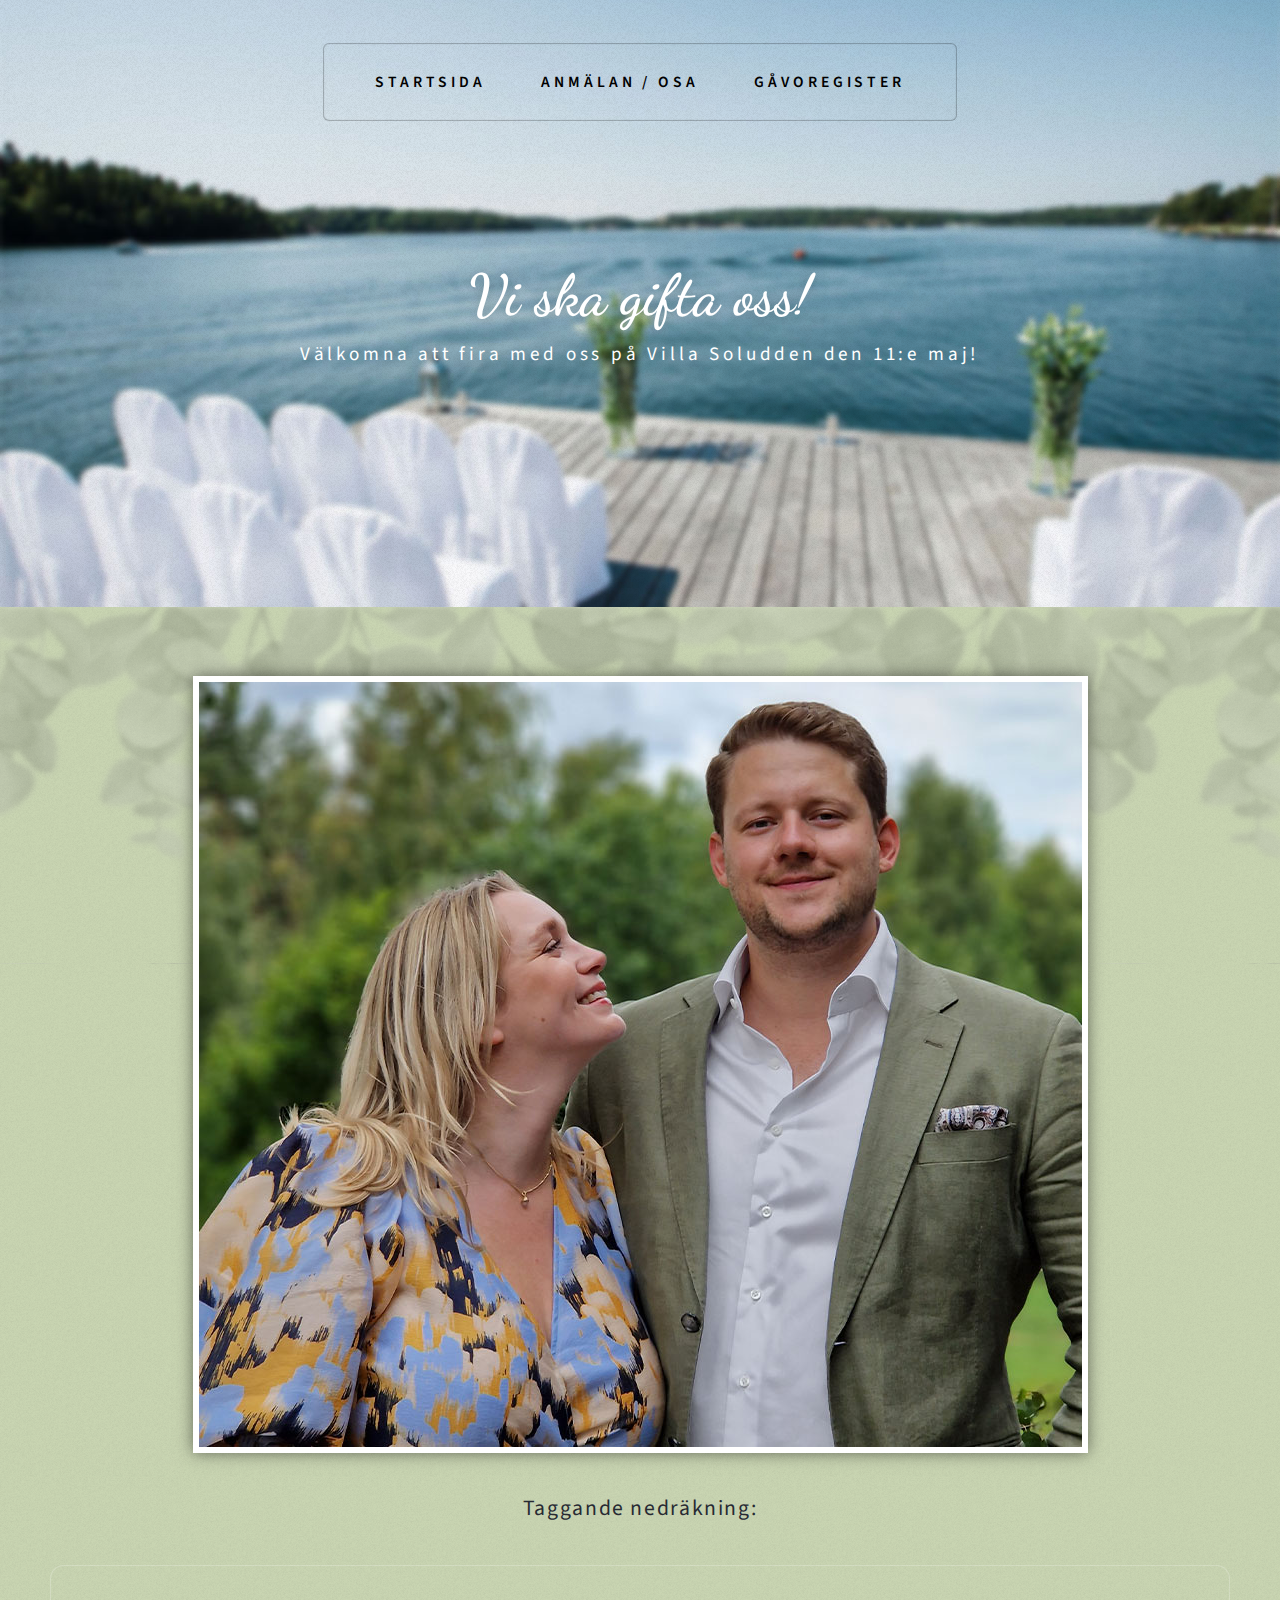
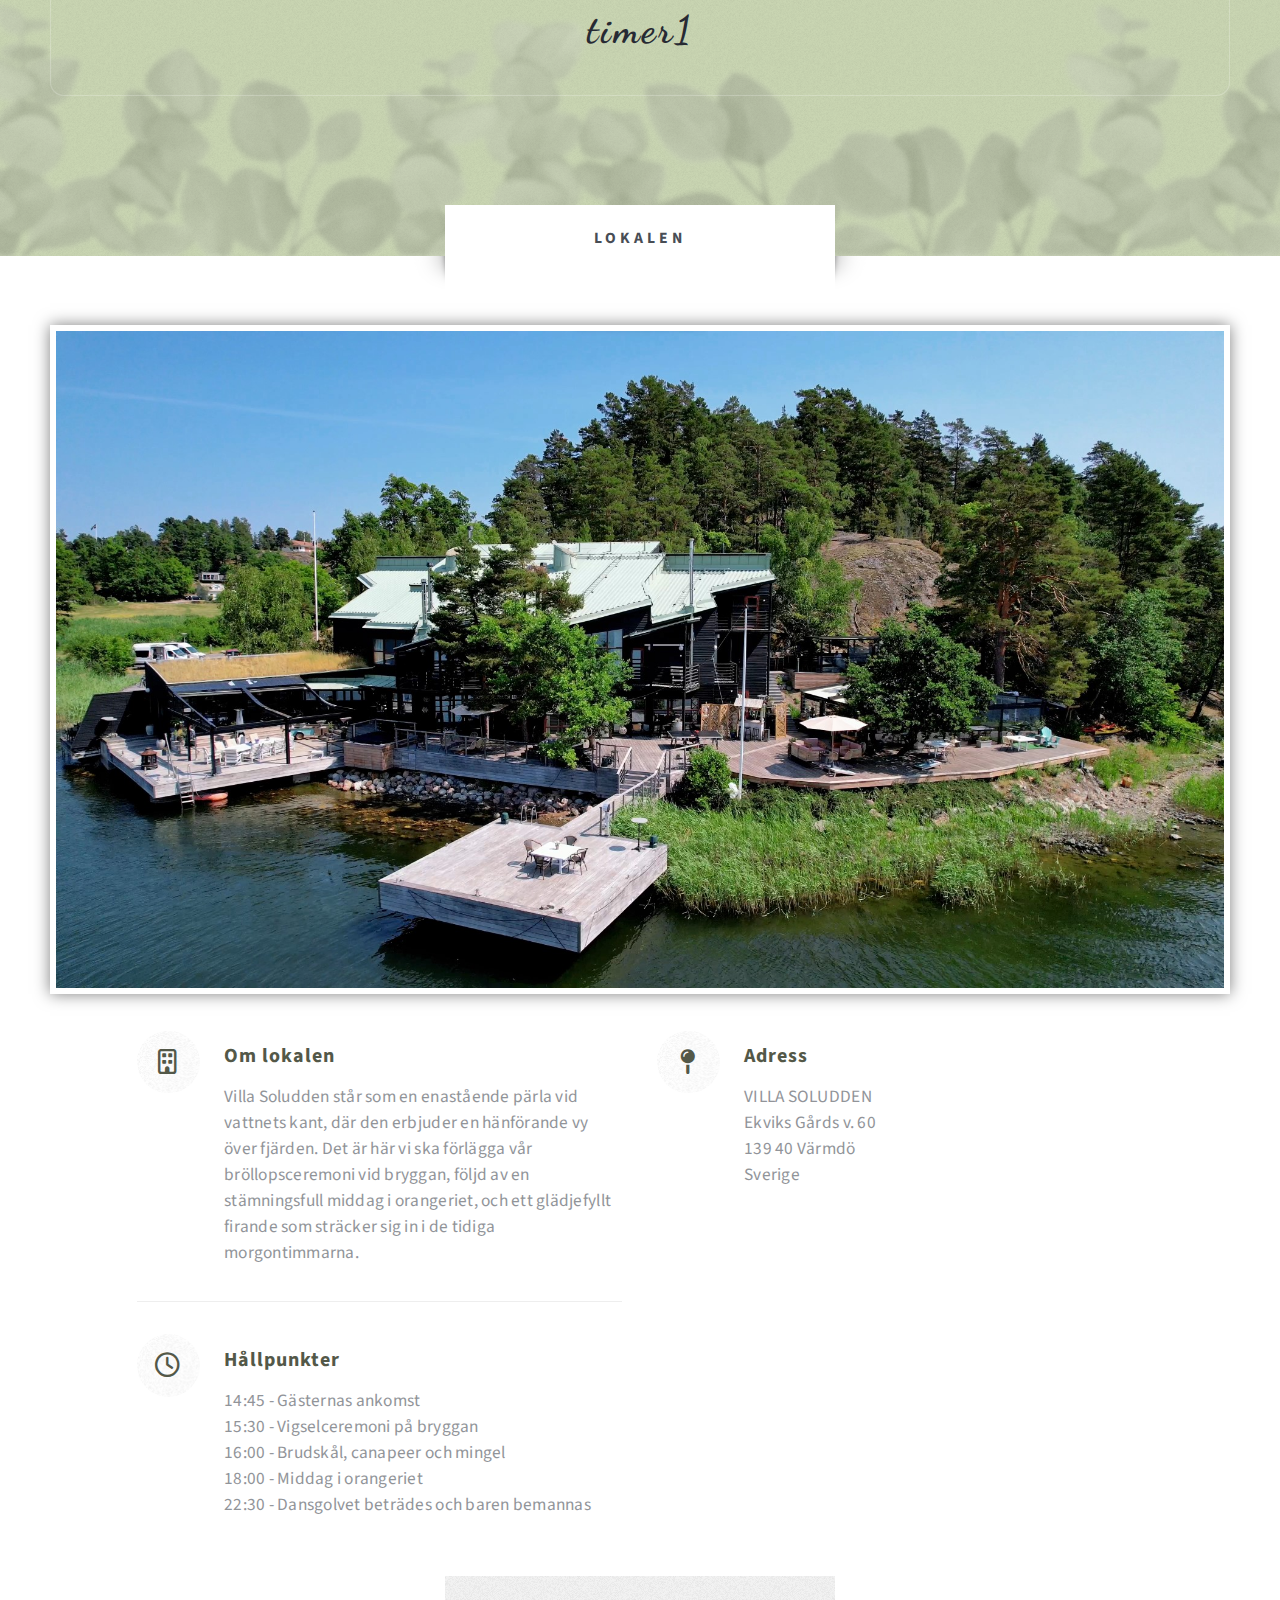
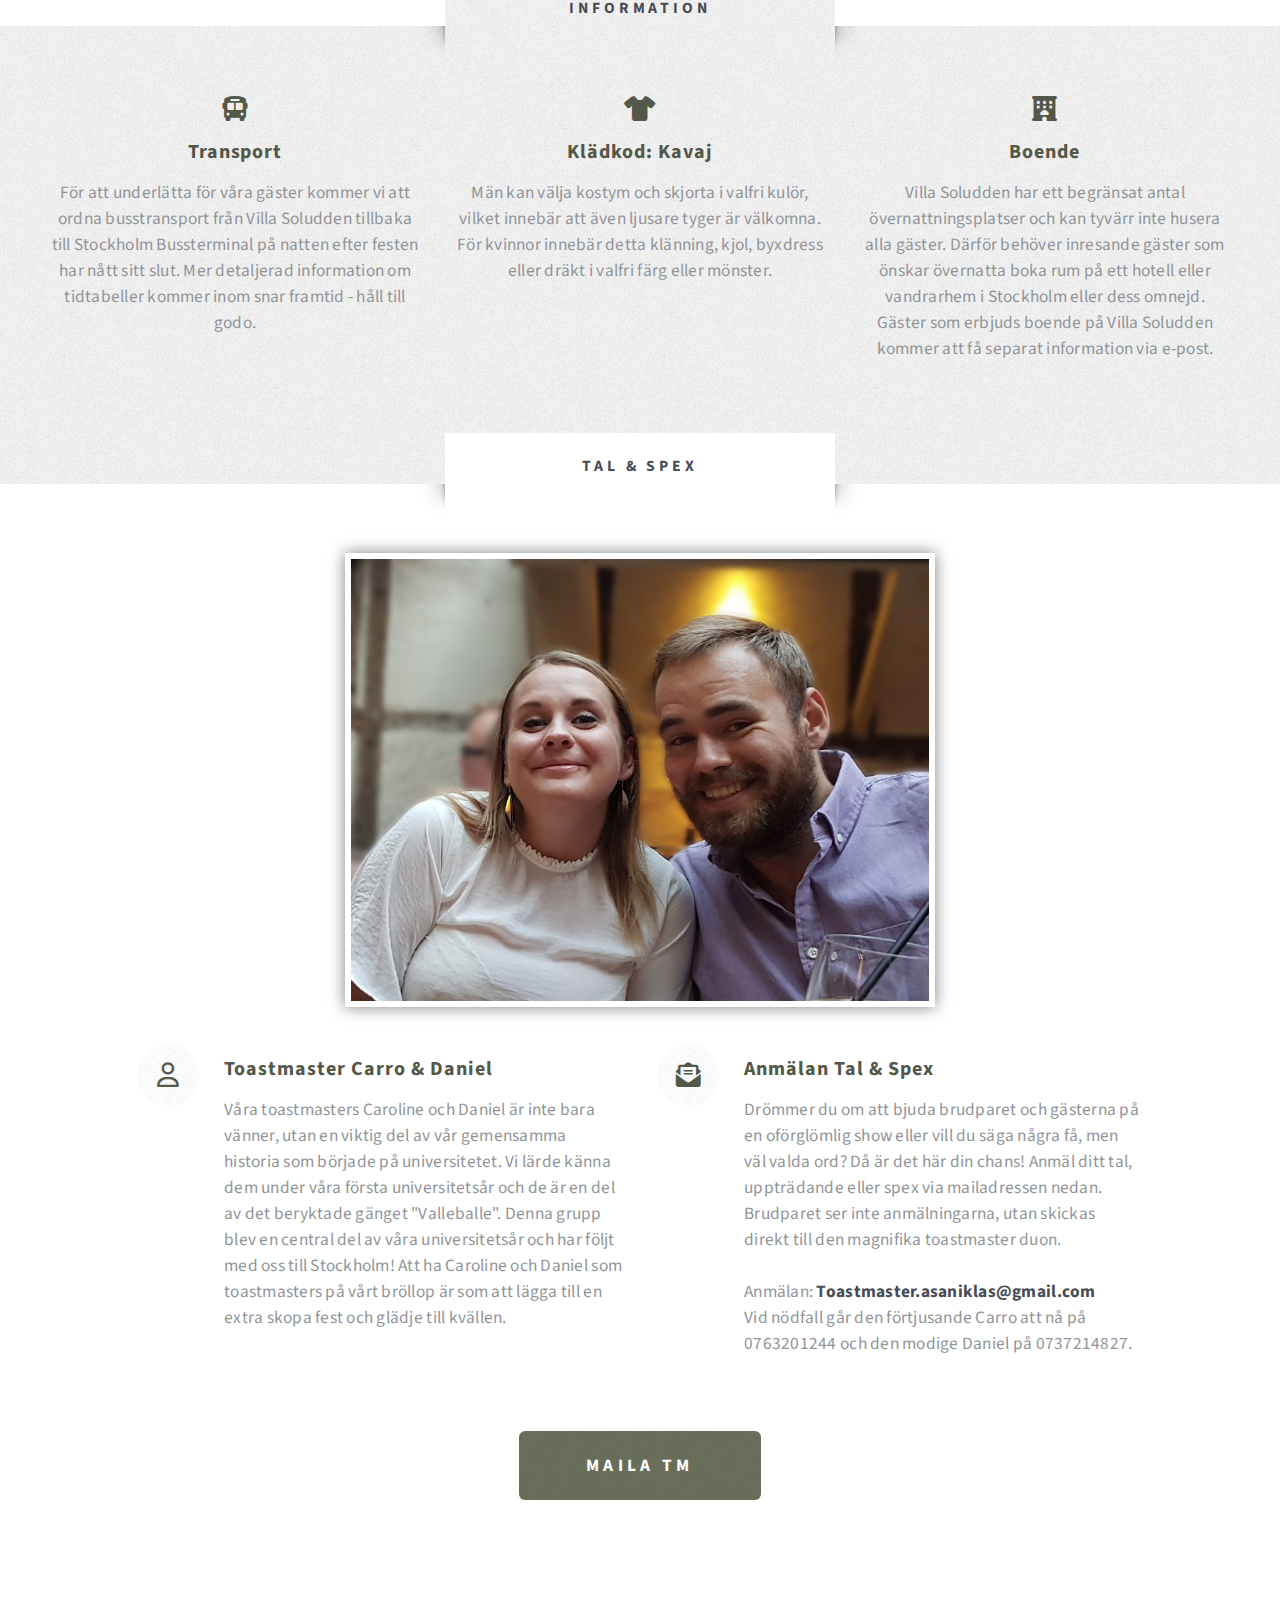
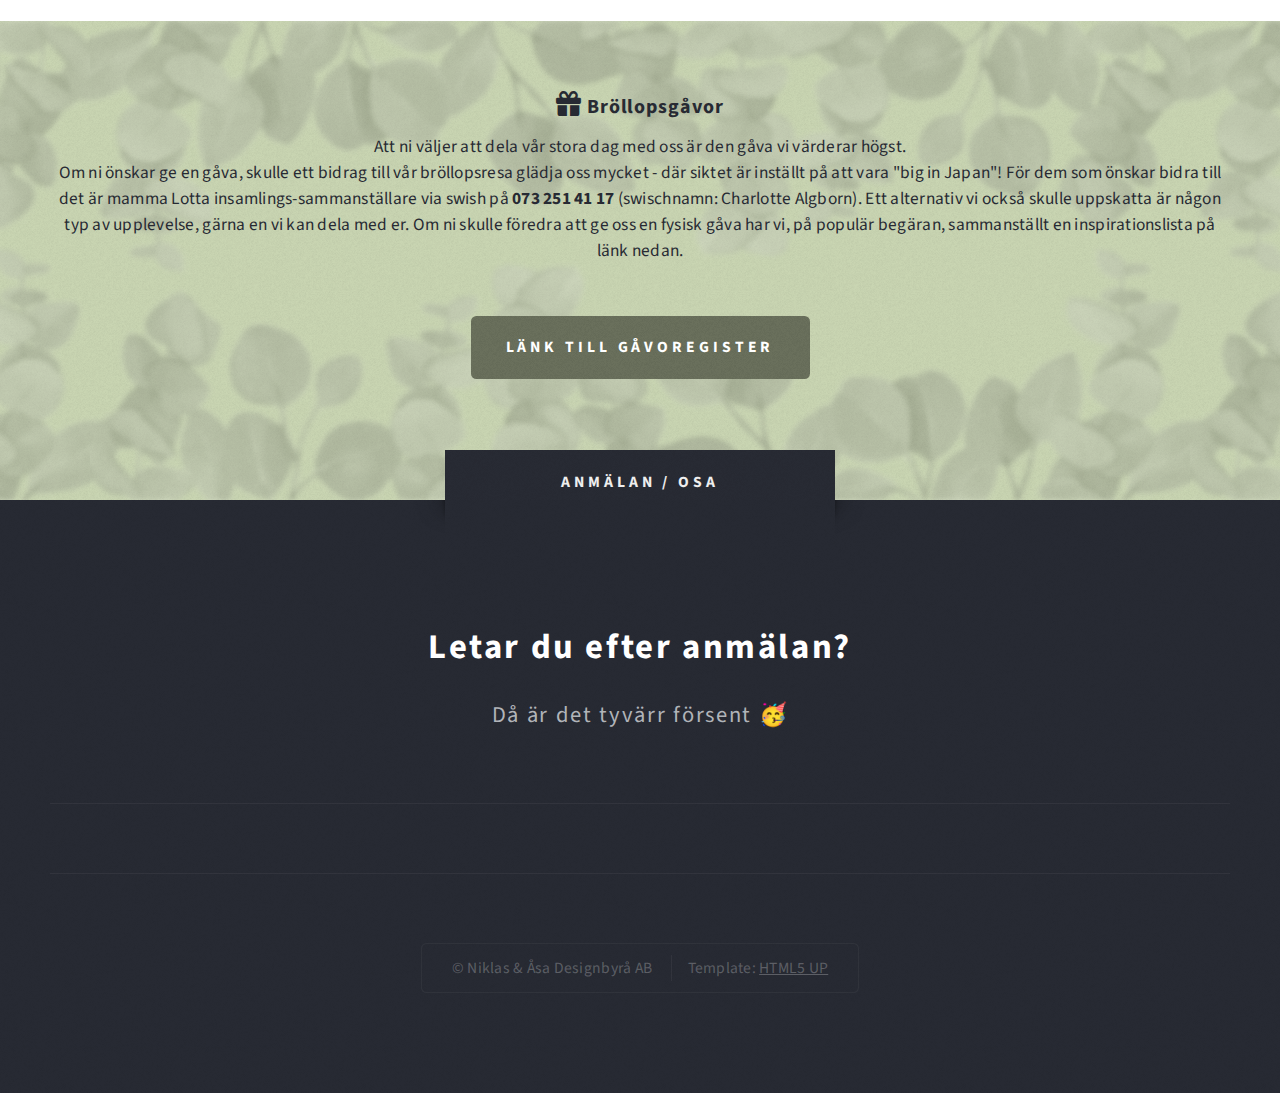
<file: index.html>
<!DOCTYPE HTML>
<!--
	Escape Velocity by HTML5 UP
	html5up.net | @ajlkn
	Free for personal and commercial use under the CCA 3.0 license (html5up.net/license)
-->
<html>

<head>
	<title>Åsa ♥ Niklas</title>
	<meta charset="utf-8" />
	<meta name="viewport" content="width=device-width, initial-scale=1, user-scalable=no" />
	<link rel="stylesheet" href="assets/css/main.css" />
    
    <link rel="preconnect" href="https://fonts.googleapis.com">
    <link rel="preconnect" href="https://fonts.gstatic.com" crossorigin>
    <link href="https://fonts.googleapis.com/css2?family=Dancing+Script:wght@400..700&display=swap" rel="stylesheet">

    
</head>

<body class="homepage is-preload">
	<div id="page-wrapper">

		<!-- Header -->
		<section id="header" class="wrapper">

			<!-- Logo -->
			<div id="logo">
				<h1 ><a href="index.html" id=test1>Vi ska gifta oss!</a></h1>
				<p id="test2" class="important-text">Välkomna att fira med oss på Villa Soludden den 11:e maj!</p>
			</div>

			<!-- Nav -->
			<nav id="nav">
				<ul>
					<li class="current"><a href="index.html">Startsida</a></li>
					<li><a href="form2.html">Anmälan / OSA</a></li>
					<li><a href="gifts.html">Gåvoregister</a></li>
				</ul>
			</nav>

		</section>

		<!-- Intro -->

		<section id="intro" class="wrapper style1">
			<!---div class="title">Bröllop Åsa &amp; niklas</div--->
			<div class="container">
				<!-- Image -->
				<a class="image">
					<img src="images/par9.jpg" class=responsive-image id="par"/>
				</a>
			</div>
			<div class="container">
                <p></p>
				<p class="style1" style="color:rgb(39, 42, 51)">Taggande nedräkning:</p>

				<p class="style2" style="font-family: Dancing Script;color:rgb(39, 42, 51)" id="timer1">
					timer1
				</p>
			
			</div>
		</section>

		<script>
			// Set the date we're counting down to
			var countDownDate = new Date("May 11, 2024 14:00:00").getTime();

			// Update the count down every 1 second
			var x = setInterval(function () {

				// Get today's date and time
				var now = new Date().getTime();

				// Find the distance between now and the count down date
				var distance = countDownDate - now;

				// Time calculations for days, hours, minutes and seconds
				var days = Math.floor(distance / (1000 * 60 * 60 * 24)); 
				var hours = Math.floor((distance % (1000 * 60 * 60 * 24)) / (1000 * 60 * 60));
				var minutes = Math.floor((distance % (1000 * 60 * 60)) / (1000 * 60));
				var seconds = Math.floor((distance % (1000 * 60)) / 1000);

				// Output the result in an element with id="demo"
				document.getElementById("timer1").innerHTML = days + "d " + hours + "h "
					+ minutes + "m " + seconds + "s ";

				// If the count down is over, write some text 
				if (distance < 0) {
					clearInterval(x);
					document.getElementById("timer1").innerHTML = "Nu åker vi!";
				}
			}, 1000);
		</script>


		<!-- Main -->
		<section id="main" class="wrapper style2">
			<div class="title">Lokalen</div>
			<div class="container">

				<!-- Image -->
				<!--a href="#" class="image" id=centerCustom>
					<img src="images/bg2.jpg" alt="" style="height: 150px" id="ImgCenter" />
				</a-->
                
                <a href="#" class="image">
					<img src="images/bg4.jpg" class=Responsive-image id="par"/>
				</a>
                
            
				<!-- Features -->
				<section id="features">
					<p></p>
					<div class="feature-list">
						<div class="row">
						

							<div class="col-6 col-12-medium">
								<section>
									<h3 class="icon fa-building">Om lokalen</h3>
									<p>Villa Soludden står som en enastående pärla vid vattnets kant, där den erbjuder
										en hänförande vy över fjärden. Det är här vi ska förlägga vår bröllopsceremoni
										vid bryggan, följd av en stämningsfull middag i orangeriet, och ett glädjefyllt
										firande som sträcker sig in i de tidiga morgontimmarna.</p>
								</section>
							</div>
                            
                            
                            	<div class="col-6 col-12-medium">
								<section>
									<h3 class="icon solid fa-map-pin">Adress</h3>
									<p>VILLA SOLUDDEN<br>
										Ekviks Gårds v. 60<br>
										139 40 Värmdö<br>
										Sverige</p>
								</section>
							</div>
                            
                            
							<div class="col-6 col-12-medium">
								<section>
									<h3 class="icon fa-clock">Hållpunkter</h3>
									<p>	14:45 - Gästernas ankomst<br>
										15:30 - Vigselceremoni på bryggan<br>
										16:00 - Brudskål, canapeer och mingel<br>
										18:00 - Middag i orangeriet<br>
										22:30 - Dansgolvet beträdes och baren bemannas<br>
									</p>
								</section>
							</div>

						</div>
					</div>


				</section>

			</div>
		</section>

		<!-- Highlights -->
		<section id="highlights" class="wrapper style3">
			<div class="title">Information</div>
			<div class="container">
				<div class="row aln-center">

					<div class="col-4 col-12-medium">
						<section class="highlight">
							<h3 class="icon solid fa-bus"></h3>
							<h3><a href="#">Transport</a></h3>
							<p>För att underlätta för våra gäster kommer vi att ordna busstransport från Villa
								Soludden tillbaka till Stockholm Bussterminal på natten efter festen har nått sitt slut.
                                Mer detaljerad information om tidtabeller kommer inom snar framtid - håll till godo.</p>
						</section>
					</div>
					<div class="col-4 col-12-medium">
						<section class="highlight">
							<h3 class="icon solid fa-tshirt"></h3>
							<h3><a href="#">Klädkod: Kavaj</a></h3>
							<p>Män kan välja kostym och skjorta i valfri kulör, vilket innebär att även ljusare tyger är välkomna.     
                                <br>För kvinnor innebär detta klänning, kjol, byxdress eller dräkt i valfri färg eller mönster.</p>

						</section>
					</div>
					<div class="col-4 col-12-medium">
						<section class="highlight">
							<h3 class="icon solid fa-hotel"></h3>
							<h3><a href="#">Boende</a></h3>
							<p>Villa Soludden har ett begränsat antal övernattningsplatser och kan tyvärr inte husera alla gäster. Därför behöver inresande gäster som önskar övernatta boka rum på ett hotell eller vandrarhem i Stockholm eller dess omnejd. Gäster som erbjuds boende på Villa Soludden kommer att få separat information via e-post. </p>

						</section>
					</div>
				</div>
			</div>
		</section>

		<!-- Main -->
		<section id="main" class="wrapper style2">
			<div class="title">Tal &amp; Spex</div>
			<div class="container">

				<!-- Image -->
				<a href="#" class="image" id=centerCustom>
					<img src="images/tm2.jpg" alt="" class=responsive-image id="par"/>
				</a>
				<p></p>
				<!-- Features -->
				<section id="features">
					<div class="feature-list">
						<div class="row">
							

							<div class="col-6 col-12-medium">
								<section>
									<h3 class="icon fa-user">Toastmaster Carro &amp; Daniel</h3>
									<p>Våra toastmasters Caroline och Daniel är inte bara vänner, utan en viktig del av
										vår gemensamma historia som började på universitetet. Vi lärde känna dem under
										våra första universitetsår och de är en del av det beryktade gänget
										"Valleballe". Denna grupp blev en central del av våra universitetsår och har
										följt med oss till Stockholm! 
										Att ha Caroline och Daniel som toastmasters på vårt bröllop är som att lägga
										till en extra skopa fest och glädje till kvällen. </p>
								</section>
							</div>
                            
                            
                            <div class="col-6 col-12-medium">
								<section>
									<h3 class="icon solid fa-envelope-open-text">Anmälan Tal &amp; Spex</h3>
									<p>Drömmer du om att bjuda brudparet och gästerna på en oförglömlig show eller vill du säga några få, men väl valda ord? 
                                        Då är det här din chans!
                                        Anmäl ditt tal, uppträdande eller spex via mailadressen nedan. Brudparet ser  inte anmälningarna, utan skickas direkt till den magnifika toastmaster duon. 
                                        <br><br>Anmälan: <b>Toastmaster.asaniklas@gmail.com</b>
                                        <br>Vid nödfall går den förtjusande Carro att nå på 0763201244 och den modige Daniel på 0737214827.
                                    </p>
								</section>
							</div>
                            
                            
						</div>
					</div>

					<ul class="actions special">
						<li><a href="mailto:toastmaster.asaniklas@gmail.com" class="button style1 large">Maila TM</a>
						</li>
					</ul>
				</section>

			</div>
		</section>
        
        
	<!-- Highlights -->
		<section id="highlights" class="wrapper style1">
			<!---div class="title">Bröllopsgåvor</div--->
			<div class="container">
                
        
					<div class="col-4 col-12-medium">
						<section class="highlight">
							<h3 class="icon solid fa-gift" style="color:rgb(39, 42, 51)">  Bröllopsgåvor</h3>
						
							<p style="color:rgb(39, 42, 51)">Att ni väljer att dela vår stora dag med oss är den gåva vi värderar högst.<br> Om ni önskar ge en gåva, skulle ett bidrag till vår bröllopsresa glädja oss mycket - där siktet är inställt på att vara "big in Japan"!
                                För dem som önskar bidra till det är mamma Lotta insamlings-sammanställare via swish på <b style="color:rgb(39, 42, 51)"> 073 251 41 17</b> (swischnamn: Charlotte Algborn).
Ett alternativ vi också skulle uppskatta är någon typ av upplevelse, gärna en vi kan dela med er.
Om ni skulle föredra att ge oss en fysisk gåva har vi, på populär begäran, sammanställt en inspirationslista på länk nedan.</p>
                             <ul class="actions special">
                                <li><a href="gifts.html" class="button style1">Länk till gåvoregister</a>
                                </li>
                                </ul>
                            
                        

						</section>
                           
			</div>
				</div>

		</section>

                

		<!-- Footer -->
		<section id="footer" class="wrapper">
			<div class="title">Anmälan / OSA</div>
			<div class="container">
				<header class="style1">
					<h2>Letar du efter anmälan?</h2>

					<p> Då är det tyvärr försent 🥳
                        
					</p>
				        </header>    

				<div id="copyright">
					<ul>
						<li>&copy; Niklas &amp; Åsa Designbyrå AB</li>
						<li>Template: <a href="http://html5up.net">HTML5 UP</a></li>
					</ul>
				</div>
        
			</div>
		</section>

	</div>

	<!-- Scripts -->
	<script src="assets/js/jquery.min.js"></script>
	<script src="assets/js/jquery.dropotron.min.js"></script>
	<script src="assets/js/browser.min.js"></script>
	<script src="assets/js/breakpoints.min.js"></script>
	<script src="assets/js/util.js"></script>
	<script src="assets/js/main.js"></script>

</body>

</html>
</file>
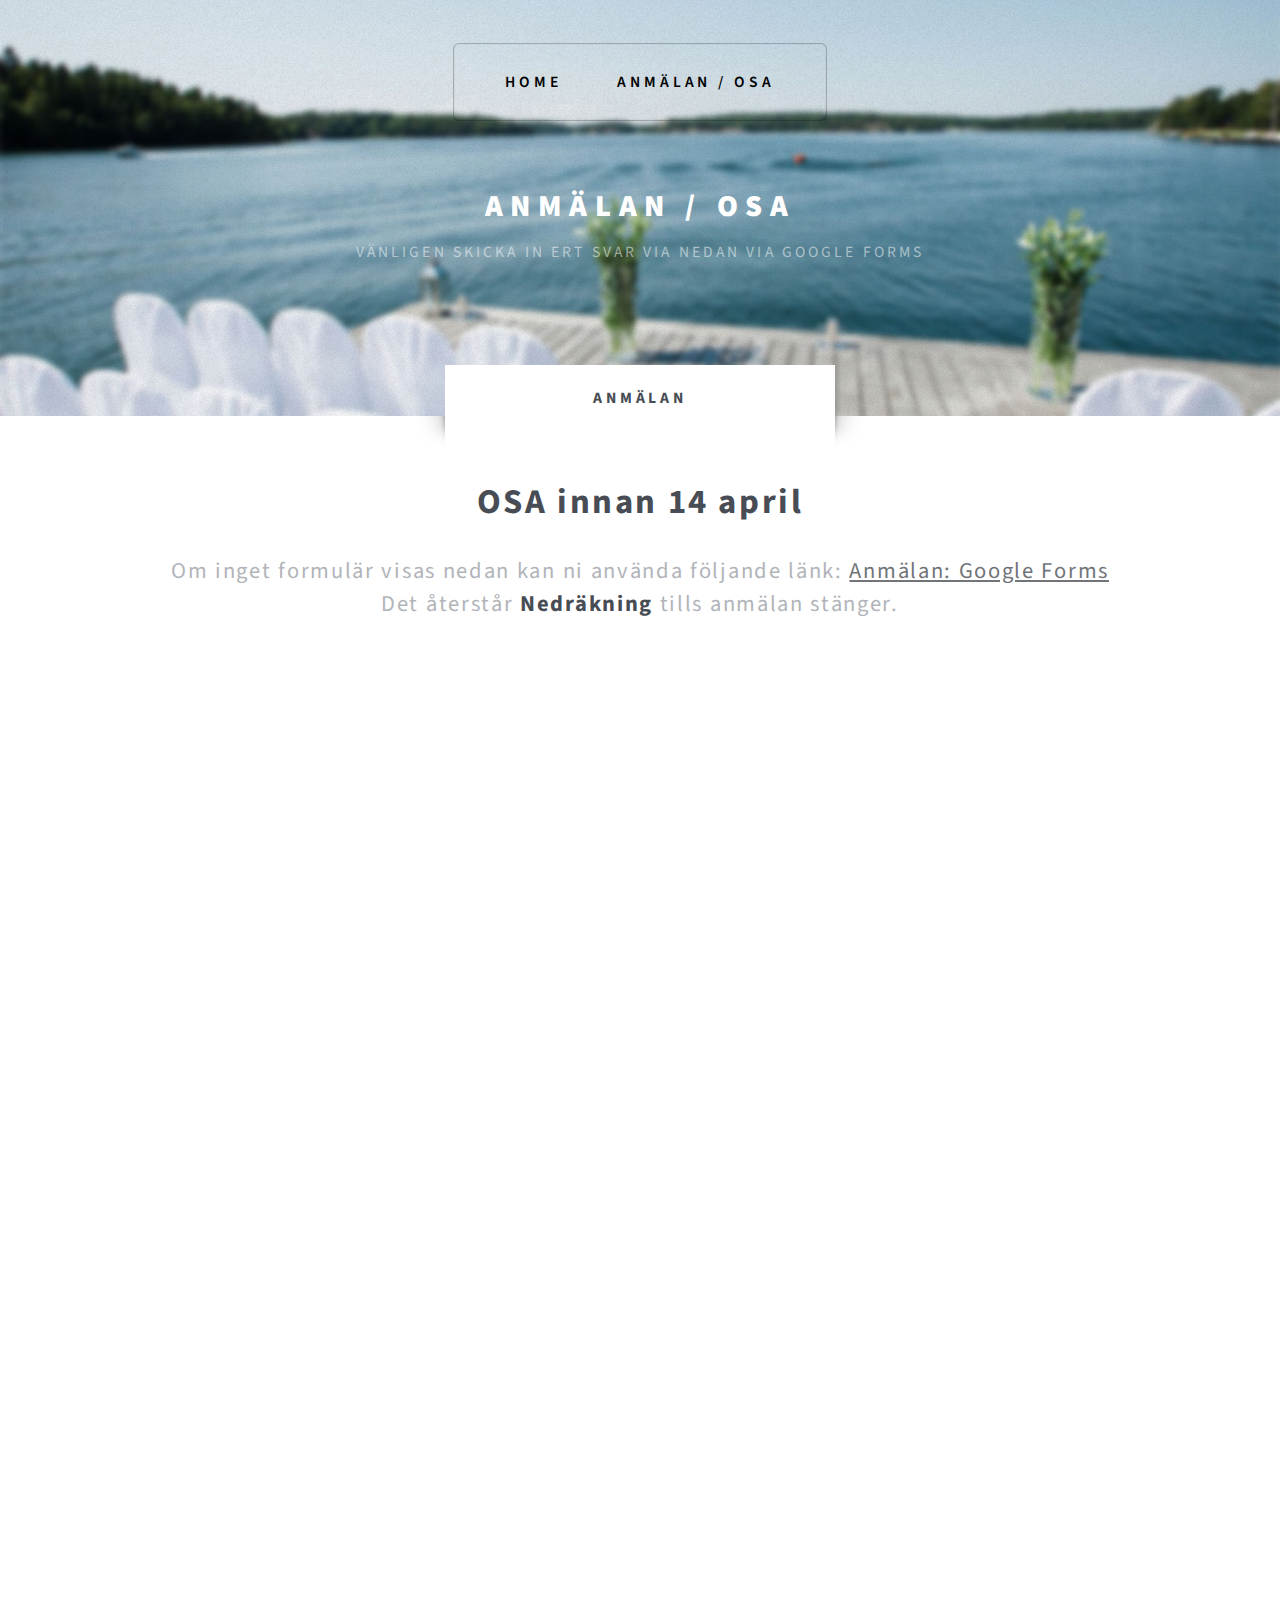
<file: form.html>
<!DOCTYPE HTML>
<!--
	Escape Velocity by HTML5 UP
	html5up.net | @ajlkn
	Free for personal and commercial use under the CCA 3.0 license (html5up.net/license)
-->
<html>

<head>
	<title>Annmälan Åsa &amp; Niklas Bröllop</title>
	<meta charset="utf-8" />
	<meta name="viewport" content="width=device-width, initial-scale=1, user-scalable=no" />
	<link rel="stylesheet" href="assets/css/main.css" />
</head>

<body class="no-sidebar is-preload">

	<script>
		// Set the date we're counting down to
		var countDownDate2 = new Date("April 14, 2024 14:00:00").getTime();

		// Update the count down every 1 second
		var x = setInterval(function () {

			// Get today's date and time
			var now1 = new Date().getTime();

			// Find the distance between now and the count down date
			var distance1 = countDownDate2 - now1;

			// Time calculations for days, hours, minutes and seconds
			var days1 = Math.floor(distance1 / (1000 * 60 * 60 * 24));
			var hours1 = Math.floor((distance1 % (1000 * 60 * 60 * 24)) / (1000 * 60 * 60));
			var minutes1 = Math.floor((distance1 % (1000 * 60 * 60)) / (1000 * 60));
			var seconds1 = Math.floor((distance1 % (1000 * 60)) / 1000);

			// Output the result in an element with id="demo"
			document.getElementById("timer1").innerHTML = days1 + " dagar och " + hours1 + " timmar ";

			// If the count down is over, write some text 
			if (distance < 0) {
				clearInterval(x);
				document.getElementById("timer1").innerHTML = " 0 dagar ";
			}
		}, 1000);
	</script>

	<div id="page-wrapper">

		<!-- Header -->
		<section id="header" class="wrapper">

			<!-- Logo -->
			<div id="logo">
				<h1><a href="form.html">Anmälan / OSA</a></h1>
				<p>Vänligen skicka in ert svar via nedan via Google Forms</p>
			</div>

			<!-- Nav -->
			<nav id="nav">
				<ul>
					<li><a href="index.html">Home</a></li>
					<li class="current"><a href="form.html">Anmälan / OSA</a></li>
				</ul>
			</nav>

		</section>

		<!-- Main -->
		<div id="main" class="wrapper style2">
			<div class="title">Anmälan</div>
			<div class="container">

				<!-- Content -->
				<div id="content">
					<article class="box post">
						<header class="style1">
							<h2>OSA innan 14 april<br class="mobile-hide" />
							</h2>
							<p>Om inget formulär visas nedan kan ni använda följande länk:
								<a href="https://forms.gle/eg7AVYaC2fjYFSFa8">Anmälan: Google Forms</a>
								<br>Det återstår <b id="timer1"> Nedräkning</b> tills anmälan stänger.
							</p>
						</header>
					</article>
					<iframe id="GoogleForm"
						src="https://docs.google.com/forms/d/e/1FAIpQLSezX619htsFEXbymBk18dfYcWj34QEM0PraNhdMhMxjc5d6ig/viewform?embedded=true"
						width="100%" height="1000" frameborder="0" marginheight="0" marginwidth="0">Läser in …</iframe>

				</div>

			</div>
		</div>
		<div id="copyright">
			<ul>
				<li>&copy; Untitled.</li>
				<li>Design: <a href="http://html5up.net">HTML5 UP</a></li>
			</ul>
		</div>
	</div>



	<!-- Scripts -->
	<script src="assets/js/jquery.min.js"></script>
	<script src="assets/js/jquery.dropotron.min.js"></script>
	<script src="assets/js/browser.min.js"></script>
	<script src="assets/js/breakpoints.min.js"></script>
	<script src="assets/js/util.js"></script>
	<script src="assets/js/main.js"></script>

</body>

</html>
</file>
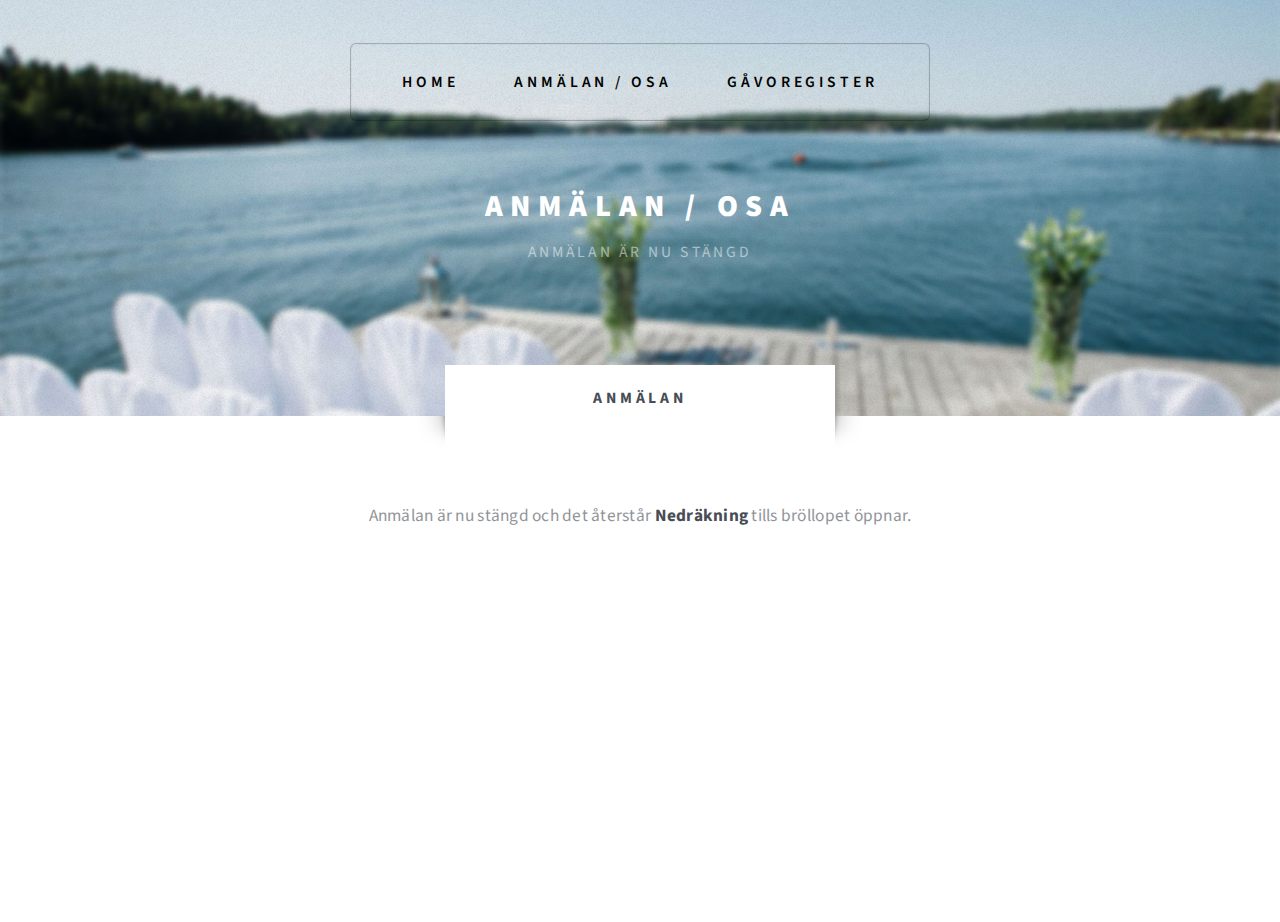
<file: form2.html>
<!DOCTYPE HTML>
<!--
	Escape Velocity by HTML5 UP
	html5up.net | @ajlkn
	Free for personal and commercial use under the CCA 3.0 license (html5up.net/license)
-->
<html>

<head>
	<title>Annmälan Åsa &amp; Niklas Bröllop</title>
	<meta charset="utf-8" />
	<meta name="viewport" content="width=device-width, initial-scale=1, user-scalable=no" />
	<link rel="stylesheet" href="assets/css/main.css" />
</head>

<body class="no-sidebar is-preload">

	<script>
		// Set the date we're counting down to
		var countDownDate2 = new Date("May 11, 2024 14:30:00").getTime();

		// Update the count down every 1 second
		var x = setInterval(function () {

			// Get today's date and time
			var now1 = new Date().getTime();

			// Find the distance between now and the count down date
			var distance1 = countDownDate2 - now1;

			// Time calculations for days, hours, minutes and seconds
			var days1 = Math.floor(distance1 / (1000 * 60 * 60 * 24));
			var hours1 = Math.floor((distance1 % (1000 * 60 * 60 * 24)) / (1000 * 60 * 60));
			var minutes1 = Math.floor((distance1 % (1000 * 60 * 60)) / (1000 * 60));
			var seconds1 = Math.floor((distance1 % (1000 * 60)) / 1000);

			// Output the result in an element with id="demo"
			document.getElementById("timer1").innerHTML = days1 + " dagar och " + hours1 + " timmar ";

			// If the count down is over, write some text 
			if (distance < 0) {
				clearInterval(x);
				document.getElementById("timer1").innerHTML = " 0 dagar ";
			}
		}, 1000);
	</script>

	<div id="page-wrapper">

		<!-- Header -->
		<section id="header" class="wrapper">

			<!-- Logo -->
			<div id="logo">
				<h1><a href="form.html">Anmälan / OSA</a></h1>
				<p>Anmälan är nu stängd</p>
			</div>

			<!-- Nav -->
			<nav id="nav">
				<ul>
					<li><a href="index.html">Home</a></li>
					<li class="current"><a href="form2.html">Anmälan / OSA</a></li>
					<li><a href="gifts.html">Gåvoregister</a></li>
				</ul>
			</nav>

		</section>

		<!-- Main -->
		<div id="main" class="wrapper style2">
			<div class="title">Anmälan</div>
			<div class="container">

				<!-- Content -->
				<div id="content">
					<article class="box post">
						<header class="style1">
		                  
								<br>Anmälan är nu stängd och det återstår <b id="timer1"> Nedräkning</b> tills bröllopet öppnar.
					
						</header>
					</article>
		

			</div>
		</div>
		<div id="copyright">
			<ul>
				<li>&copy; Untitled.</li>
				<li>Design: <a href="http://html5up.net">HTML5 UP</a></li>
			</ul>
		</div>
	</div>



	<!-- Scripts -->
	<script src="assets/js/jquery.min.js"></script>
	<script src="assets/js/jquery.dropotron.min.js"></script>
	<script src="assets/js/browser.min.js"></script>
	<script src="assets/js/breakpoints.min.js"></script>
	<script src="assets/js/util.js"></script>
	<script src="assets/js/main.js"></script>

</body>

</html>
</file>
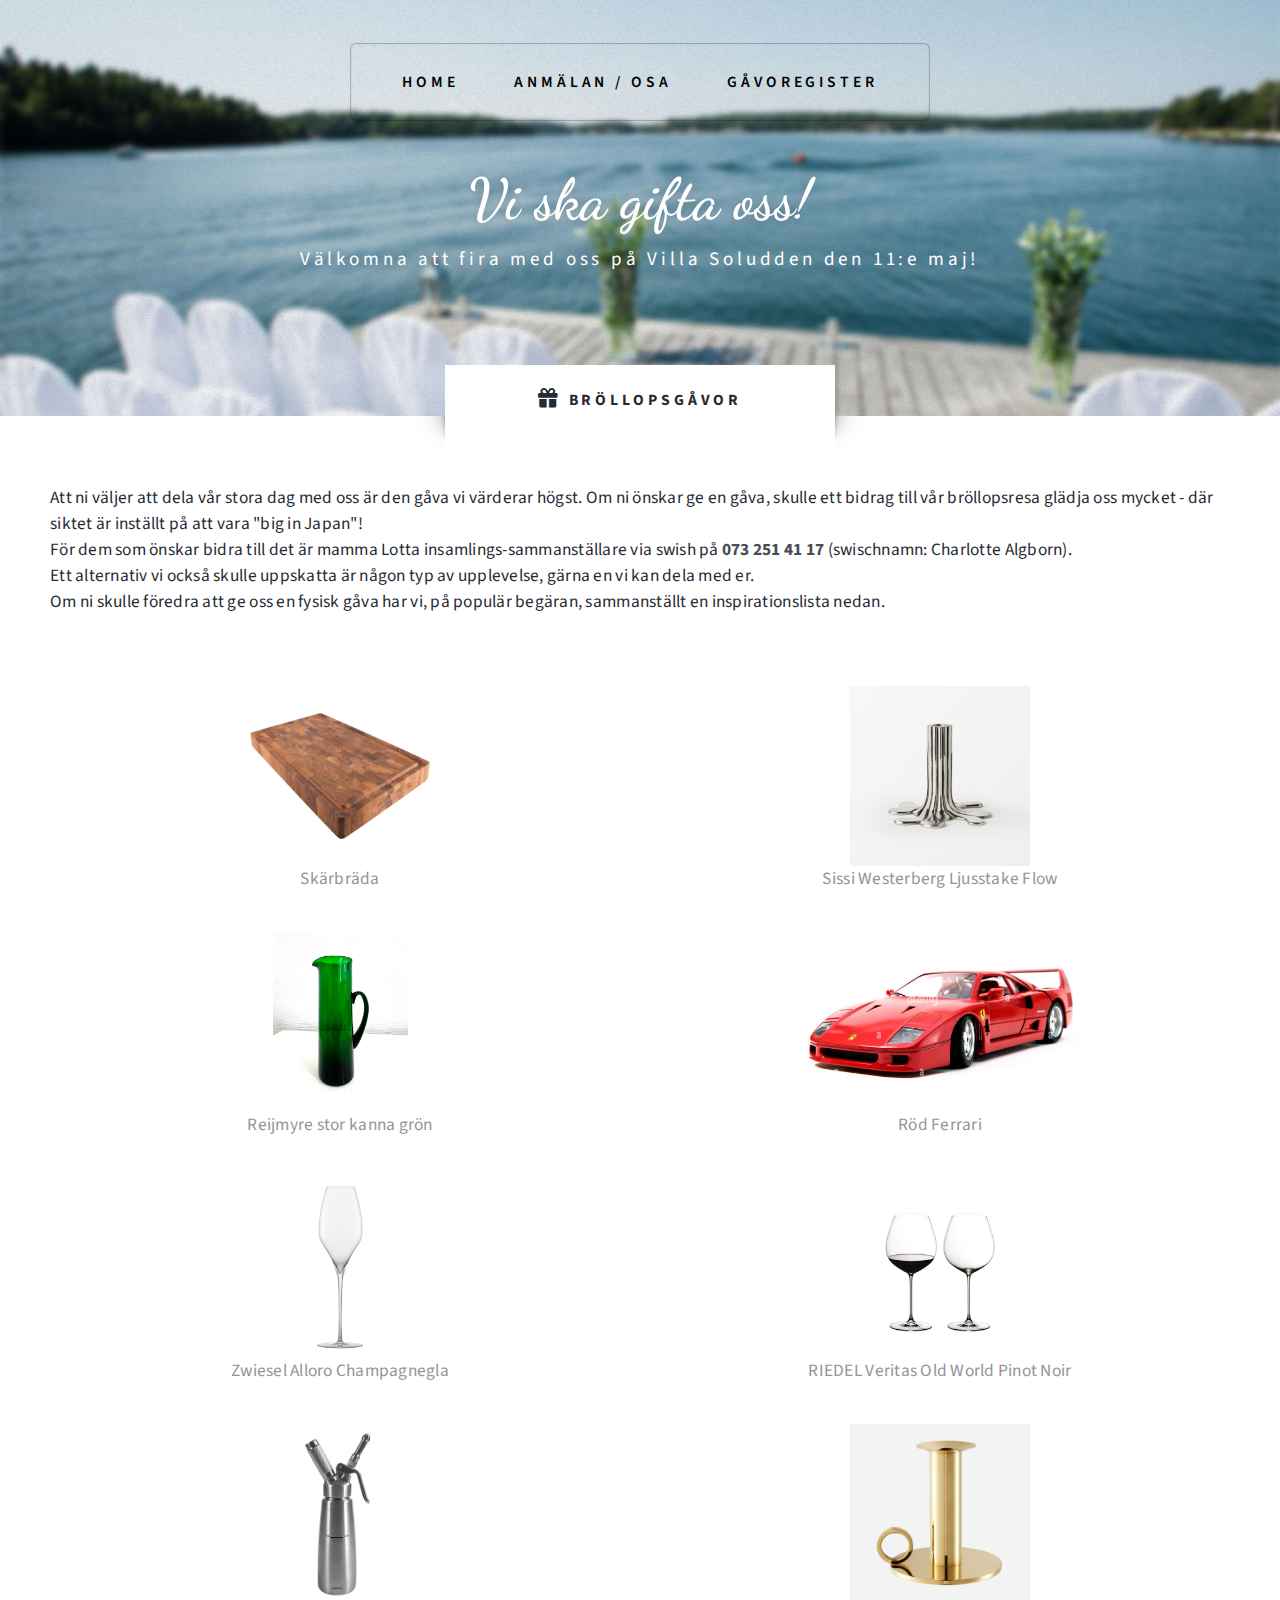
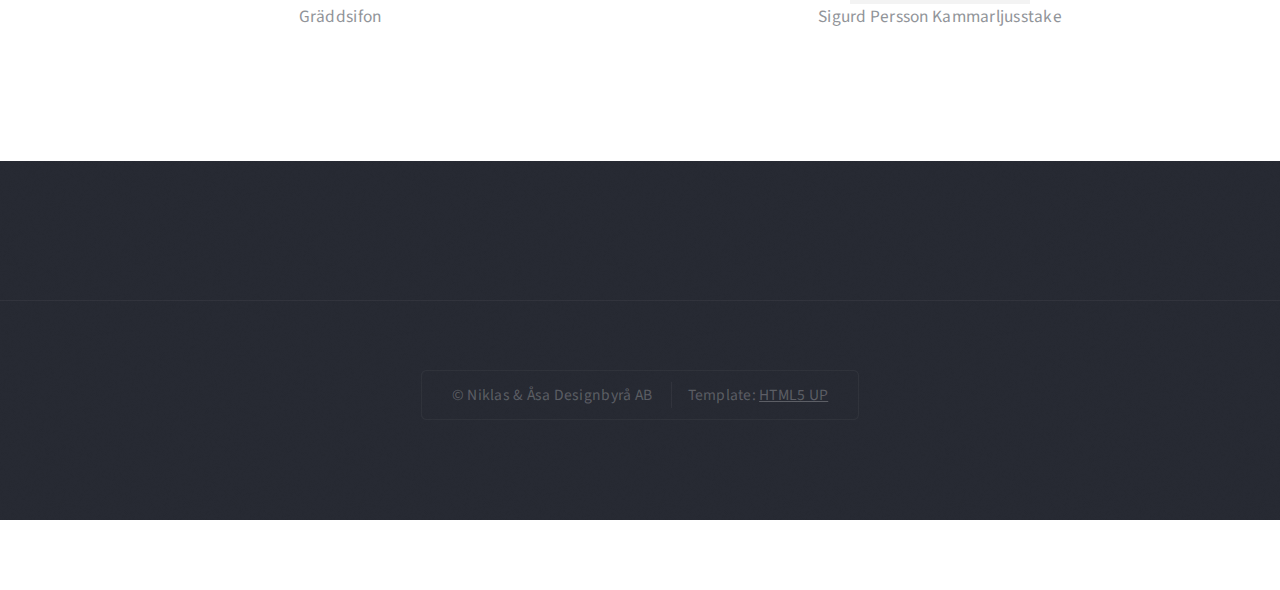
<file: gifts.html>
<!DOCTYPE HTML>
<!--
	Escape Velocity by HTML5 UP
	html5up.net | @ajlkn
	Free for personal and commercial use under the CCA 3.0 license (html5up.net/license)
-->
<html>

<head>
	<title>Gåvoregister Åsa &amp; Niklas Bröllop</title>
	<meta charset="utf-8" />
	<meta name="viewport" content="width=device-width, initial-scale=1, user-scalable=no" />
	<link rel="stylesheet" href="assets/css/main.css" />
    
        
    <link rel="preconnect" href="https://fonts.googleapis.com">
    <link rel="preconnect" href="https://fonts.gstatic.com" crossorigin>
    <link href="https://fonts.googleapis.com/css2?family=Dancing+Script:wght@400..700&display=swap" rel="stylesheet">

    
</head>

<body class="no-sidebar is-preload">


	<div id="page-wrapper">

		<!-- Header -->
		<section id="header" class="wrapper">

			<!-- Logo -->		<!-- Logo -->
			<div id="logo">
				<h1 ><a href="index.html" id=test1>Vi ska gifta oss!</a></h1>
				<p id="test2" class="important-text">Välkomna att fira med oss på Villa Soludden den 11:e maj!</p>
			</div>

			<!-- Nav -->
			<nav id="nav">
				<ul>
					<li><a href="index.html">Home</a></li>
					<li><a href="form2.html">Anmälan / OSA</a></li>
					<li class="current"><a href="gifts.html">Gåvoregister</a></li>
				</ul>
			</nav>

		</section>

		<!-- Main -->
		<div id="main" class="wrapper style2">
			<div class="title"><h3 class="icon solid fa-gift" style="color:rgb(39, 42, 51)">  Bröllopsgåvor</h3></div>
			<div class="container">


        

        <div class="col-4 col-12-medium">


        <p style="color:rgb(39, 42, 51)">Att ni väljer att dela vår stora dag med oss är den gåva vi värderar högst. Om ni önskar ge en gåva, skulle ett bidrag till vår bröllopsresa glädja oss mycket - där siktet är inställt på att vara "big in Japan"! <br>För dem som önskar bidra till det är mamma Lotta insamlings-sammanställare via swish på <b>073 251 41 17</b> (swischnamn: Charlotte Algborn). <br>Ett alternativ vi också skulle uppskatta är någon typ av upplevelse, gärna en vi kan dela med er. <br>Om ni skulle föredra att ge oss en fysisk gåva har vi, på populär begäran, sammanställt en inspirationslista nedan.
        </p>
        <br>
                            

                           
        </div>
			</div>

    
<div class="container">
    <ul class="gift-list">
        <li>
            <div class="gift-image">
                <img src="images/g1.jpg" alt="Item 1">
            </div>
            <span>Zwiesel Alloro Champagnegla</span>
               </li>
        <li>
            <div class="gift-image">
                <img src="images/g3.jpg" alt="Item 2">
            </div>
            <span>Reijmyre stor kanna grön</span>
        </li>
        <li>
            <div class="gift-image">
                <img src="images/g2.webp" alt="Item 3">
            </div>
            <span>RIEDEL Veritas Old World Pinot Noir</span>
        </li> 
               <li>
            <div class="gift-image">
                <img src="images/g4.jpg" alt="Item 3">
            </div>
            <span>Sissi Westerberg Ljusstake Flow</span>
        </li>
         <li>
            <div class="gift-image">
                <img src="images/g5.webp" alt="Item 3">
            </div>
            <span>Sigurd Persson Kammarljusstake</span>
        </li>
                 <li>
            <div class="gift-image">
                <img src="images/g6.webp" alt="Item 3">
            </div>
            <span>Gräddsifon</span>
        </li>

         <li>
            <div class="gift-image">
                <img src="images/g8.jpg" alt="Item 3">
            </div>
            <span>Röd Ferrari</span>
        </li>
              <li>
            <div class="gift-image">
                <img src="images/g10.webp" alt="Item 3">
            </div>
            <span>Skärbräda</span>
        </li>

          
        
    </ul>
</div>  
                
                
             
		</div>
        	</div>
        	
    
        
            
        
        
		<!-- Footer -->
		<section id="footer" class="wrapper">
	

				<div id="copyright">
					<ul>
						<li>&copy; Niklas &amp; Åsa Designbyrå AB</li>
						<li>Template: <a href="http://html5up.net">HTML5 UP</a></li>
					</ul>
				</div>
        
		
		</section>    
    
    
        
        
        <script>
    document.addEventListener("DOMContentLoaded", function() {
        var ul = document.querySelector('.gift-list');
        for (var i = ul.children.length; i >= 0; i--) {
            ul.appendChild(ul.children[Math.random() * i | 0]);
        }
    });
    </script>



    <div id="imageModal" style="display:none;">
    <span id="closeModal" style="cursor:pointer;">&times;</span>
    <img id="modalContent" style="width: 80%; height: auto; max-height: 80%;">
    <div id="caption"></div>
</div>

        
        
        
        
        
  <script>
document.addEventListener("DOMContentLoaded", function() {
    var images = document.querySelectorAll('.gift-image img');
    var modal = document.getElementById('imageModal');
    var modalImg = document.getElementById('modalContent');
    var closeModal = document.getElementById('closeModal');

    images.forEach(function(img) {
        img.onclick = function(){
            modal.style.display = "flex"; // Change to flex to center the image
            modalImg.src = this.src;
        }
    });

    closeModal.onclick = function() {
        modal.style.display = "none";
    }

    // Close modal on pressing ESC key
    document.addEventListener('keydown', function(event) {
        if (event.key === "Escape") {
            modal.style.display = "none";
        }
    });

    // Close modal by clicking outside the image
    modal.onclick = function(event) {
        if (event.target === modal) {
            modal.style.display = "none";
        }
    };
});
</script>


    





	<!-- Scripts -->
	<script src="assets/js/jquery.min.js"></script>
	<script src="assets/js/jquery.dropotron.min.js"></script>
	<script src="assets/js/browser.min.js"></script>
	<script src="assets/js/breakpoints.min.js"></script>
	<script src="assets/js/util.js"></script>
	<script src="assets/js/main.js"></script>

</body>

</html>
</file>
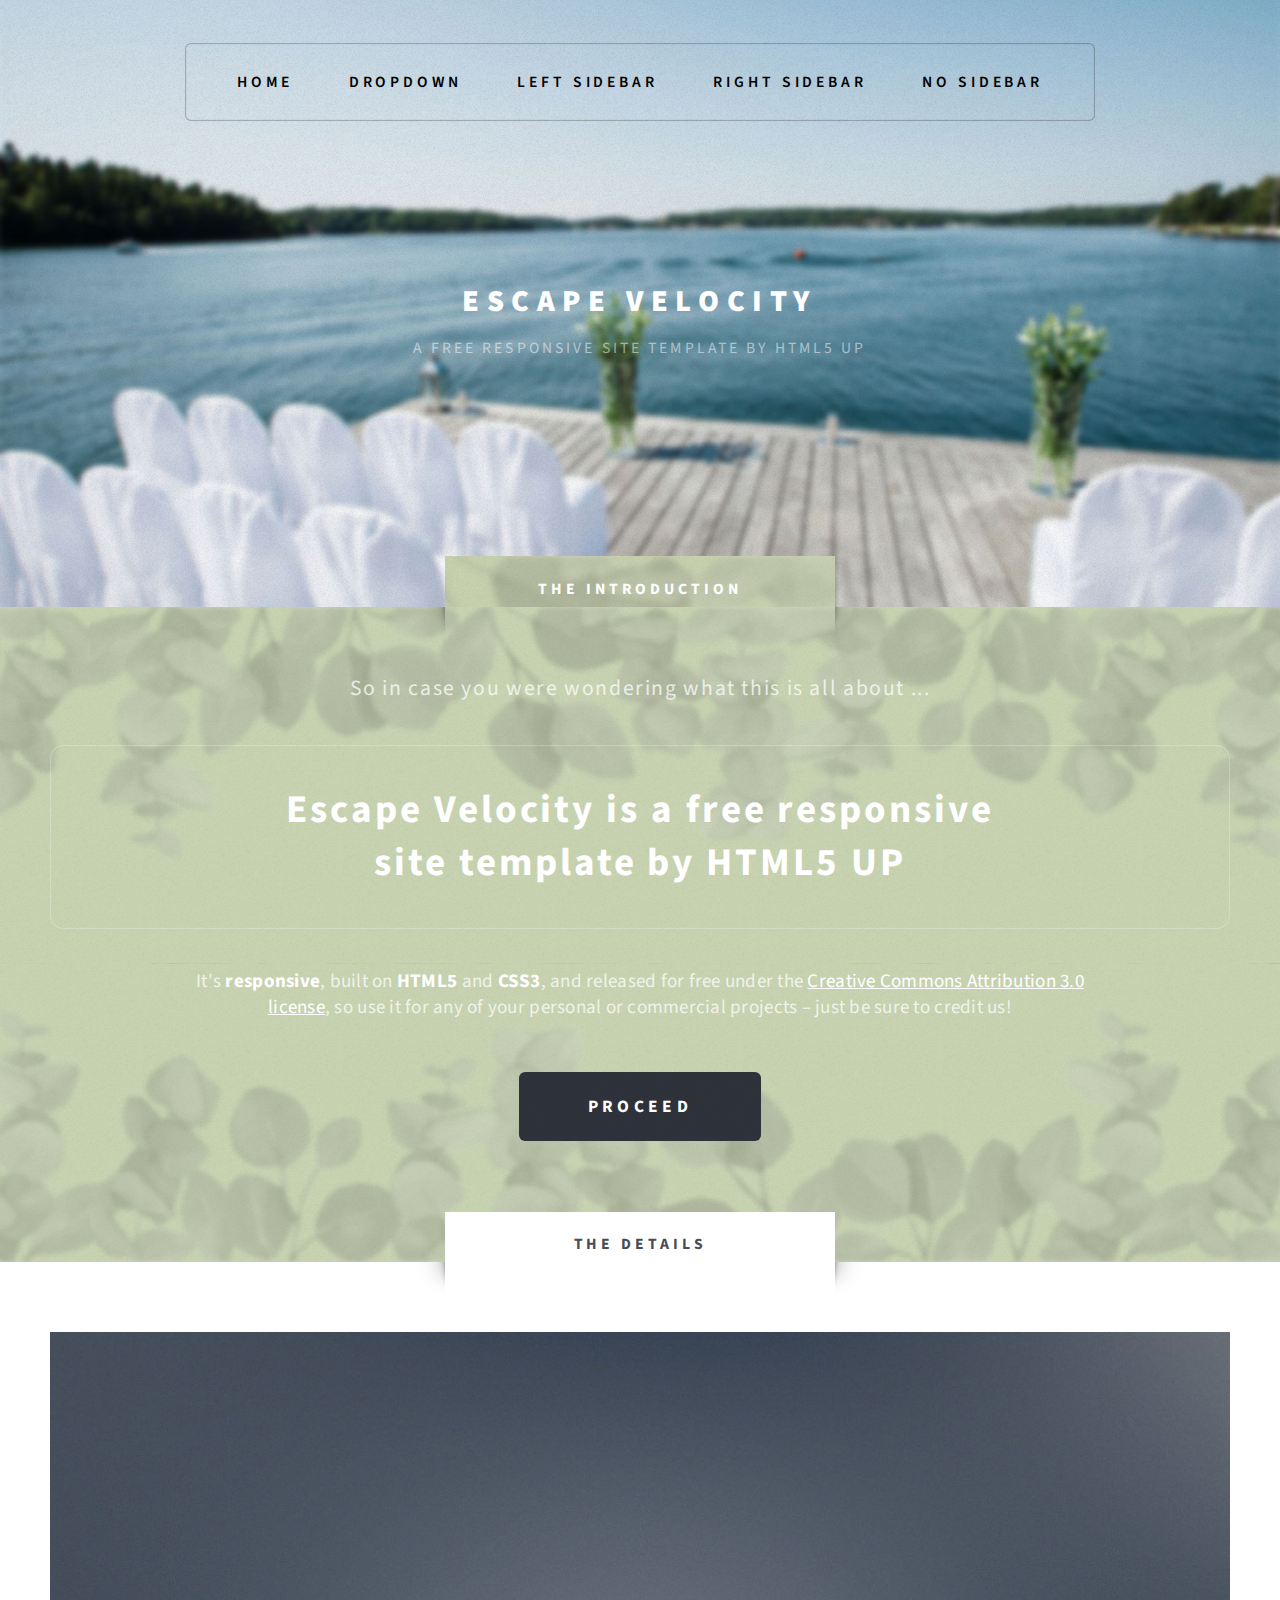
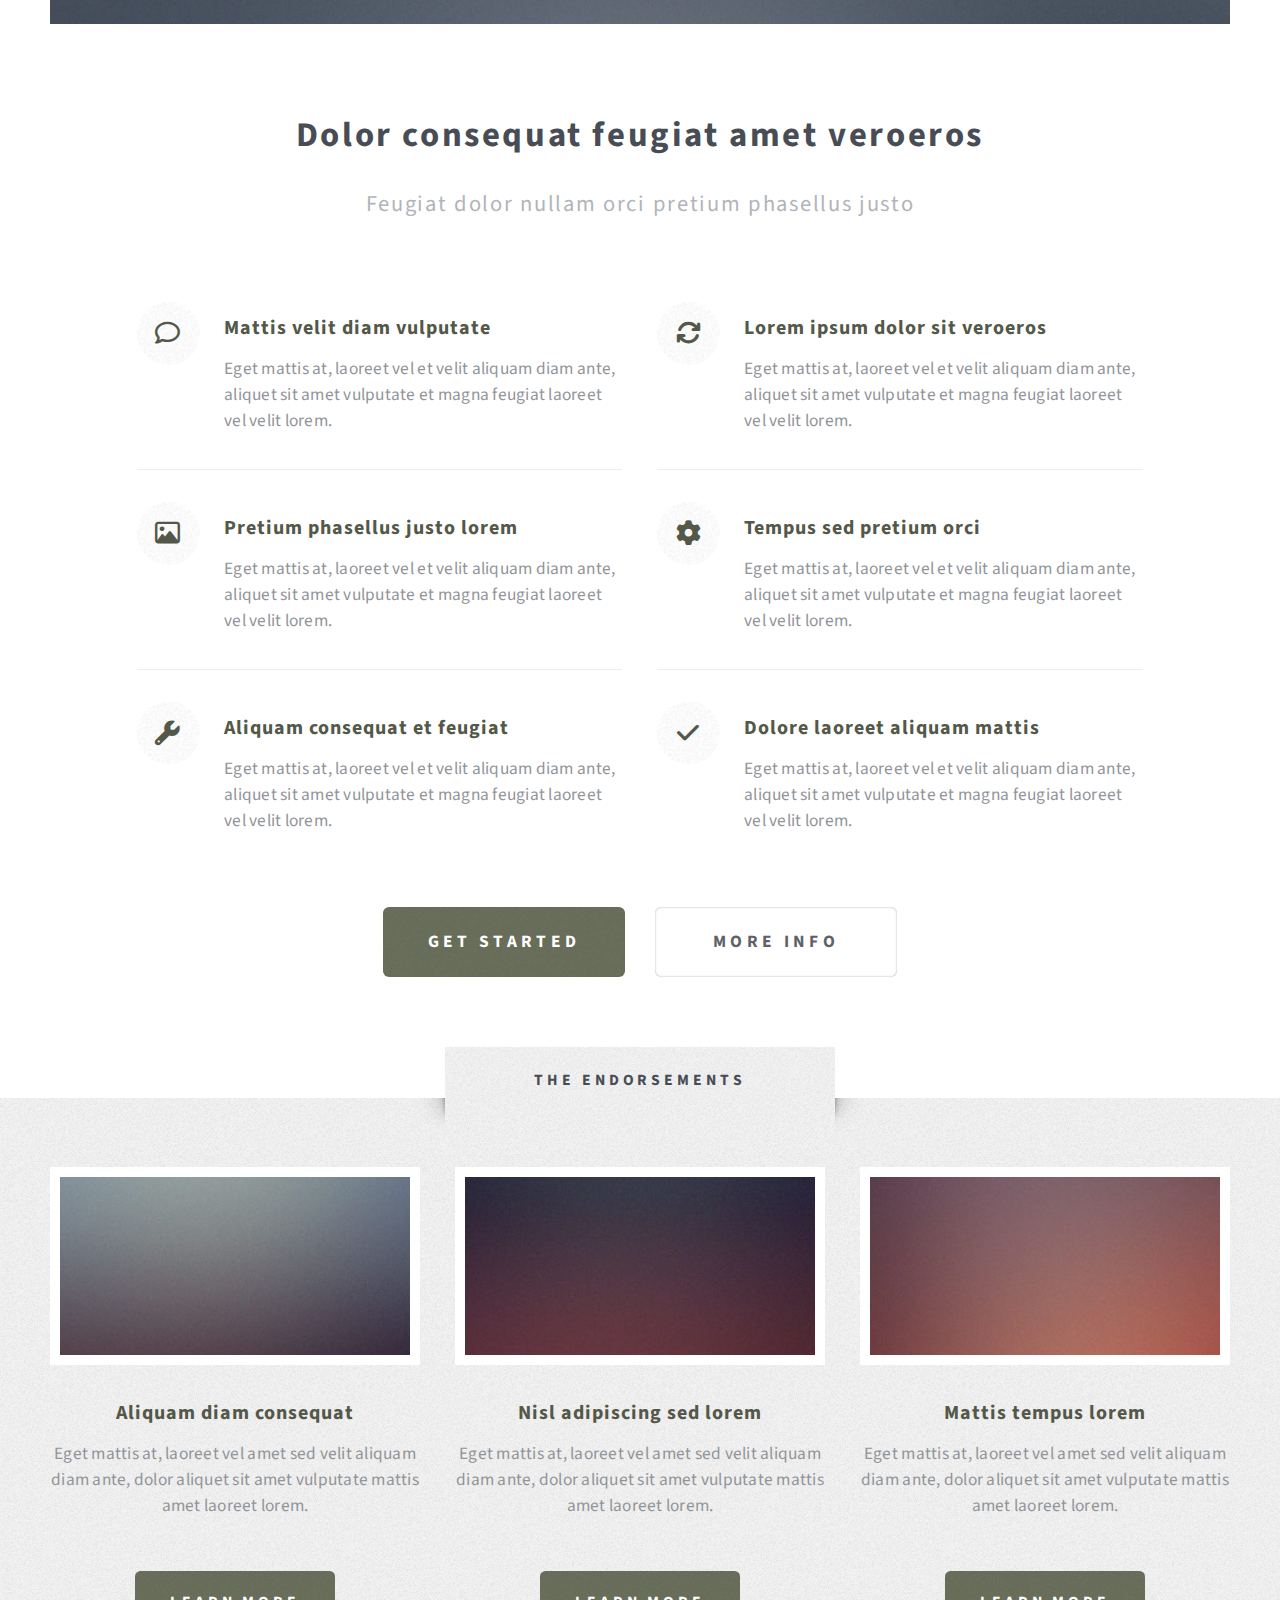
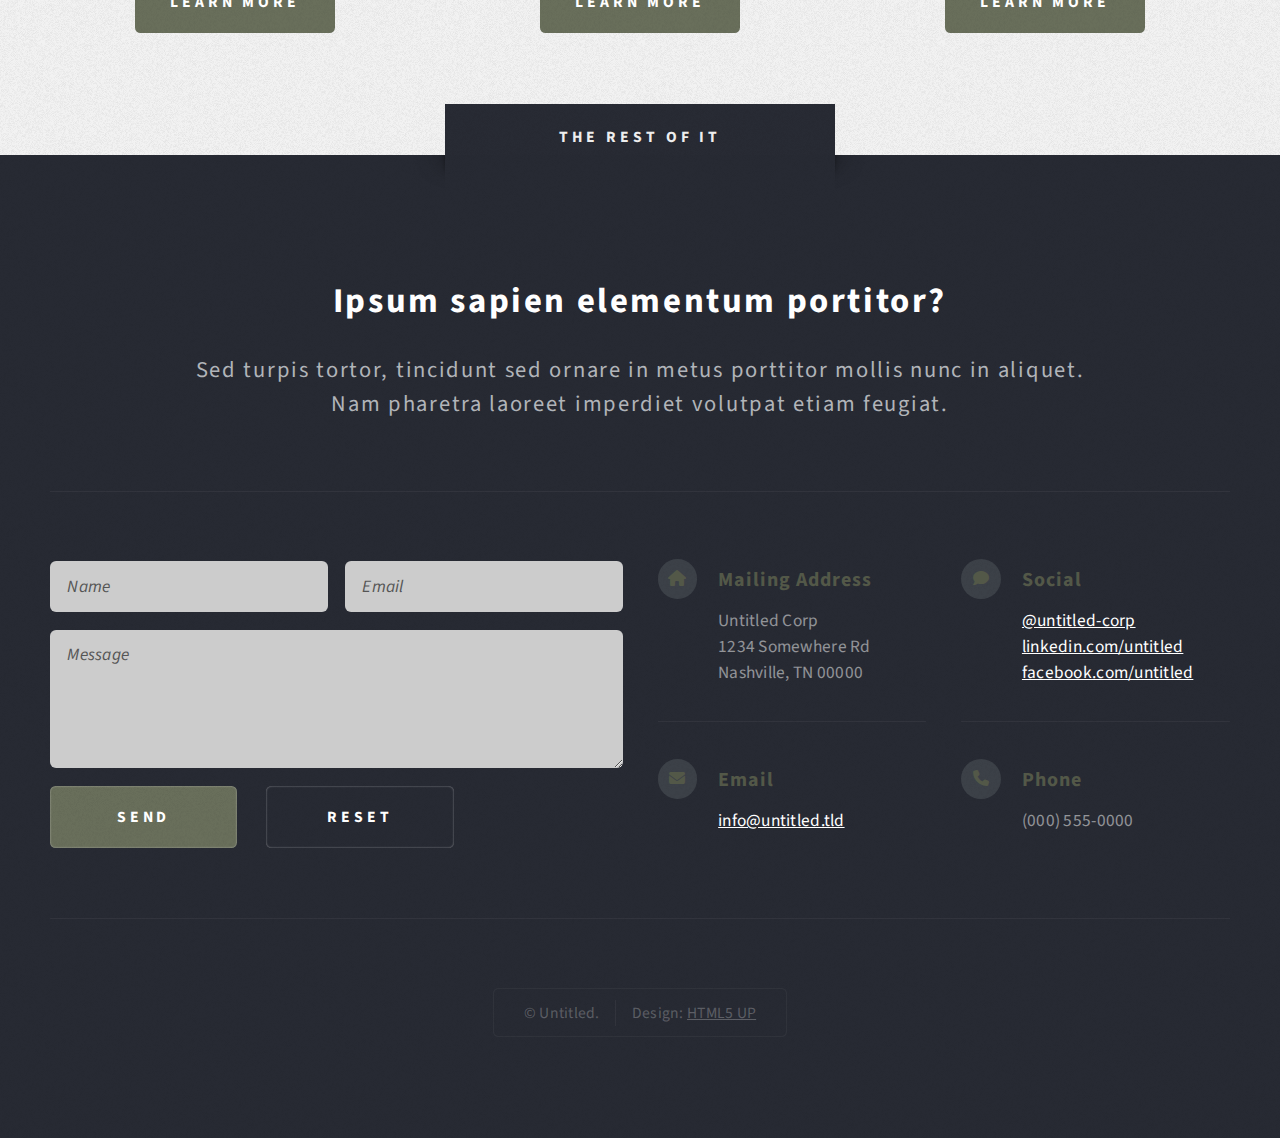
<file: index2.html>
<!DOCTYPE HTML>
<!--
	Escape Velocity by HTML5 UP
	html5up.net | @ajlkn
	Free for personal and commercial use under the CCA 3.0 license (html5up.net/license)
-->
<html>
	<head>
		<title>Escape Velocity by HTML5 UP</title>
		<meta charset="utf-8" />
		<meta name="viewport" content="width=device-width, initial-scale=1, user-scalable=no" />
		<link rel="stylesheet" href="assets/css/main.css" />
	</head>
	<body class="homepage is-preload">
		<div id="page-wrapper">

			<!-- Header -->
				<section id="header" class="wrapper">

					<!-- Logo -->
						<div id="logo">
							<h1><a href="index.html">Escape Velocity</a></h1>
							<p>A free responsive site template by HTML5 UP</p>
						</div>

					<!-- Nav -->
						<nav id="nav">
							<ul>
								<li class="current"><a href="index.html">Home</a></li>
								<li>
									<a href="#">Dropdown</a>
									<ul>
										<li><a href="#">Lorem ipsum</a></li>
										<li><a href="#">Magna veroeros</a></li>
										<li><a href="#">Etiam nisl</a></li>
										<li>
											<a href="#">Sed consequat</a>
											<ul>
												<li><a href="#">Lorem dolor</a></li>
												<li><a href="#">Amet consequat</a></li>
												<li><a href="#">Magna phasellus</a></li>
												<li><a href="#">Etiam nisl</a></li>
												<li><a href="#">Sed feugiat</a></li>
											</ul>
										</li>
										<li><a href="#">Nisl tempus</a></li>
									</ul>
								</li>
								<li><a href="left-sidebar.html">Left Sidebar</a></li>
								<li><a href="right-sidebar.html">Right Sidebar</a></li>
								<li><a href="no-sidebar.html">No Sidebar</a></li>
							</ul>
						</nav>

				</section>

			<!-- Intro -->
				<section id="intro" class="wrapper style1">
					<div class="title">The Introduction</div>
					<div class="container">
						<p class="style1">So in case you were wondering what this is all about ...</p>
						<p class="style2">
							Escape Velocity is a free responsive<br class="mobile-hide" />
							site template by <a href="http://html5up.net" class="nobr">HTML5 UP</a>
						</p>
						<p class="style3">It's <strong>responsive</strong>, built on <strong>HTML5</strong> and <strong>CSS3</strong>, and released for
						free under the <a href="http://html5up.net/license">Creative Commons Attribution 3.0 license</a>, so use it for any of
						your personal or commercial projects &ndash; just be sure to credit us!</p>
						<ul class="actions">
							<li><a href="#" class="button style3 large">Proceed</a></li>
						</ul>
					</div>
				</section>

			<!-- Main -->
				<section id="main" class="wrapper style2">
					<div class="title">The Details</div>
					<div class="container">

						<!-- Image -->
							<a href="#" class="image featured">
								<img src="images/pic01.jpg" alt="" />
							</a>

						<!-- Features -->
							<section id="features">
								<header class="style1">
									<h2>Dolor consequat feugiat amet veroeros</h2>
									<p>Feugiat dolor nullam orci pretium phasellus justo</p>
								</header>
								<div class="feature-list">
									<div class="row">
										<div class="col-6 col-12-medium">
											<section>
												<h3 class="icon fa-comment">Mattis velit diam vulputate</h3>
												<p>Eget mattis at, laoreet vel et velit aliquam diam ante, aliquet sit amet vulputate et magna feugiat laoreet vel velit lorem.</p>
											</section>
										</div>
										<div class="col-6 col-12-medium">
											<section>
												<h3 class="icon solid fa-sync">Lorem ipsum dolor sit veroeros</h3>
												<p>Eget mattis at, laoreet vel et velit aliquam diam ante, aliquet sit amet vulputate et magna feugiat laoreet vel velit lorem.</p>
											</section>
										</div>
										<div class="col-6 col-12-medium">
											<section>
												<h3 class="icon fa-image">Pretium phasellus justo lorem</h3>
												<p>Eget mattis at, laoreet vel et velit aliquam diam ante, aliquet sit amet vulputate et magna feugiat laoreet vel velit lorem.</p>
											</section>
										</div>
										<div class="col-6 col-12-medium">
											<section>
												<h3 class="icon solid fa-cog">Tempus sed pretium orci</h3>
												<p>Eget mattis at, laoreet vel et velit aliquam diam ante, aliquet sit amet vulputate et magna feugiat laoreet vel velit lorem.</p>
											</section>
										</div>
										<div class="col-6 col-12-medium">
											<section>
												<h3 class="icon solid fa-wrench">Aliquam consequat et feugiat</h3>
												<p>Eget mattis at, laoreet vel et velit aliquam diam ante, aliquet sit amet vulputate et magna feugiat laoreet vel velit lorem.</p>
											</section>
										</div>
										<div class="col-6 col-12-medium">
											<section>
												<h3 class="icon solid fa-check">Dolore laoreet aliquam mattis</h3>
												<p>Eget mattis at, laoreet vel et velit aliquam diam ante, aliquet sit amet vulputate et magna feugiat laoreet vel velit lorem.</p>
											</section>
										</div>
									</div>
								</div>
								<ul class="actions special">
									<li><a href="#" class="button style1 large">Get Started</a></li>
									<li><a href="#" class="button style2 large">More Info</a></li>
								</ul>
							</section>

					</div>
				</section>

			<!-- Highlights -->
				<section id="highlights" class="wrapper style3">
					<div class="title">The Endorsements</div>
					<div class="container">
						<div class="row aln-center">
							<div class="col-4 col-12-medium">
								<section class="highlight">
									<a href="#" class="image featured"><img src="images/pic02.jpg" alt="" /></a>
									<h3><a href="#">Aliquam diam consequat</a></h3>
									<p>Eget mattis at, laoreet vel amet sed velit aliquam diam ante, dolor aliquet sit amet vulputate mattis amet laoreet lorem.</p>
									<ul class="actions">
										<li><a href="#" class="button style1">Learn More</a></li>
									</ul>
								</section>
							</div>
							<div class="col-4 col-12-medium">
								<section class="highlight">
									<a href="#" class="image featured"><img src="images/pic03.jpg" alt="" /></a>
									<h3><a href="#">Nisl adipiscing sed lorem</a></h3>
									<p>Eget mattis at, laoreet vel amet sed velit aliquam diam ante, dolor aliquet sit amet vulputate mattis amet laoreet lorem.</p>
									<ul class="actions">
										<li><a href="#" class="button style1">Learn More</a></li>
									</ul>
								</section>
							</div>
							<div class="col-4 col-12-medium">
								<section class="highlight">
									<a href="#" class="image featured"><img src="images/pic04.jpg" alt="" /></a>
									<h3><a href="#">Mattis tempus lorem</a></h3>
									<p>Eget mattis at, laoreet vel amet sed velit aliquam diam ante, dolor aliquet sit amet vulputate mattis amet laoreet lorem.</p>
									<ul class="actions">
										<li><a href="#" class="button style1">Learn More</a></li>
									</ul>
								</section>
							</div>
						</div>
					</div>
				</section>

			<!-- Footer -->
				<section id="footer" class="wrapper">
					<div class="title">The Rest Of It</div>
					<div class="container">
						<header class="style1">
							<h2>Ipsum sapien elementum portitor?</h2>
							<p>
								Sed turpis tortor, tincidunt sed ornare in metus porttitor mollis nunc in aliquet.<br />
								Nam pharetra laoreet imperdiet volutpat etiam feugiat.
							</p>
						</header>
						<div class="row">
							<div class="col-6 col-12-medium">

								<!-- Contact Form -->
									<section>
										<form method="post" action="#">
											<div class="row gtr-50">
												<div class="col-6 col-12-small">
													<input type="text" name="name" id="contact-name" placeholder="Name" />
												</div>
												<div class="col-6 col-12-small">
													<input type="text" name="email" id="contact-email" placeholder="Email" />
												</div>
												<div class="col-12">
													<textarea name="message" id="contact-message" placeholder="Message" rows="4"></textarea>
												</div>
												<div class="col-12">
													<ul class="actions">
														<li><input type="submit" class="style1" value="Send" /></li>
														<li><input type="reset" class="style2" value="Reset" /></li>
													</ul>
												</div>
											</div>
										</form>
									</section>

							</div>
							<div class="col-6 col-12-medium">

								<!-- Contact -->
									<section class="feature-list small">
										<div class="row">
											<div class="col-6 col-12-small">
												<section>
													<h3 class="icon solid fa-home">Mailing Address</h3>
													<p>
														Untitled Corp<br />
														1234 Somewhere Rd<br />
														Nashville, TN 00000
													</p>
												</section>
											</div>
											<div class="col-6 col-12-small">
												<section>
													<h3 class="icon solid fa-comment">Social</h3>
													<p>
														<a href="#">@untitled-corp</a><br />
														<a href="#">linkedin.com/untitled</a><br />
														<a href="#">facebook.com/untitled</a>
													</p>
												</section>
											</div>
											<div class="col-6 col-12-small">
												<section>
													<h3 class="icon solid fa-envelope">Email</h3>
													<p>
														<a href="#">info@untitled.tld</a>
													</p>
												</section>
											</div>
											<div class="col-6 col-12-small">
												<section>
													<h3 class="icon solid fa-phone">Phone</h3>
													<p>
														(000) 555-0000
													</p>
												</section>
											</div>
										</div>
									</section>

							</div>
						</div>
						<div id="copyright">
							<ul>
								<li>&copy; Untitled.</li><li>Design: <a href="http://html5up.net">HTML5 UP</a></li>
							</ul>
						</div>
					</div>
				</section>

		</div>

		<!-- Scripts -->
			<script src="assets/js/jquery.min.js"></script>
			<script src="assets/js/jquery.dropotron.min.js"></script>
			<script src="assets/js/browser.min.js"></script>
			<script src="assets/js/breakpoints.min.js"></script>
			<script src="assets/js/util.js"></script>
			<script src="assets/js/main.js"></script>

	</body>
</html>
</file>
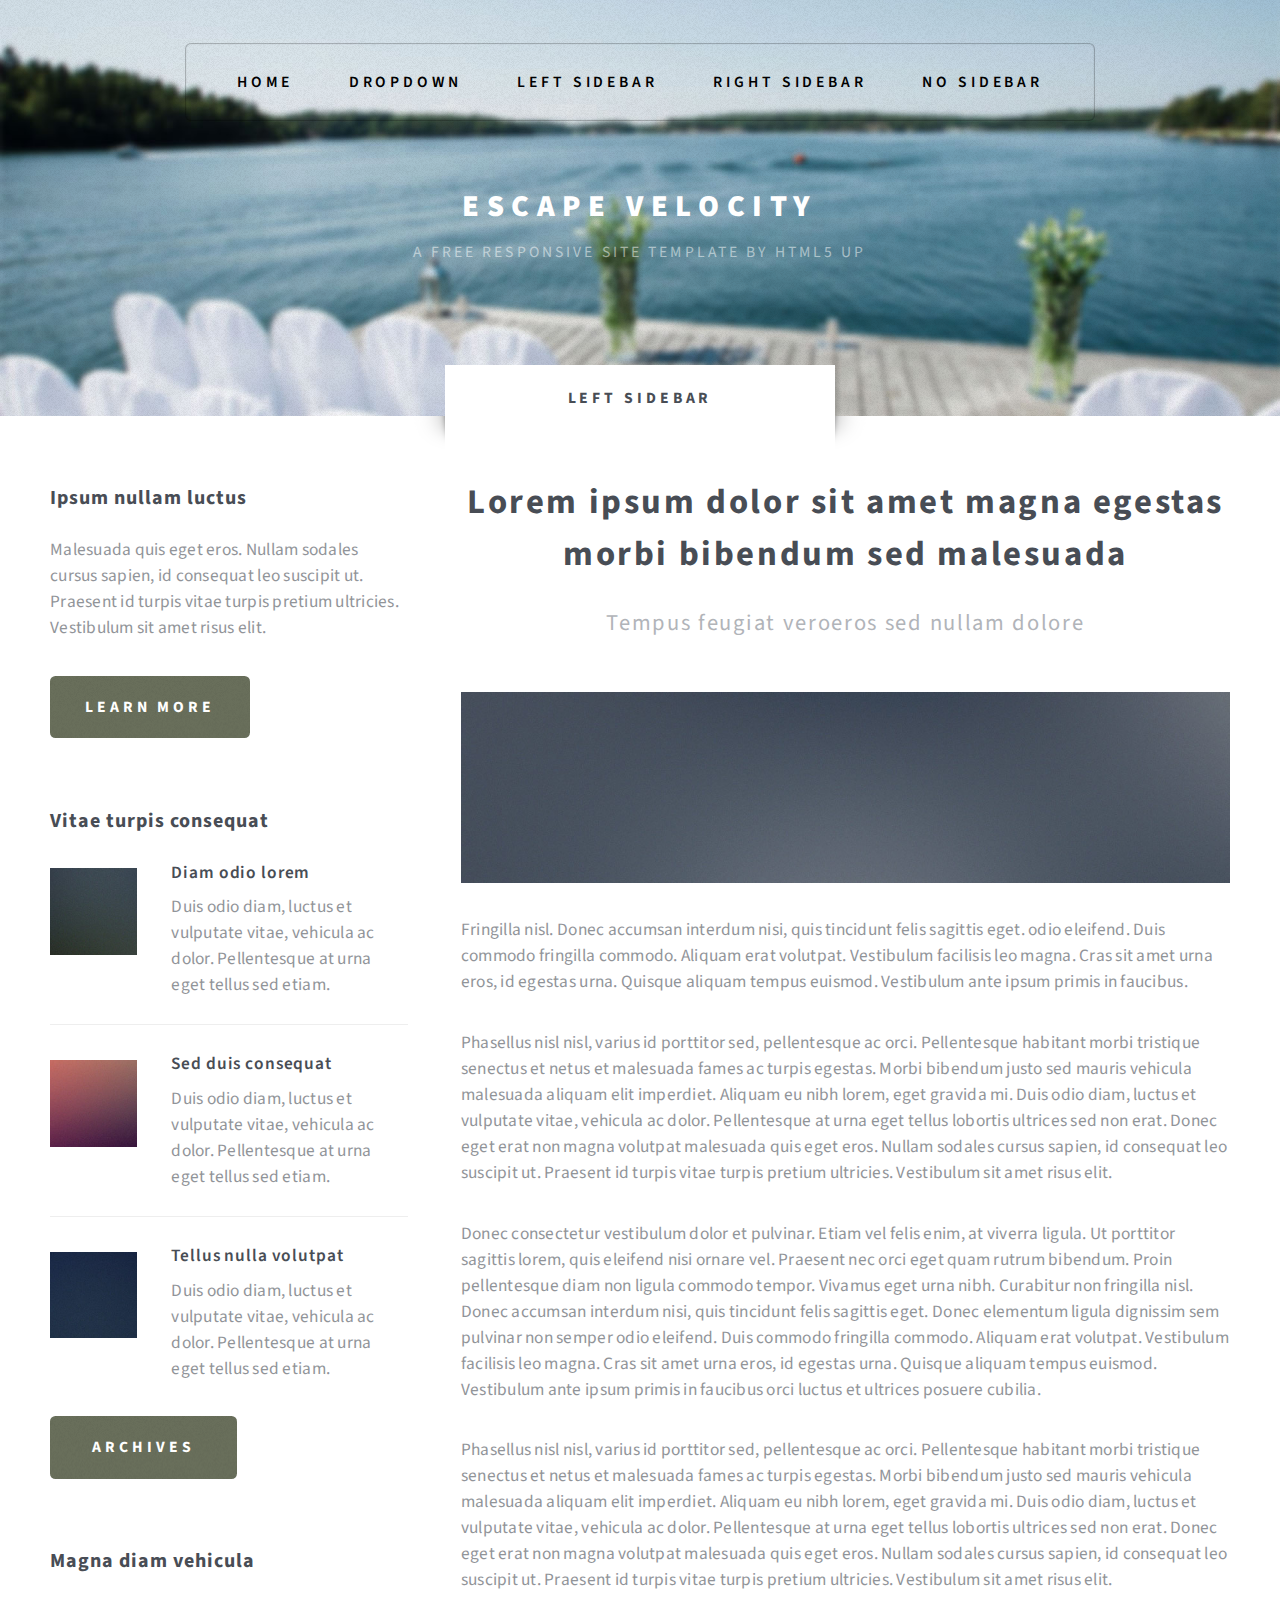
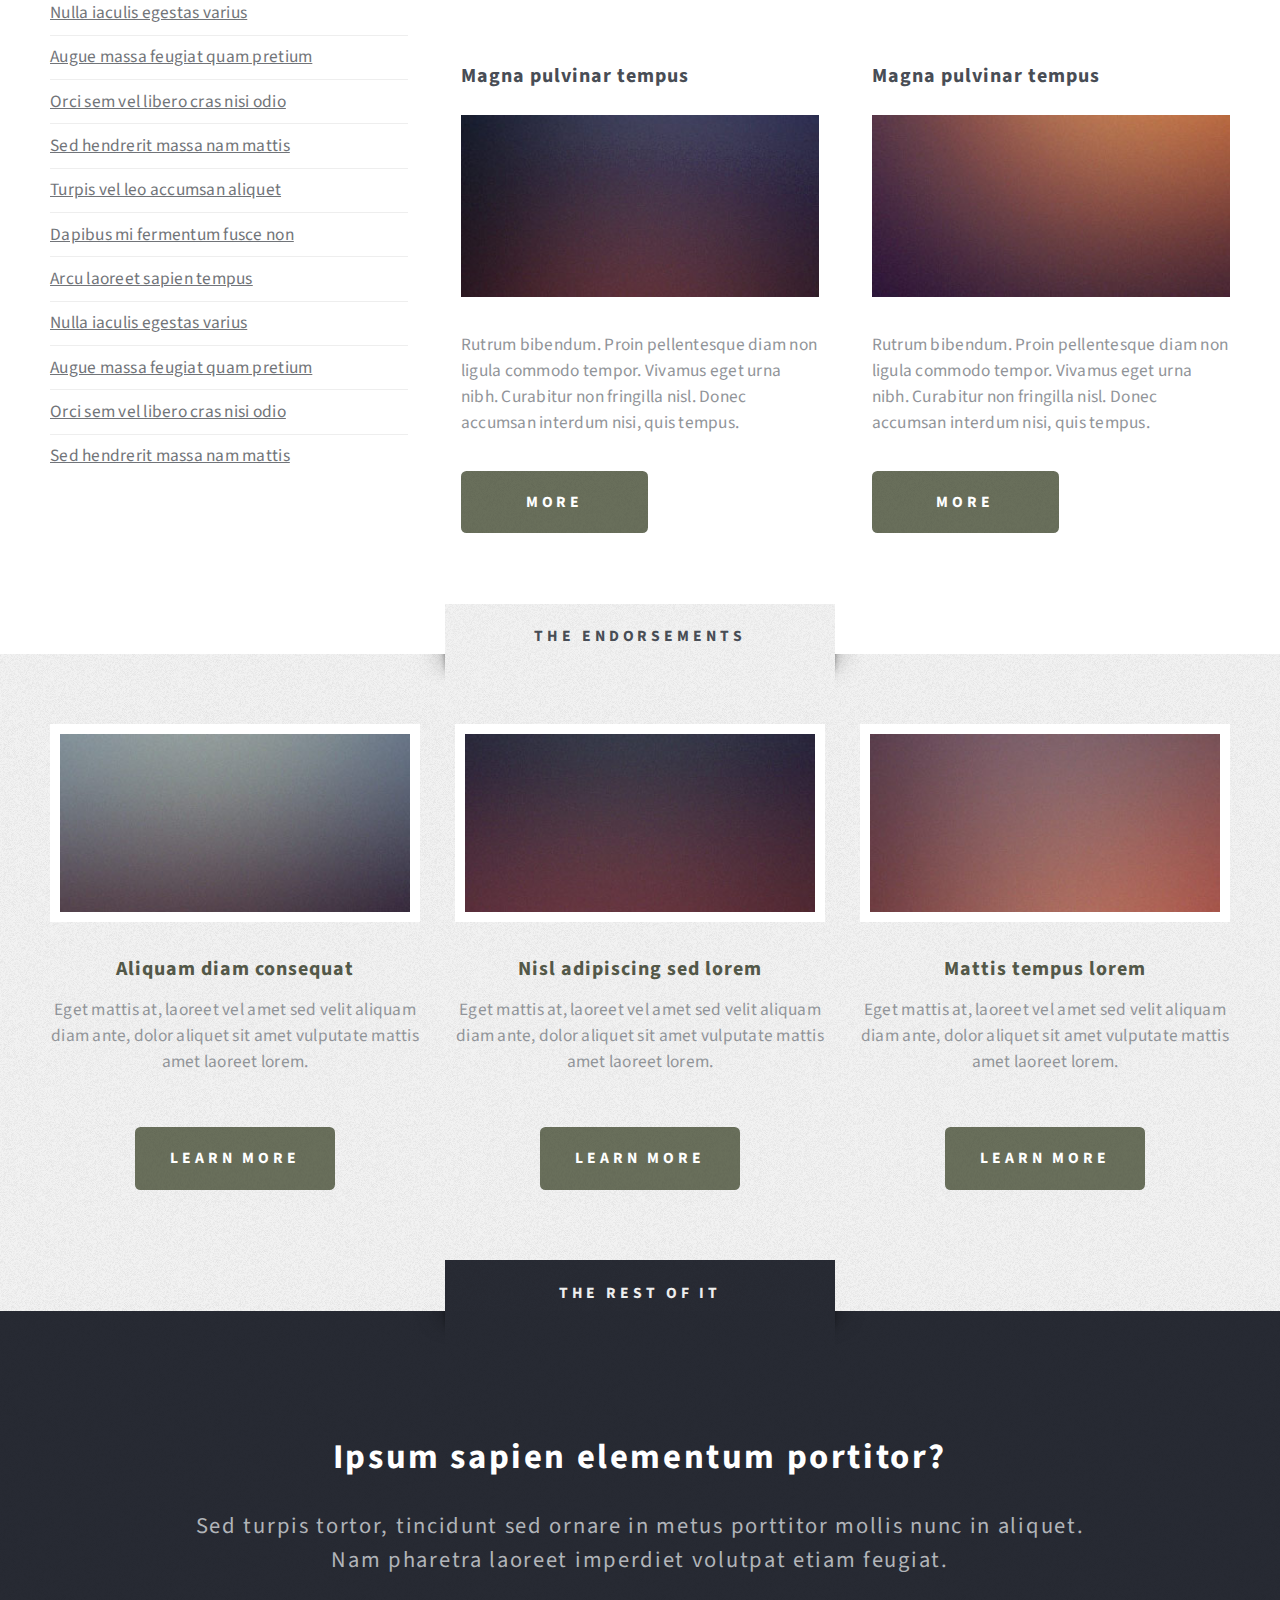
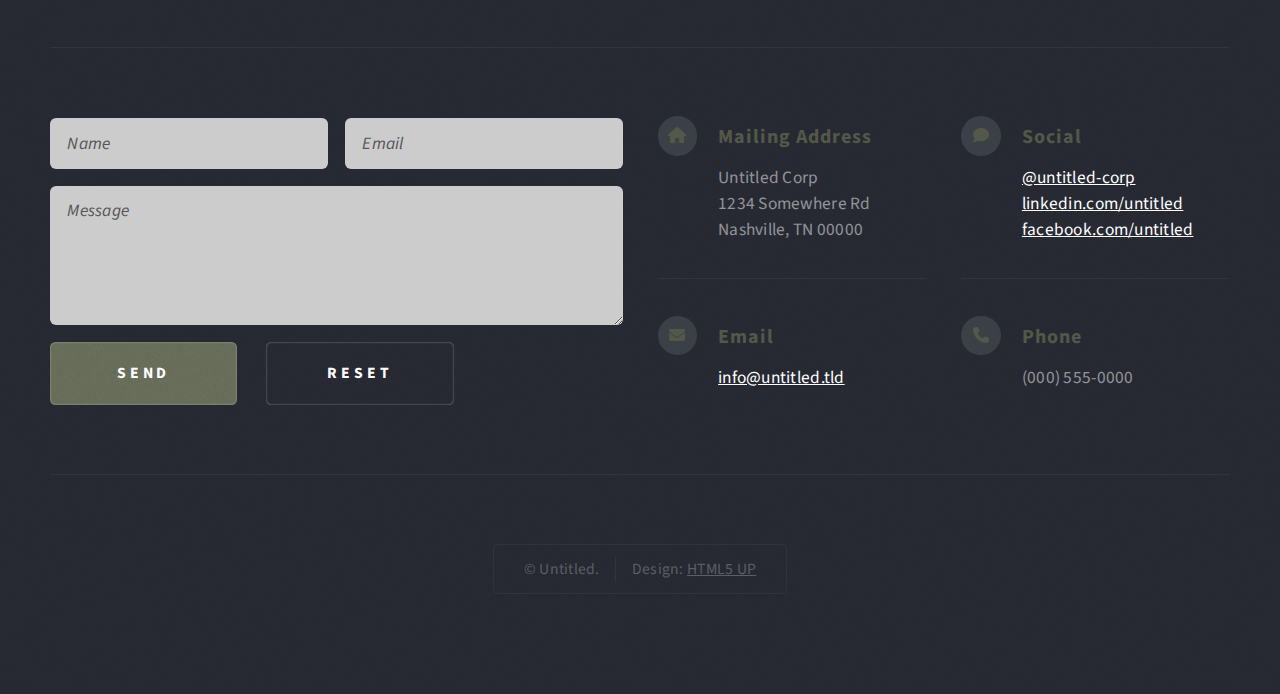
<file: left-sidebar.html>
<!DOCTYPE HTML>
<!--
	Escape Velocity by HTML5 UP
	html5up.net | @ajlkn
	Free for personal and commercial use under the CCA 3.0 license (html5up.net/license)
-->
<html>
	<head>
		<title>Left Sidebar - Escape Velocity by HTML5 UP</title>
		<meta charset="utf-8" />
		<meta name="viewport" content="width=device-width, initial-scale=1, user-scalable=no" />
		<link rel="stylesheet" href="assets/css/main.css" />
	</head>
	<body class="left-sidebar is-preload">
		<div id="page-wrapper">

			<!-- Header -->
				<section id="header" class="wrapper">

					<!-- Logo -->
						<div id="logo">
							<h1><a href="index.html">Escape Velocity</a></h1>
							<p>A free responsive site template by HTML5 UP</p>
						</div>

					<!-- Nav -->
						<nav id="nav">
							<ul>
								<li><a href="index.html">Home</a></li>
								<li>
									<a href="#">Dropdown</a>
									<ul>
										<li><a href="#">Lorem ipsum</a></li>
										<li><a href="#">Magna veroeros</a></li>
										<li><a href="#">Etiam nisl</a></li>
										<li>
											<a href="#">Sed consequat</a>
											<ul>
												<li><a href="#">Lorem dolor</a></li>
												<li><a href="#">Amet consequat</a></li>
												<li><a href="#">Magna phasellus</a></li>
												<li><a href="#">Etiam nisl</a></li>
												<li><a href="#">Sed feugiat</a></li>
											</ul>
										</li>
										<li><a href="#">Nisl tempus</a></li>
									</ul>
								</li>
								<li class="current"><a href="left-sidebar.html">Left Sidebar</a></li>
								<li><a href="right-sidebar.html">Right Sidebar</a></li>
								<li><a href="no-sidebar.html">No Sidebar</a></li>
							</ul>
						</nav>

				</section>

			<!-- Main -->
				<section id="main" class="wrapper style2">
					<div class="title">Left Sidebar</div>
					<div class="container">
						<div class="row gtr-150">
							<div class="col-4 col-12-medium">

								<!-- Sidebar -->
									<div id="sidebar">
										<section class="box">
											<header>
												<h2>Ipsum nullam luctus</h2>
											</header>
											<p>Malesuada quis eget eros. Nullam sodales cursus sapien, id consequat
											leo suscipit ut. Praesent id turpis vitae turpis pretium ultricies. Vestibulum sit
											amet risus elit.</p>
											<a href="#" class="button style1">Learn More</a>
										</section>
										<section class="box">
											<header>
												<h2>Vitae turpis consequat</h2>
											</header>
											<ul class="style2">
												<li>
													<article class="box post-excerpt">
														<a href="#" class="image left"><img src="images/pic08.jpg" alt="" /></a>
														<h3><a href="#">Diam odio lorem</a></h3>
														<p>Duis odio diam, luctus et vulputate vitae, vehicula ac dolor. Pellentesque at urna eget tellus sed etiam.</p>
													</article>
												</li>
												<li>
													<article class="box post-excerpt">
														<a href="#" class="image left"><img src="images/pic09.jpg" alt="" /></a>
														<h3><a href="#">Sed duis consequat</a></h3>
														<p>Duis odio diam, luctus et vulputate vitae, vehicula ac dolor. Pellentesque at urna eget tellus sed etiam.</p>
													</article>
												</li>
												<li>
													<article class="box post-excerpt">
														<a href="#" class="image left"><img src="images/pic10.jpg" alt="" /></a>
														<h3><a href="#">Tellus nulla volutpat</a></h3>
														<p>Duis odio diam, luctus et vulputate vitae, vehicula ac dolor. Pellentesque at urna eget tellus sed etiam.</p>
													</article>
												</li>
											</ul>
											<a href="#" class="button style1">Archives</a>
										</section>
										<section class="box">
											<header>
												<h2>Magna diam vehicula</h2>
											</header>
											<ul class="style3">
												<li><a href="#">Nulla iaculis egestas varius</a></li>
												<li><a href="#">Augue massa feugiat quam pretium</a></li>
												<li><a href="#">Orci sem vel libero cras nisi odio</a></li>
												<li><a href="#">Sed hendrerit massa nam mattis</a></li>
												<li><a href="#">Turpis vel leo accumsan aliquet</a></li>
												<li><a href="#">Dapibus mi fermentum fusce non</a></li>
												<li><a href="#">Arcu laoreet sapien tempus</a></li>
												<li><a href="#">Nulla iaculis egestas varius</a></li>
												<li><a href="#">Augue massa feugiat quam pretium</a></li>
												<li><a href="#">Orci sem vel libero cras nisi odio</a></li>
												<li><a href="#">Sed hendrerit massa nam mattis</a></li>
											</ul>
										</section>
									</div>

							</div>
							<div class="col-8 col-12-medium imp-medium">

								<!-- Content -->
									<div id="content">
										<article class="box post">
											<header class="style1">
												<h2>Lorem ipsum dolor sit amet magna egestas morbi bibendum sed malesuada</h2>
												<p>Tempus feugiat veroeros sed nullam dolore</p>
											</header>
											<a href="#" class="image featured">
												<img src="images/pic01.jpg" alt="" />
											</a>
											<p>Fringilla nisl. Donec accumsan interdum nisi, quis tincidunt felis sagittis eget.
											odio eleifend. Duis commodo fringilla commodo. Aliquam erat volutpat. Vestibulum
											facilisis leo magna. Cras sit amet urna eros, id egestas urna. Quisque aliquam
											tempus euismod. Vestibulum ante ipsum primis in faucibus.</p>
											<p>Phasellus nisl nisl, varius id porttitor sed, pellentesque ac orci. Pellentesque
											habitant morbi tristique senectus et netus et malesuada fames ac turpis egestas. Morbi
											bibendum justo sed mauris vehicula malesuada aliquam elit imperdiet. Aliquam eu nibh
											lorem, eget gravida mi. Duis odio diam, luctus et vulputate vitae, vehicula ac dolor.
											Pellentesque at urna eget tellus lobortis ultrices sed non erat. Donec eget erat non
											magna volutpat malesuada quis eget eros. Nullam sodales cursus sapien, id consequat
											leo suscipit ut. Praesent id turpis vitae turpis pretium ultricies. Vestibulum sit
											amet risus elit.</p>
											<p>Donec consectetur vestibulum dolor et pulvinar. Etiam vel felis enim, at viverra
											ligula. Ut porttitor sagittis lorem, quis eleifend nisi ornare vel. Praesent nec orci
											eget quam rutrum bibendum. Proin pellentesque diam non ligula commodo tempor. Vivamus
											eget urna nibh. Curabitur non fringilla nisl. Donec accumsan interdum nisi, quis
											tincidunt felis sagittis eget. Donec elementum ligula dignissim sem pulvinar non semper
											odio eleifend. Duis commodo fringilla commodo. Aliquam erat volutpat. Vestibulum
											facilisis leo magna. Cras sit amet urna eros, id egestas urna. Quisque aliquam
											tempus euismod. Vestibulum ante ipsum primis in faucibus orci luctus et ultrices
											posuere cubilia.</p>
											<p>Phasellus nisl nisl, varius id porttitor sed, pellentesque ac orci. Pellentesque
											habitant morbi tristique senectus et netus et malesuada fames ac turpis egestas. Morbi
											bibendum justo sed mauris vehicula malesuada aliquam elit imperdiet. Aliquam eu nibh
											lorem, eget gravida mi. Duis odio diam, luctus et vulputate vitae, vehicula ac dolor.
											Pellentesque at urna eget tellus lobortis ultrices sed non erat. Donec eget erat non
											magna volutpat malesuada quis eget eros. Nullam sodales cursus sapien, id consequat
											leo suscipit ut. Praesent id turpis vitae turpis pretium ultricies. Vestibulum sit
											amet risus elit.</p>
										</article>
										<div class="row gtr-150">
											<div class="col-6 col-12-small">
												<section class="box">
													<header>
														<h2>Magna pulvinar tempus</h2>
													</header>
													<a href="#" class="image featured"><img src="images/pic05.jpg" alt="" /></a>
													<p>Rutrum bibendum. Proin pellentesque diam non ligula commodo tempor. Vivamus
													eget urna nibh. Curabitur non fringilla nisl. Donec accumsan interdum nisi, quis
													tempus.</p>
													<a href="#" class="button style1">More</a>
												</section>
											</div>
											<div class="col-6 col-12-small">
												<section class="box">
													<header>
														<h2>Magna pulvinar tempus</h2>
													</header>
													<a href="#" class="image featured"><img src="images/pic06.jpg" alt="" /></a>
													<p>Rutrum bibendum. Proin pellentesque diam non ligula commodo tempor. Vivamus
													eget urna nibh. Curabitur non fringilla nisl. Donec accumsan interdum nisi, quis
													tempus.</p>
													<a href="#" class="button style1">More</a>
												</section>
											</div>
										</div>
									</div>

							</div>
						</div>
					</div>
				</section>

			<!-- Highlights -->
				<section id="highlights" class="wrapper style3">
					<div class="title">The Endorsements</div>
					<div class="container">
						<div class="row aln-center">
							<div class="col-4 col-12-medium">
								<section class="highlight">
									<a href="#" class="image featured"><img src="images/pic02.jpg" alt="" /></a>
									<h3><a href="#">Aliquam diam consequat</a></h3>
									<p>Eget mattis at, laoreet vel amet sed velit aliquam diam ante, dolor aliquet sit amet vulputate mattis amet laoreet lorem.</p>
									<ul class="actions">
										<li><a href="#" class="button style1">Learn More</a></li>
									</ul>
								</section>
							</div>
							<div class="col-4 col-12-medium">
								<section class="highlight">
									<a href="#" class="image featured"><img src="images/pic03.jpg" alt="" /></a>
									<h3><a href="#">Nisl adipiscing sed lorem</a></h3>
									<p>Eget mattis at, laoreet vel amet sed velit aliquam diam ante, dolor aliquet sit amet vulputate mattis amet laoreet lorem.</p>
									<ul class="actions">
										<li><a href="#" class="button style1">Learn More</a></li>
									</ul>
								</section>
							</div>
							<div class="col-4 col-12-medium">
								<section class="highlight">
									<a href="#" class="image featured"><img src="images/pic04.jpg" alt="" /></a>
									<h3><a href="#">Mattis tempus lorem</a></h3>
									<p>Eget mattis at, laoreet vel amet sed velit aliquam diam ante, dolor aliquet sit amet vulputate mattis amet laoreet lorem.</p>
									<ul class="actions">
										<li><a href="#" class="button style1">Learn More</a></li>
									</ul>
								</section>
							</div>
						</div>
					</div>
				</section>

			<!-- Footer -->
				<section id="footer" class="wrapper">
					<div class="title">The Rest Of It</div>
					<div class="container">
						<header class="style1">
							<h2>Ipsum sapien elementum portitor?</h2>
							<p>
								Sed turpis tortor, tincidunt sed ornare in metus porttitor mollis nunc in aliquet.<br />
								Nam pharetra laoreet imperdiet volutpat etiam feugiat.
							</p>
						</header>
						<div class="row">
							<div class="col-6 col-12-medium">

								<!-- Contact Form -->
									<section>
										<form method="post" action="#">
											<div class="row gtr-50">
												<div class="col-6 col-12-small">
													<input type="text" name="name" id="contact-name" placeholder="Name" />
												</div>
												<div class="col-6 col-12-small">
													<input type="text" name="email" id="contact-email" placeholder="Email" />
												</div>
												<div class="col-12">
													<textarea name="message" id="contact-message" placeholder="Message" rows="4"></textarea>
												</div>
												<div class="col-12">
													<ul class="actions">
														<li><input type="submit" class="style1" value="Send" /></li>
														<li><input type="reset" class="style2" value="Reset" /></li>
													</ul>
												</div>
											</div>
										</form>
									</section>

							</div>
							<div class="col-6 col-12-medium">

								<!-- Contact -->
									<section class="feature-list small">
										<div class="row">
											<div class="col-6 col-12-small">
												<section>
													<h3 class="icon solid fa-home">Mailing Address</h3>
													<p>
														Untitled Corp<br />
														1234 Somewhere Rd<br />
														Nashville, TN 00000
													</p>
												</section>
											</div>
											<div class="col-6 col-12-small">
												<section>
													<h3 class="icon solid fa-comment">Social</h3>
													<p>
														<a href="#">@untitled-corp</a><br />
														<a href="#">linkedin.com/untitled</a><br />
														<a href="#">facebook.com/untitled</a>
													</p>
												</section>
											</div>
											<div class="col-6 col-12-small">
												<section>
													<h3 class="icon solid fa-envelope">Email</h3>
													<p>
														<a href="#">info@untitled.tld</a>
													</p>
												</section>
											</div>
											<div class="col-6 col-12-small">
												<section>
													<h3 class="icon solid fa-phone">Phone</h3>
													<p>
														(000) 555-0000
													</p>
												</section>
											</div>
										</div>
									</section>

							</div>
						</div>
						<div id="copyright">
							<ul>
								<li>&copy; Untitled.</li><li>Design: <a href="http://html5up.net">HTML5 UP</a></li>
							</ul>
						</div>
					</div>
				</section>

		</div>

		<!-- Scripts -->
			<script src="assets/js/jquery.min.js"></script>
			<script src="assets/js/jquery.dropotron.min.js"></script>
			<script src="assets/js/browser.min.js"></script>
			<script src="assets/js/breakpoints.min.js"></script>
			<script src="assets/js/util.js"></script>
			<script src="assets/js/main.js"></script>

	</body>
</html>
</file>
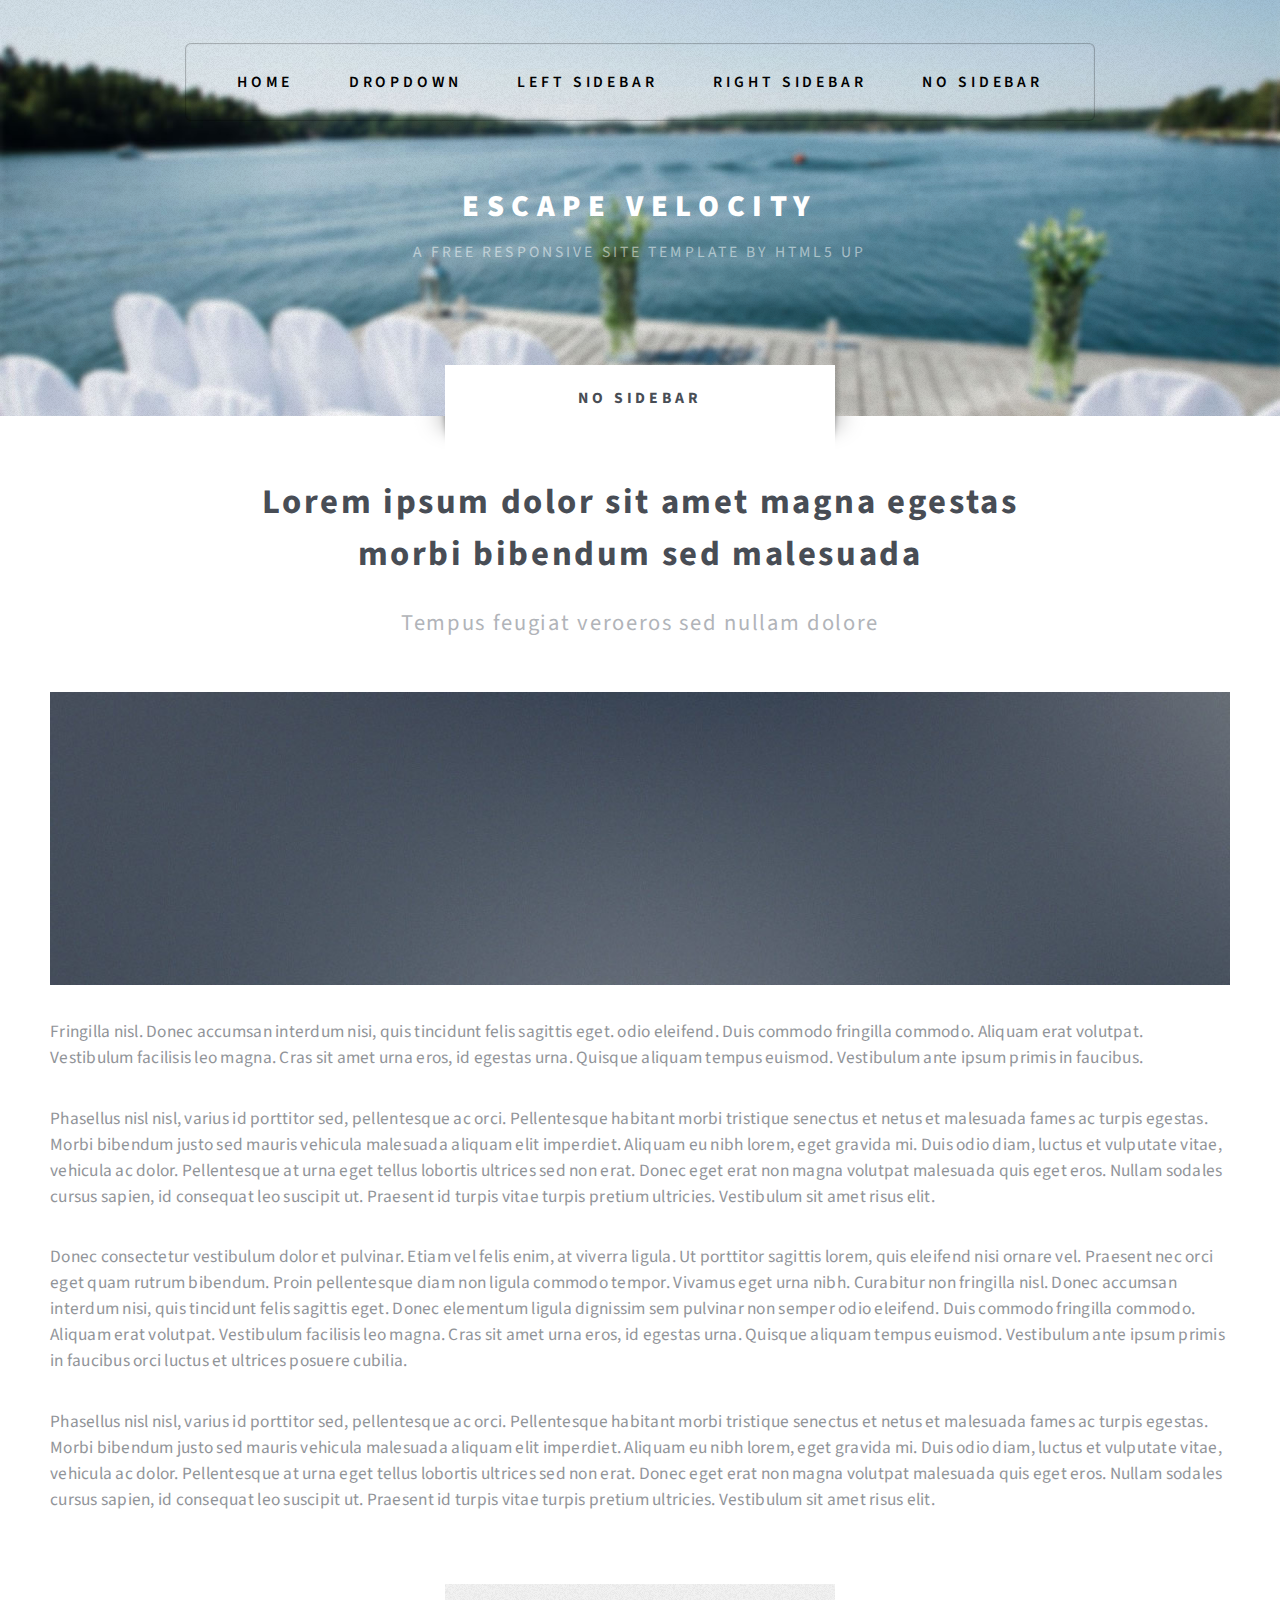
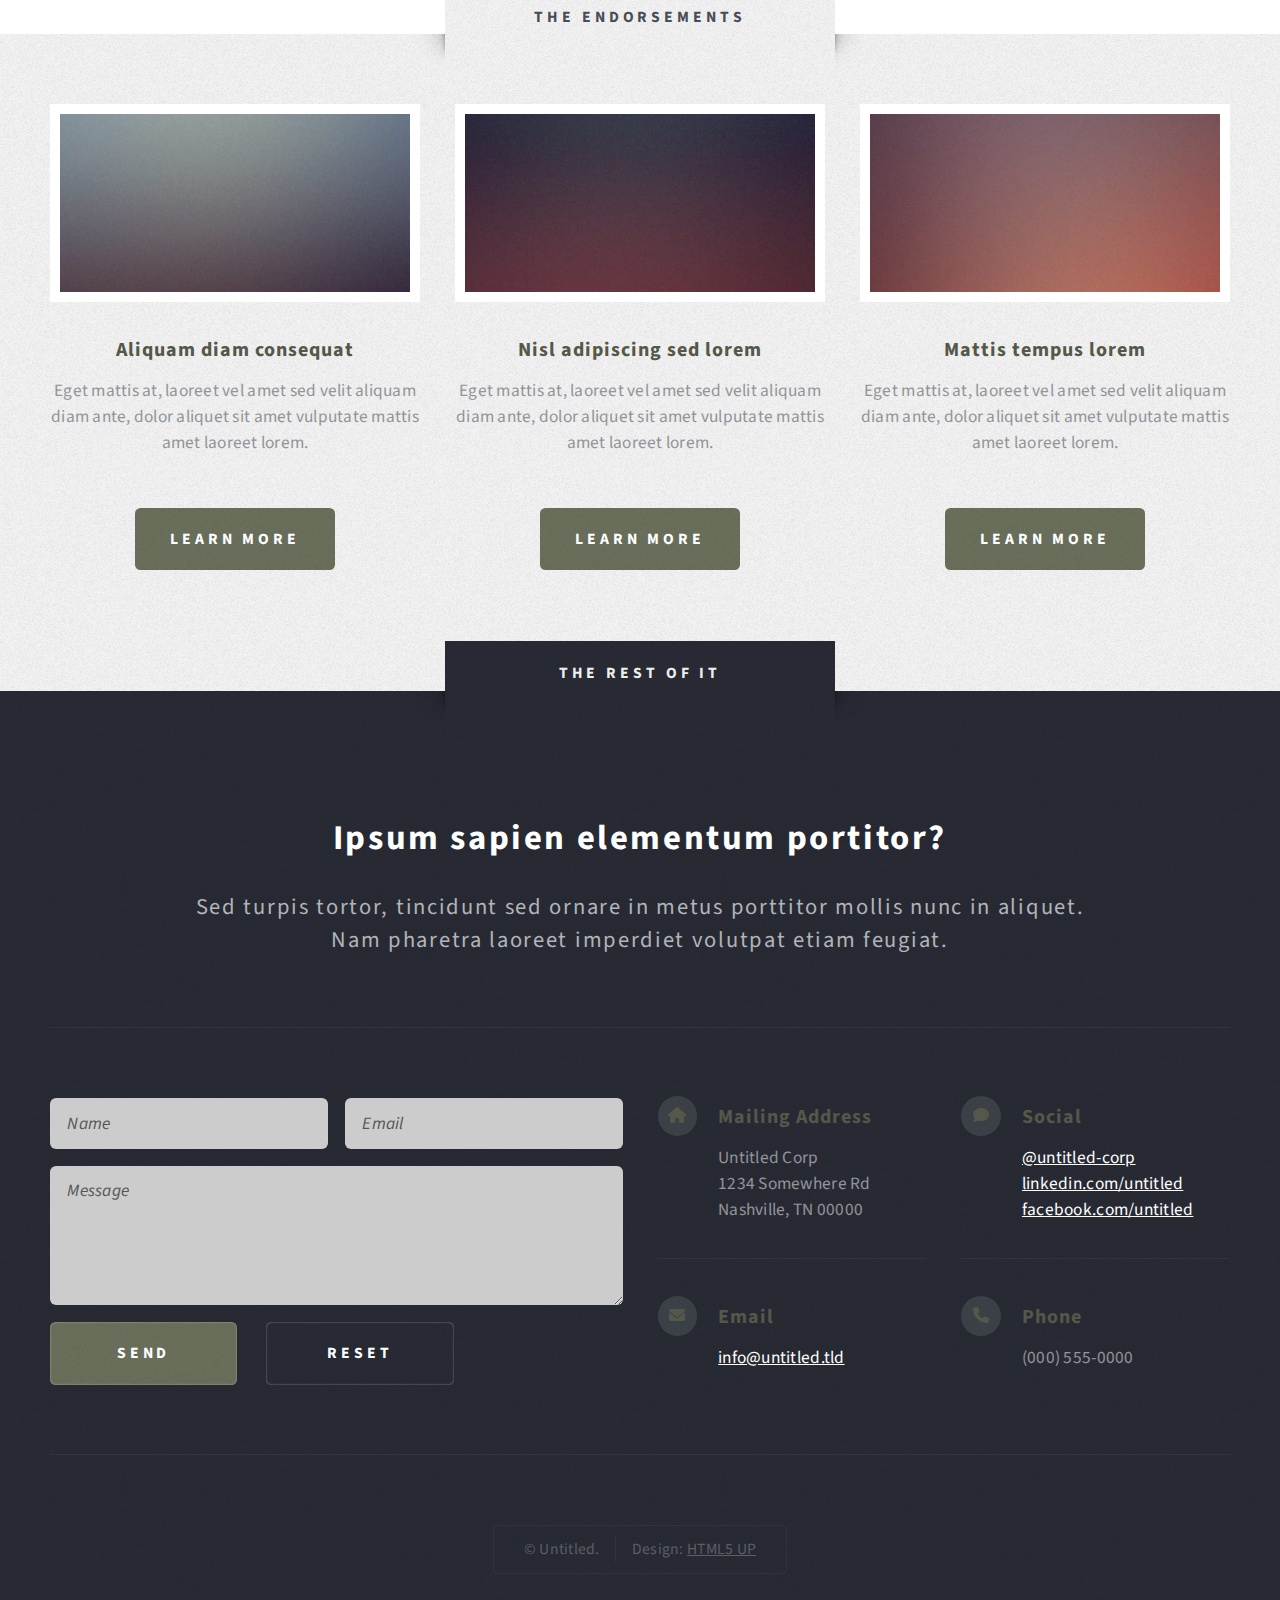
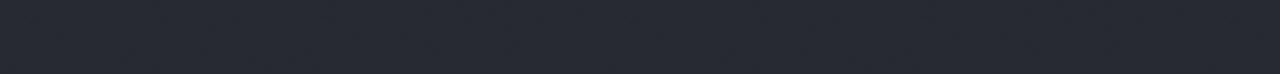
<file: no-sidebar.html>
<!DOCTYPE HTML>
<!--
	Escape Velocity by HTML5 UP
	html5up.net | @ajlkn
	Free for personal and commercial use under the CCA 3.0 license (html5up.net/license)
-->
<html>
	<head>
		<title>No Sidebar - Escape Velocity by HTML5 UP</title>
		<meta charset="utf-8" />
		<meta name="viewport" content="width=device-width, initial-scale=1, user-scalable=no" />
		<link rel="stylesheet" href="assets/css/main.css" />
	</head>
	<body class="no-sidebar is-preload">
		<div id="page-wrapper">

			<!-- Header -->
				<section id="header" class="wrapper">

					<!-- Logo -->
						<div id="logo">
							<h1><a href="index.html">Escape Velocity</a></h1>
							<p>A free responsive site template by HTML5 UP</p>
						</div>

					<!-- Nav -->
						<nav id="nav">
							<ul>
								<li><a href="index.html">Home</a></li>
								<li>
									<a href="#">Dropdown</a>
									<ul>
										<li><a href="#">Lorem ipsum</a></li>
										<li><a href="#">Magna veroeros</a></li>
										<li><a href="#">Etiam nisl</a></li>
										<li>
											<a href="#">Sed consequat</a>
											<ul>
												<li><a href="#">Lorem dolor</a></li>
												<li><a href="#">Amet consequat</a></li>
												<li><a href="#">Magna phasellus</a></li>
												<li><a href="#">Etiam nisl</a></li>
												<li><a href="#">Sed feugiat</a></li>
											</ul>
										</li>
										<li><a href="#">Nisl tempus</a></li>
									</ul>
								</li>
								<li><a href="left-sidebar.html">Left Sidebar</a></li>
								<li><a href="right-sidebar.html">Right Sidebar</a></li>
								<li class="current"><a href="no-sidebar.html">No Sidebar</a></li>
							</ul>
						</nav>

				</section>

			<!-- Main -->
				<div id="main" class="wrapper style2">
					<div class="title">No Sidebar</div>
					<div class="container">

						<!-- Content -->
							<div id="content">
								<article class="box post">
									<header class="style1">
										<h2>Lorem ipsum dolor sit amet magna egestas<br class="mobile-hide" />
										morbi bibendum sed malesuada</h2>
										<p>Tempus feugiat veroeros sed nullam dolore</p>
									</header>
									<a href="#" class="image featured">
										<img src="images/pic01.jpg" alt="" />
									</a>
									<p>Fringilla nisl. Donec accumsan interdum nisi, quis tincidunt felis sagittis eget.
									odio eleifend. Duis commodo fringilla commodo. Aliquam erat volutpat. Vestibulum
									facilisis leo magna. Cras sit amet urna eros, id egestas urna. Quisque aliquam
									tempus euismod. Vestibulum ante ipsum primis in faucibus.</p>
									<p>Phasellus nisl nisl, varius id porttitor sed, pellentesque ac orci. Pellentesque
									habitant morbi tristique senectus et netus et malesuada fames ac turpis egestas. Morbi
									bibendum justo sed mauris vehicula malesuada aliquam elit imperdiet. Aliquam eu nibh
									lorem, eget gravida mi. Duis odio diam, luctus et vulputate vitae, vehicula ac dolor.
									Pellentesque at urna eget tellus lobortis ultrices sed non erat. Donec eget erat non
									magna volutpat malesuada quis eget eros. Nullam sodales cursus sapien, id consequat
									leo suscipit ut. Praesent id turpis vitae turpis pretium ultricies. Vestibulum sit
									amet risus elit.</p>
									<p>Donec consectetur vestibulum dolor et pulvinar. Etiam vel felis enim, at viverra
									ligula. Ut porttitor sagittis lorem, quis eleifend nisi ornare vel. Praesent nec orci
									eget quam rutrum bibendum. Proin pellentesque diam non ligula commodo tempor. Vivamus
									eget urna nibh. Curabitur non fringilla nisl. Donec accumsan interdum nisi, quis
									tincidunt felis sagittis eget. Donec elementum ligula dignissim sem pulvinar non semper
									odio eleifend. Duis commodo fringilla commodo. Aliquam erat volutpat. Vestibulum
									facilisis leo magna. Cras sit amet urna eros, id egestas urna. Quisque aliquam
									tempus euismod. Vestibulum ante ipsum primis in faucibus orci luctus et ultrices
									posuere cubilia.</p>
									<p>Phasellus nisl nisl, varius id porttitor sed, pellentesque ac orci. Pellentesque
									habitant morbi tristique senectus et netus et malesuada fames ac turpis egestas. Morbi
									bibendum justo sed mauris vehicula malesuada aliquam elit imperdiet. Aliquam eu nibh
									lorem, eget gravida mi. Duis odio diam, luctus et vulputate vitae, vehicula ac dolor.
									Pellentesque at urna eget tellus lobortis ultrices sed non erat. Donec eget erat non
									magna volutpat malesuada quis eget eros. Nullam sodales cursus sapien, id consequat
									leo suscipit ut. Praesent id turpis vitae turpis pretium ultricies. Vestibulum sit
									amet risus elit.</p>
								</article>
							</div>

					</div>
				</div>

			<!-- Highlights -->
				<section id="highlights" class="wrapper style3">
					<div class="title">The Endorsements</div>
					<div class="container">
						<div class="row aln-center">
							<div class="col-4 col-12-medium">
								<section class="highlight">
									<a href="#" class="image featured"><img src="images/pic02.jpg" alt="" /></a>
									<h3><a href="#">Aliquam diam consequat</a></h3>
									<p>Eget mattis at, laoreet vel amet sed velit aliquam diam ante, dolor aliquet sit amet vulputate mattis amet laoreet lorem.</p>
									<ul class="actions">
										<li><a href="#" class="button style1">Learn More</a></li>
									</ul>
								</section>
							</div>
							<div class="col-4 col-12-medium">
								<section class="highlight">
									<a href="#" class="image featured"><img src="images/pic03.jpg" alt="" /></a>
									<h3><a href="#">Nisl adipiscing sed lorem</a></h3>
									<p>Eget mattis at, laoreet vel amet sed velit aliquam diam ante, dolor aliquet sit amet vulputate mattis amet laoreet lorem.</p>
									<ul class="actions">
										<li><a href="#" class="button style1">Learn More</a></li>
									</ul>
								</section>
							</div>
							<div class="col-4 col-12-medium">
								<section class="highlight">
									<a href="#" class="image featured"><img src="images/pic04.jpg" alt="" /></a>
									<h3><a href="#">Mattis tempus lorem</a></h3>
									<p>Eget mattis at, laoreet vel amet sed velit aliquam diam ante, dolor aliquet sit amet vulputate mattis amet laoreet lorem.</p>
									<ul class="actions">
										<li><a href="#" class="button style1">Learn More</a></li>
									</ul>
								</section>
							</div>
						</div>
					</div>
				</section>

			<!-- Footer -->
				<section id="footer" class="wrapper">
					<div class="title">The Rest Of It</div>
					<div class="container">
						<header class="style1">
							<h2>Ipsum sapien elementum portitor?</h2>
							<p>
								Sed turpis tortor, tincidunt sed ornare in metus porttitor mollis nunc in aliquet.<br />
								Nam pharetra laoreet imperdiet volutpat etiam feugiat.
							</p>
						</header>
						<div class="row">
							<div class="col-6 col-12-medium">

								<!-- Contact Form -->
									<section>
										<form method="post" action="#">
											<div class="row gtr-50">
												<div class="col-6 col-12-small">
													<input type="text" name="name" id="contact-name" placeholder="Name" />
												</div>
												<div class="col-6 col-12-small">
													<input type="text" name="email" id="contact-email" placeholder="Email" />
												</div>
												<div class="col-12">
													<textarea name="message" id="contact-message" placeholder="Message" rows="4"></textarea>
												</div>
												<div class="col-12">
													<ul class="actions">
														<li><input type="submit" class="style1" value="Send" /></li>
														<li><input type="reset" class="style2" value="Reset" /></li>
													</ul>
												</div>
											</div>
										</form>
									</section>

							</div>
							<div class="col-6 col-12-medium">

								<!-- Contact -->
									<section class="feature-list small">
										<div class="row">
											<div class="col-6 col-12-small">
												<section>
													<h3 class="icon solid fa-home">Mailing Address</h3>
													<p>
														Untitled Corp<br />
														1234 Somewhere Rd<br />
														Nashville, TN 00000
													</p>
												</section>
											</div>
											<div class="col-6 col-12-small">
												<section>
													<h3 class="icon solid fa-comment">Social</h3>
													<p>
														<a href="#">@untitled-corp</a><br />
														<a href="#">linkedin.com/untitled</a><br />
														<a href="#">facebook.com/untitled</a>
													</p>
												</section>
											</div>
											<div class="col-6 col-12-small">
												<section>
													<h3 class="icon solid fa-envelope">Email</h3>
													<p>
														<a href="#">info@untitled.tld</a>
													</p>
												</section>
											</div>
											<div class="col-6 col-12-small">
												<section>
													<h3 class="icon solid fa-phone">Phone</h3>
													<p>
														(000) 555-0000
													</p>
												</section>
											</div>
										</div>
									</section>

							</div>
						</div>
						<div id="copyright">
							<ul>
								<li>&copy; Untitled.</li><li>Design: <a href="http://html5up.net">HTML5 UP</a></li>
							</ul>
						</div>
					</div>
				</section>

		</div>

		<!-- Scripts -->
			<script src="assets/js/jquery.min.js"></script>
			<script src="assets/js/jquery.dropotron.min.js"></script>
			<script src="assets/js/browser.min.js"></script>
			<script src="assets/js/breakpoints.min.js"></script>
			<script src="assets/js/util.js"></script>
			<script src="assets/js/main.js"></script>

	</body>
</html>
</file>
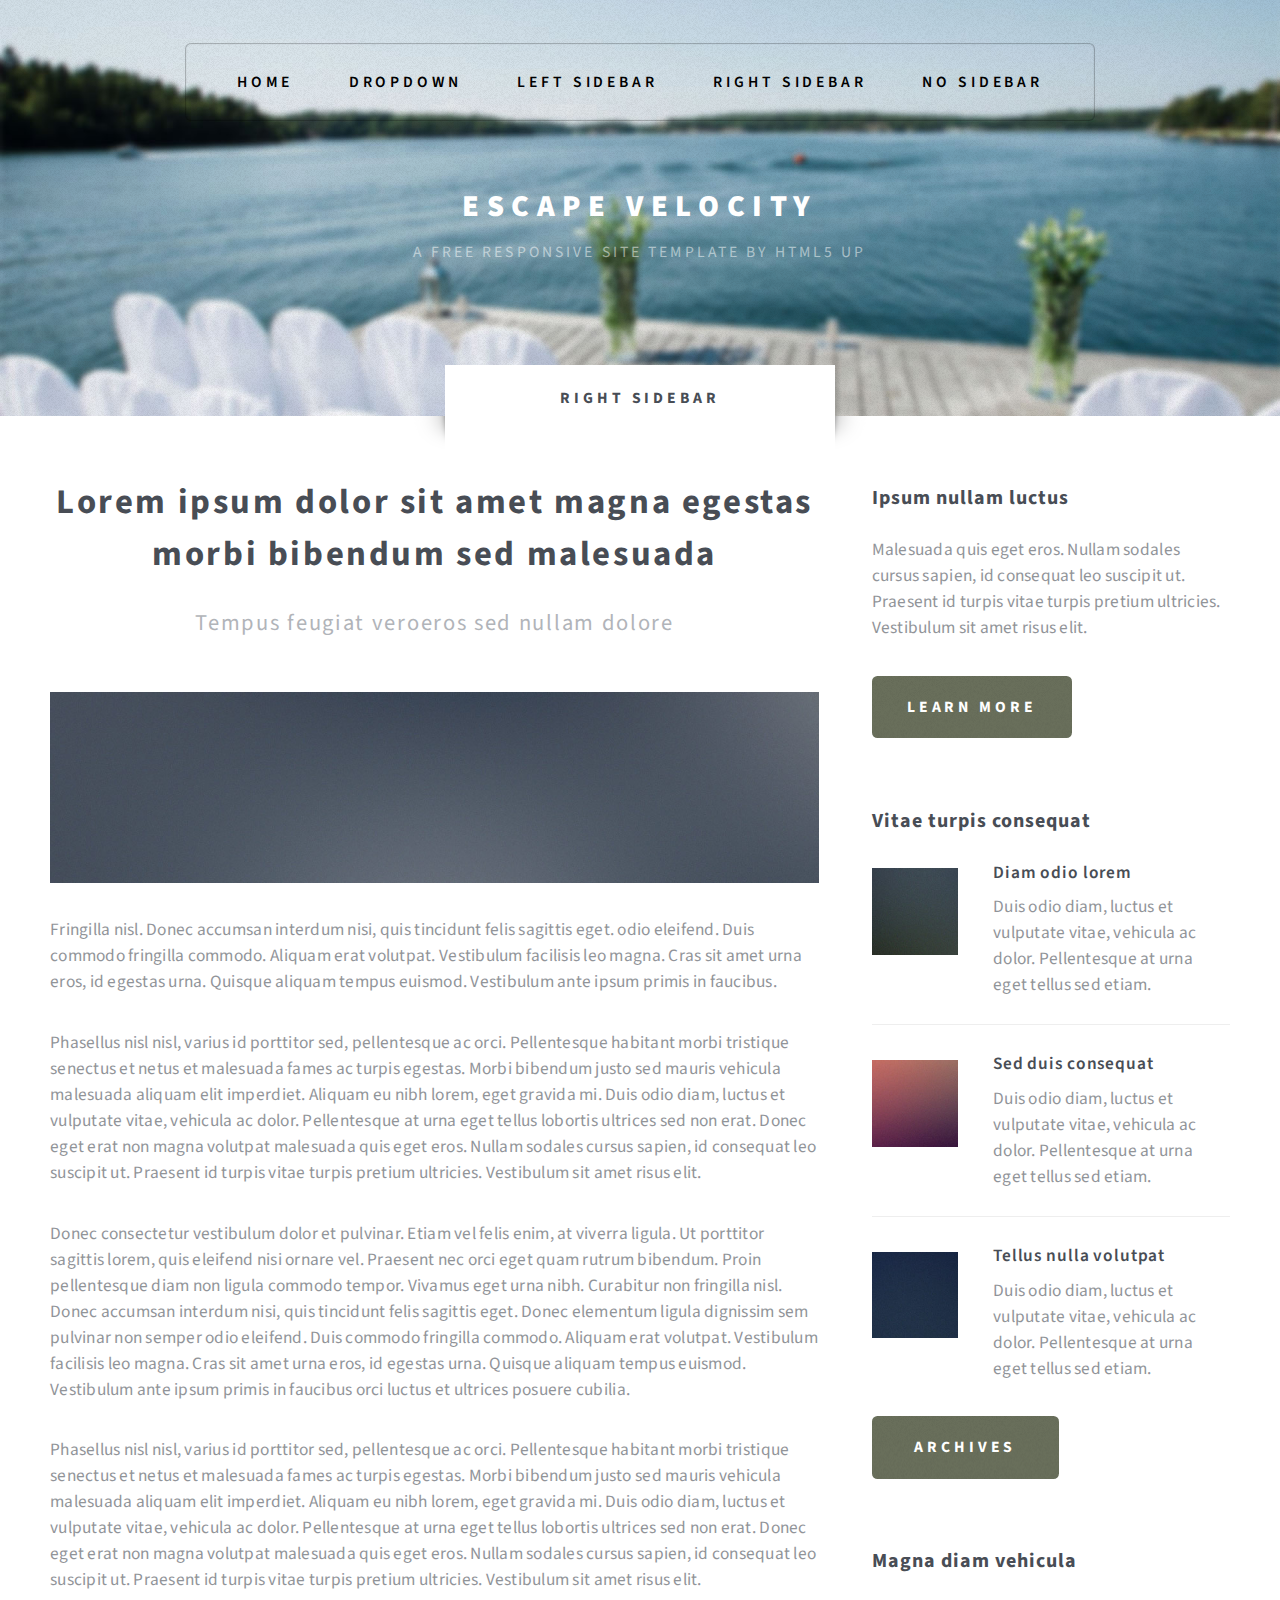
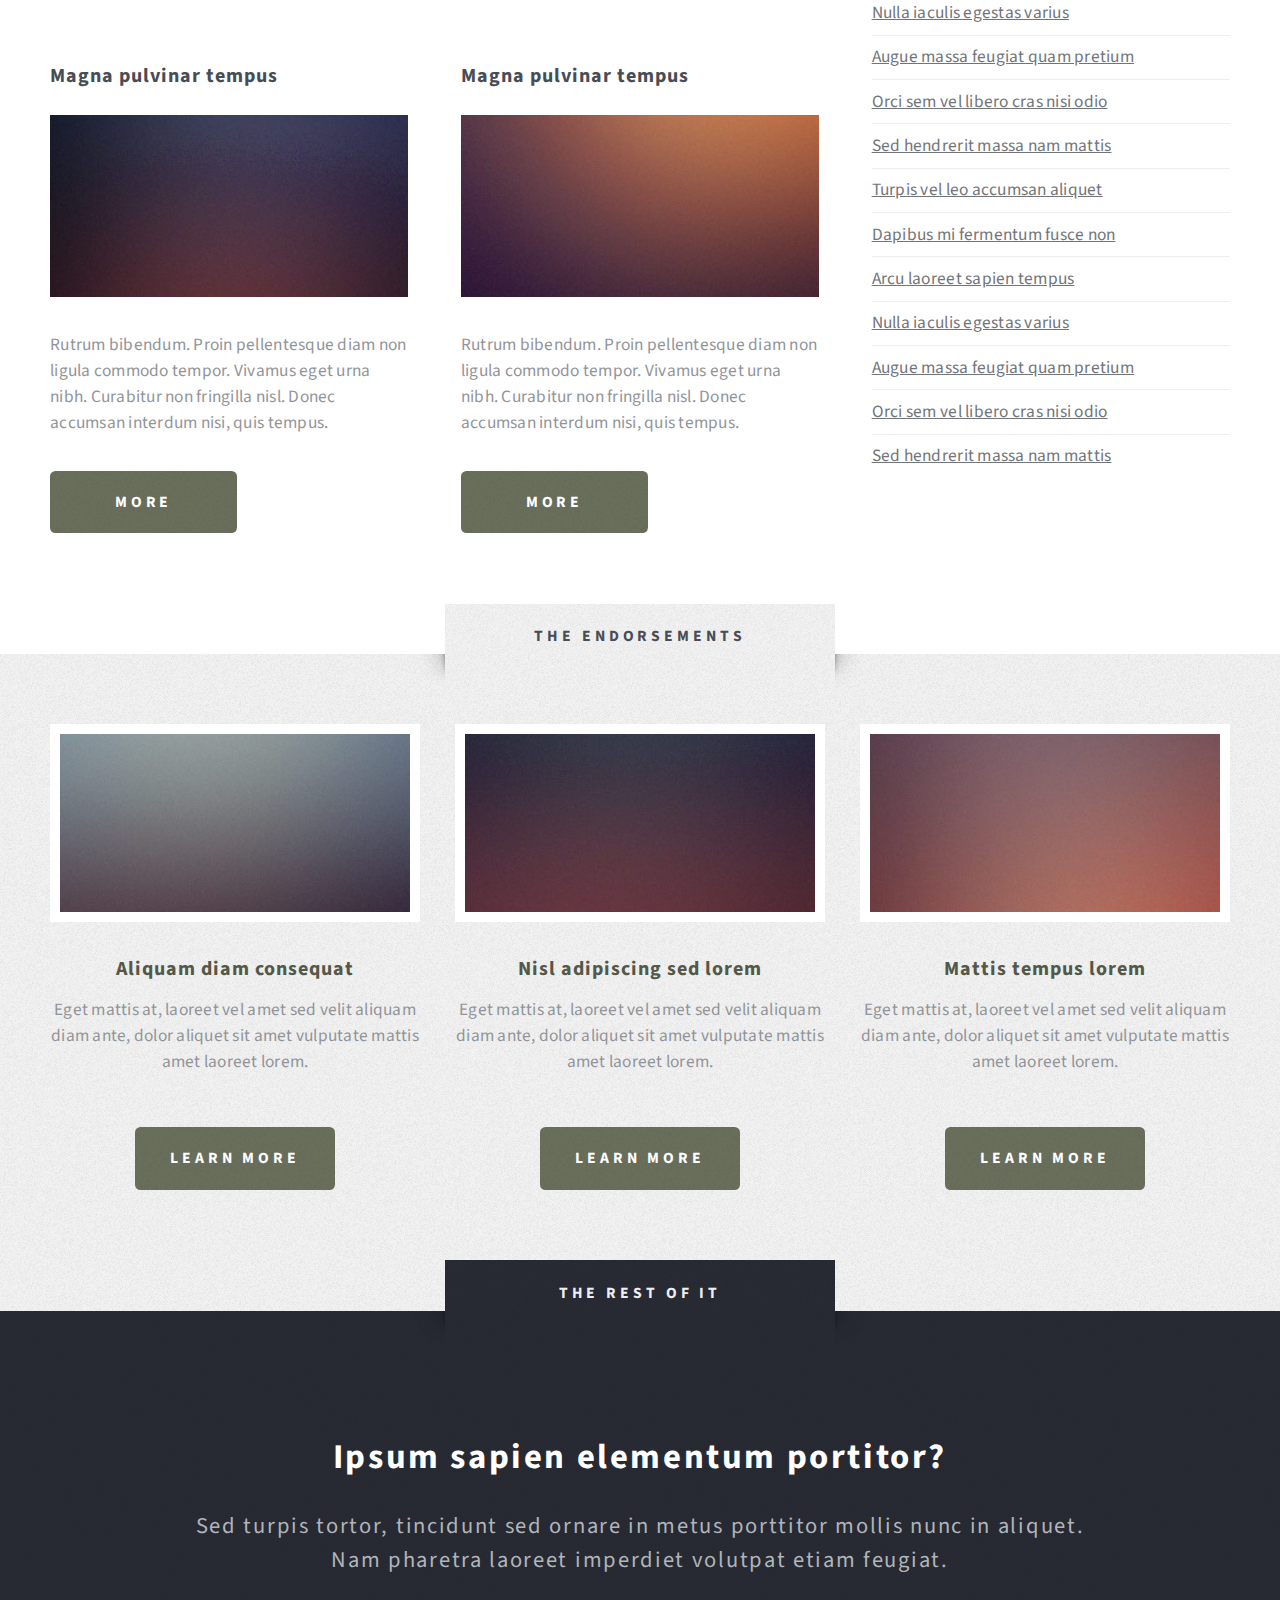
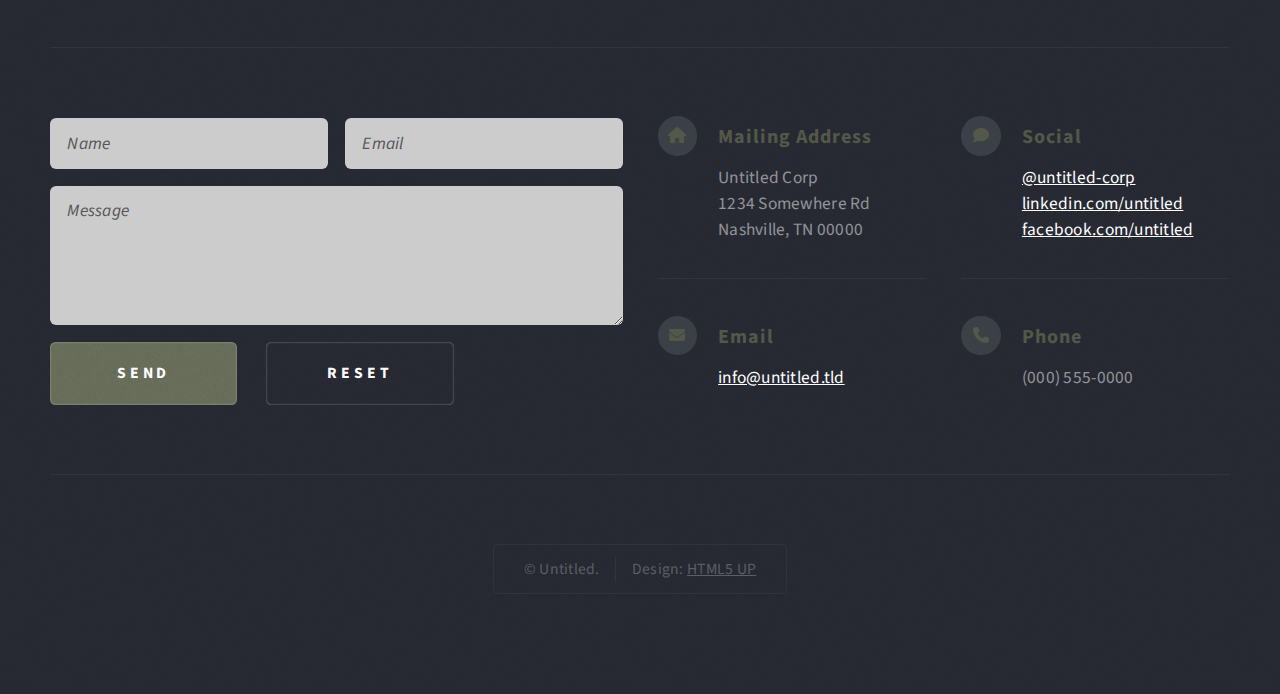
<file: right-sidebar.html>
<!DOCTYPE HTML>
<!--
	Escape Velocity by HTML5 UP
	html5up.net | @ajlkn
	Free for personal and commercial use under the CCA 3.0 license (html5up.net/license)
-->
<html>
	<head>
		<title>Right Sidebar - Escape Velocity by HTML5 UP</title>
		<meta charset="utf-8" />
		<meta name="viewport" content="width=device-width, initial-scale=1, user-scalable=no" />
		<link rel="stylesheet" href="assets/css/main.css" />
	</head>
	<body class="right-sidebar is-preload">
		<div id="page-wrapper">

			<!-- Header -->
				<section id="header" class="wrapper">

					<!-- Logo -->
						<div id="logo">
							<h1><a href="index.html">Escape Velocity</a></h1>
							<p>A free responsive site template by HTML5 UP</p>
						</div>

					<!-- Nav -->
						<nav id="nav">
							<ul>
								<li><a href="index.html">Home</a></li>
								<li>
									<a href="#">Dropdown</a>
									<ul>
										<li><a href="#">Lorem ipsum</a></li>
										<li><a href="#">Magna veroeros</a></li>
										<li><a href="#">Etiam nisl</a></li>
										<li>
											<a href="#">Sed consequat</a>
											<ul>
												<li><a href="#">Lorem dolor</a></li>
												<li><a href="#">Amet consequat</a></li>
												<li><a href="#">Magna phasellus</a></li>
												<li><a href="#">Etiam nisl</a></li>
												<li><a href="#">Sed feugiat</a></li>
											</ul>
										</li>
										<li><a href="#">Nisl tempus</a></li>
									</ul>
								</li>
								<li><a href="left-sidebar.html">Left Sidebar</a></li>
								<li class="current"><a href="right-sidebar.html">Right Sidebar</a></li>
								<li><a href="no-sidebar.html">No Sidebar</a></li>
							</ul>
						</nav>

				</section>

			<!-- Main -->
				<section id="main" class="wrapper style2">
					<div class="title">Right Sidebar</div>
					<div class="container">
						<div class="row gtr-150">
							<div class="col-8 col-12-medium">

								<!-- Content -->
									<div id="content">
										<article class="box post">
											<header class="style1">
												<h2>Lorem ipsum dolor sit amet magna egestas morbi bibendum sed malesuada</h2>
												<p>Tempus feugiat veroeros sed nullam dolore</p>
											</header>
											<a href="#" class="image featured">
												<img src="images/pic01.jpg" alt="" />
											</a>
											<p>Fringilla nisl. Donec accumsan interdum nisi, quis tincidunt felis sagittis eget.
											odio eleifend. Duis commodo fringilla commodo. Aliquam erat volutpat. Vestibulum
											facilisis leo magna. Cras sit amet urna eros, id egestas urna. Quisque aliquam
											tempus euismod. Vestibulum ante ipsum primis in faucibus.</p>
											<p>Phasellus nisl nisl, varius id porttitor sed, pellentesque ac orci. Pellentesque
											habitant morbi tristique senectus et netus et malesuada fames ac turpis egestas. Morbi
											bibendum justo sed mauris vehicula malesuada aliquam elit imperdiet. Aliquam eu nibh
											lorem, eget gravida mi. Duis odio diam, luctus et vulputate vitae, vehicula ac dolor.
											Pellentesque at urna eget tellus lobortis ultrices sed non erat. Donec eget erat non
											magna volutpat malesuada quis eget eros. Nullam sodales cursus sapien, id consequat
											leo suscipit ut. Praesent id turpis vitae turpis pretium ultricies. Vestibulum sit
											amet risus elit.</p>
											<p>Donec consectetur vestibulum dolor et pulvinar. Etiam vel felis enim, at viverra
											ligula. Ut porttitor sagittis lorem, quis eleifend nisi ornare vel. Praesent nec orci
											eget quam rutrum bibendum. Proin pellentesque diam non ligula commodo tempor. Vivamus
											eget urna nibh. Curabitur non fringilla nisl. Donec accumsan interdum nisi, quis
											tincidunt felis sagittis eget. Donec elementum ligula dignissim sem pulvinar non semper
											odio eleifend. Duis commodo fringilla commodo. Aliquam erat volutpat. Vestibulum
											facilisis leo magna. Cras sit amet urna eros, id egestas urna. Quisque aliquam
											tempus euismod. Vestibulum ante ipsum primis in faucibus orci luctus et ultrices
											posuere cubilia.</p>
											<p>Phasellus nisl nisl, varius id porttitor sed, pellentesque ac orci. Pellentesque
											habitant morbi tristique senectus et netus et malesuada fames ac turpis egestas. Morbi
											bibendum justo sed mauris vehicula malesuada aliquam elit imperdiet. Aliquam eu nibh
											lorem, eget gravida mi. Duis odio diam, luctus et vulputate vitae, vehicula ac dolor.
											Pellentesque at urna eget tellus lobortis ultrices sed non erat. Donec eget erat non
											magna volutpat malesuada quis eget eros. Nullam sodales cursus sapien, id consequat
											leo suscipit ut. Praesent id turpis vitae turpis pretium ultricies. Vestibulum sit
											amet risus elit.</p>
										</article>
										<div class="row gtr-150">
											<div class="col-6 col-12-small">
												<section class="box">
													<header>
														<h2>Magna pulvinar tempus</h2>
													</header>
													<a href="#" class="image featured"><img src="images/pic05.jpg" alt="" /></a>
													<p>Rutrum bibendum. Proin pellentesque diam non ligula commodo tempor. Vivamus
													eget urna nibh. Curabitur non fringilla nisl. Donec accumsan interdum nisi, quis
													tempus.</p>
													<a href="#" class="button style1">More</a>
												</section>
											</div>
											<div class="col-6 col-12-small">
												<section class="box">
													<header>
														<h2>Magna pulvinar tempus</h2>
													</header>
													<a href="#" class="image featured"><img src="images/pic06.jpg" alt="" /></a>
													<p>Rutrum bibendum. Proin pellentesque diam non ligula commodo tempor. Vivamus
													eget urna nibh. Curabitur non fringilla nisl. Donec accumsan interdum nisi, quis
													tempus.</p>
													<a href="#" class="button style1">More</a>
												</section>
											</div>
										</div>
									</div>

							</div>
							<div class="col-4 col-12-medium">

								<!-- Sidebar -->
									<div id="sidebar">
										<section class="box">
											<header>
												<h2>Ipsum nullam luctus</h2>
											</header>
											<p>Malesuada quis eget eros. Nullam sodales cursus sapien, id consequat
											leo suscipit ut. Praesent id turpis vitae turpis pretium ultricies. Vestibulum sit
											amet risus elit.</p>
											<a href="#" class="button style1">Learn More</a>
										</section>
										<section class="box">
											<header>
												<h2>Vitae turpis consequat</h2>
											</header>
											<ul class="style2">
												<li>
													<article class="box post-excerpt">
														<a href="#" class="image left"><img src="images/pic08.jpg" alt="" /></a>
														<h3><a href="#">Diam odio lorem</a></h3>
														<p>Duis odio diam, luctus et vulputate vitae, vehicula ac dolor. Pellentesque at urna eget tellus sed etiam.</p>
													</article>
												</li>
												<li>
													<article class="box post-excerpt">
														<a href="#" class="image left"><img src="images/pic09.jpg" alt="" /></a>
														<h3><a href="#">Sed duis consequat</a></h3>
														<p>Duis odio diam, luctus et vulputate vitae, vehicula ac dolor. Pellentesque at urna eget tellus sed etiam.</p>
													</article>
												</li>
												<li>
													<article class="box post-excerpt">
														<a href="#" class="image left"><img src="images/pic10.jpg" alt="" /></a>
														<h3><a href="#">Tellus nulla volutpat</a></h3>
														<p>Duis odio diam, luctus et vulputate vitae, vehicula ac dolor. Pellentesque at urna eget tellus sed etiam.</p>
													</article>
												</li>
											</ul>
											<a href="#" class="button style1">Archives</a>
										</section>
										<section class="box">
											<header>
												<h2>Magna diam vehicula</h2>
											</header>
											<ul class="style3">
												<li><a href="#">Nulla iaculis egestas varius</a></li>
												<li><a href="#">Augue massa feugiat quam pretium</a></li>
												<li><a href="#">Orci sem vel libero cras nisi odio</a></li>
												<li><a href="#">Sed hendrerit massa nam mattis</a></li>
												<li><a href="#">Turpis vel leo accumsan aliquet</a></li>
												<li><a href="#">Dapibus mi fermentum fusce non</a></li>
												<li><a href="#">Arcu laoreet sapien tempus</a></li>
												<li><a href="#">Nulla iaculis egestas varius</a></li>
												<li><a href="#">Augue massa feugiat quam pretium</a></li>
												<li><a href="#">Orci sem vel libero cras nisi odio</a></li>
												<li><a href="#">Sed hendrerit massa nam mattis</a></li>
											</ul>
										</section>
									</div>

							</div>
						</div>
					</div>
				</section>

			<!-- Highlights -->
				<section id="highlights" class="wrapper style3">
					<div class="title">The Endorsements</div>
					<div class="container">
						<div class="row aln-center">
							<div class="col-4 col-12-medium">
								<section class="highlight">
									<a href="#" class="image featured"><img src="images/pic02.jpg" alt="" /></a>
									<h3><a href="#">Aliquam diam consequat</a></h3>
									<p>Eget mattis at, laoreet vel amet sed velit aliquam diam ante, dolor aliquet sit amet vulputate mattis amet laoreet lorem.</p>
									<ul class="actions">
										<li><a href="#" class="button style1">Learn More</a></li>
									</ul>
								</section>
							</div>
							<div class="col-4 col-12-medium">
								<section class="highlight">
									<a href="#" class="image featured"><img src="images/pic03.jpg" alt="" /></a>
									<h3><a href="#">Nisl adipiscing sed lorem</a></h3>
									<p>Eget mattis at, laoreet vel amet sed velit aliquam diam ante, dolor aliquet sit amet vulputate mattis amet laoreet lorem.</p>
									<ul class="actions">
										<li><a href="#" class="button style1">Learn More</a></li>
									</ul>
								</section>
							</div>
							<div class="col-4 col-12-medium">
								<section class="highlight">
									<a href="#" class="image featured"><img src="images/pic04.jpg" alt="" /></a>
									<h3><a href="#">Mattis tempus lorem</a></h3>
									<p>Eget mattis at, laoreet vel amet sed velit aliquam diam ante, dolor aliquet sit amet vulputate mattis amet laoreet lorem.</p>
									<ul class="actions">
										<li><a href="#" class="button style1">Learn More</a></li>
									</ul>
								</section>
							</div>
						</div>
					</div>
				</section>

			<!-- Footer -->
				<section id="footer" class="wrapper">
					<div class="title">The Rest Of It</div>
					<div class="container">
						<header class="style1">
							<h2>Ipsum sapien elementum portitor?</h2>
							<p>
								Sed turpis tortor, tincidunt sed ornare in metus porttitor mollis nunc in aliquet.<br />
								Nam pharetra laoreet imperdiet volutpat etiam feugiat.
							</p>
						</header>
						<div class="row">
							<div class="col-6 col-12-medium">

								<!-- Contact Form -->
									<section>
										<form method="post" action="#">
											<div class="row gtr-50">
												<div class="col-6 col-12-small">
													<input type="text" name="name" id="contact-name" placeholder="Name" />
												</div>
												<div class="col-6 col-12-small">
													<input type="text" name="email" id="contact-email" placeholder="Email" />
												</div>
												<div class="col-12">
													<textarea name="message" id="contact-message" placeholder="Message" rows="4"></textarea>
												</div>
												<div class="col-12">
													<ul class="actions">
														<li><input type="submit" class="style1" value="Send" /></li>
														<li><input type="reset" class="style2" value="Reset" /></li>
													</ul>
												</div>
											</div>
										</form>
									</section>

							</div>
							<div class="col-6 col-12-medium">

								<!-- Contact -->
									<section class="feature-list small">
										<div class="row">
											<div class="col-6 col-12-small">
												<section>
													<h3 class="icon solid fa-home">Mailing Address</h3>
													<p>
														Untitled Corp<br />
														1234 Somewhere Rd<br />
														Nashville, TN 00000
													</p>
												</section>
											</div>
											<div class="col-6 col-12-small">
												<section>
													<h3 class="icon solid fa-comment">Social</h3>
													<p>
														<a href="#">@untitled-corp</a><br />
														<a href="#">linkedin.com/untitled</a><br />
														<a href="#">facebook.com/untitled</a>
													</p>
												</section>
											</div>
											<div class="col-6 col-12-small">
												<section>
													<h3 class="icon solid fa-envelope">Email</h3>
													<p>
														<a href="#">info@untitled.tld</a>
													</p>
												</section>
											</div>
											<div class="col-6 col-12-small">
												<section>
													<h3 class="icon solid fa-phone">Phone</h3>
													<p>
														(000) 555-0000
													</p>
												</section>
											</div>
										</div>
									</section>

							</div>
						</div>
						<div id="copyright">
							<ul>
								<li>&copy; Untitled.</li><li>Design: <a href="http://html5up.net">HTML5 UP</a></li>
							</ul>
						</div>
					</div>
				</section>

		</div>

		<!-- Scripts -->
			<script src="assets/js/jquery.min.js"></script>
			<script src="assets/js/jquery.dropotron.min.js"></script>
			<script src="assets/js/browser.min.js"></script>
			<script src="assets/js/breakpoints.min.js"></script>
			<script src="assets/js/util.js"></script>
			<script src="assets/js/main.js"></script>

	</body>
</html>
</file>
<file: assets/css/main.css>
@import url("fontawesome-all.min.css");
@import url("https://fonts.googleapis.com/css?family=Source+Sans+Pro:400,400italic,700,900");

/*
	Escape Velocity by HTML5 UP
	html5up.net | @ajlkn
	Free for personal and commercial use under the CCA 3.0 license (html5up.net/license)
*/

#test23
{
    color:rgb(39, 42, 51)
}

html, body, div, span, applet, object,
iframe, h1, h2, h3, h4, h5, h6, p, blockquote,
pre, a, abbr, acronym, address, big, cite,
code, del, dfn, em, img, ins, kbd, q, s, samp,
small, strike, strong, sub, sup, tt, var, b,
u, i, center, dl, dt, dd, ol, ul, li, fieldset,
form, label, legend, table, caption, tbody,
tfoot, thead, tr, th, td, article, aside,
canvas, details, embed, figure, figcaption,
footer, header, hgroup, menu, nav, output, ruby,
section, summary, time, mark, audio, video {
	margin: 0;
	padding: 0;
	border: 0;
	font-size: 100%;
	font: inherit;
	vertical-align: baseline;}

article, aside, details, figcaption, figure,
footer, header, hgroup, menu, nav, section {
	display: block;}

body {
	line-height: 1;
}

ol, ul {
	list-style: none;
}

blockquote, q {
	quotes: none;
}

	blockquote:before, blockquote:after, q:before, q:after {
		content: '';
		content: none;
	}

table {
	border-collapse: collapse;
	border-spacing: 0;
}

body {
	-webkit-text-size-adjust: none;
}

mark {
	background-color: transparent;
	color: inherit;
}

input::-moz-focus-inner {
	border: 0;
	padding: 0;
}

input, select, textarea {
	-moz-appearance: none;
	-webkit-appearance: none;
	-ms-appearance: none;
	appearance: none;
}


#test1 { 
       text-shadow: 0px 0px 12px rgba(0, 0, 0, 0.2); 
        font-family:"Dancing Script";
        font-weight: 600;
        text-transform: none;
        font-size: 1.9em;
        letter-spacing: 0.0em;
}
#test2.important-text { 
        color: rgba(255, 255, 255, 1);
        text-transform: none;
        font-size: 1.1em;
}

/* Basic */

	@-ms-viewport {
		width: device-width;
	}

	html {
		box-sizing: border-box;
	}

	*, *:before, *:after {
		box-sizing: inherit;
	}

	body.is-preload *, body.is-preload *:before, body.is-preload *:after {
		-moz-animation: none !important;
		-webkit-animation: none !important;
		-ms-animation: none !important;
		animation: none !important;
		-moz-transition: none !important;
		-webkit-transition: none !important;
		-ms-transition: none !important;
		transition: none !important;
	}

	body, input, textarea, select {
		font-family: 'Source Sans Pro', sans-serif;
		font-weight: 400;
		color: #919499;
		font-size: 14pt;
		line-height: 1.75em;
		letter-spacing: 0.025em;
	}

	h1, h2, h3, h4, h5, h6 {
		font-weight: 700;
		color: #484d55;
	}

		h1 a, h2 a, h3 a, h4 a, h5 a, h6 a {
			color: inherit;
			text-decoration: none;
		}

	a {
		-moz-transition: color .25s ease-in-out;
		-webkit-transition: color .25s ease-in-out;
		-ms-transition: color .25s ease-in-out;
		transition: color .25s ease-in-out;
		text-decoration: underline;
		color: #717479;
	}

		a:hover {
			text-decoration: none;
		}

	strong, b {
		font-weight: 700;
		color: #484d55;
	}

	blockquote {
		border-left: solid 0.5em #ddd;
		padding: 1em 0 1em 2em;
		font-style: italic;
	}

	em, i {
		font-style: italic;
	}

	hr {
		border: 0;
		border-top: solid 1px #ddd;
		margin: 2em 0 2em 0;
	}

	sub {
		position: relative;
		top: 0.5em;
		font-size: 0.8em;
	}

	sup {
		position: relative;
		top: -0.5em;
		font-size: 0.8em;
	}

	.nobr {
		white-space: nowrap;
	}

	br.clear {
		clear: both;
	}

	p, ul, ol, dl, table, blockquote, form {
		margin-bottom: 2em;
	}

/* Container */

	.container {
		margin: 0 auto;
		max-width: 100%;
		width: 68em;
	}

		@media screen and (max-width: 1680px) {

			.container {
				width: 70em;
			}

		}

		@media screen and (max-width: 1280px) {

			.container {
				width: calc(100% - 100px);
			}

		}

		@media screen and (max-width: 980px) {

			.container {
				width: calc(100% - 100px);
			}

		}

		@media screen and (max-width: 736px) {

			.container {
				width: calc(100% - 40px);
			}

		}

/* Row */

	.row {
		display: flex;
		flex-wrap: wrap;
		box-sizing: border-box;
		align-items: stretch;
	}

		.row > * {
			box-sizing: border-box;
		}

		.row.gtr-uniform > * > :last-child {
			margin-bottom: 0;
		}

		.row.aln-left {
			justify-content: flex-start;
		}

		.row.aln-center {
			justify-content: center;
		}

		.row.aln-right {
			justify-content: flex-end;
		}

		.row.aln-top {
			align-items: flex-start;
		}

		.row.aln-middle {
			align-items: center;
		}

		.row.aln-bottom {
			align-items: flex-end;
		}

		.row > .imp {
			order: -1;
		}

		.row > .col-1 {
			width: 8.33333%;
		}

		.row > .off-1 {
			margin-left: 8.33333%;
		}

		.row > .col-2 {
			width: 16.66667%;
		}

		.row > .off-2 {
			margin-left: 16.66667%;
		}

		.row > .col-3 {
			width: 25%;
		}

		.row > .off-3 {
			margin-left: 25%;
		}

		.row > .col-4 {
			width: 33.33333%;
		}

		.row > .off-4 {
			margin-left: 33.33333%;
		}

		.row > .col-5 {
			width: 41.66667%;
		}

		.row > .off-5 {
			margin-left: 41.66667%;
		}

		.row > .col-6 {
			width: 50%;
		}

		.row > .off-6 {
			margin-left: 50%;
		}

		.row > .col-7 {
			width: 58.33333%;
		}

		.row > .off-7 {
			margin-left: 58.33333%;
		}

		.row > .col-8 {
			width: 66.66667%;
		}

		.row > .off-8 {
			margin-left: 66.66667%;
		}

		.row > .col-9 {
			width: 75%;
		}

		.row > .off-9 {
			margin-left: 75%;
		}

		.row > .col-10 {
			width: 83.33333%;
		}

		.row > .off-10 {
			margin-left: 83.33333%;
		}

		.row > .col-11 {
			width: 91.66667%;
		}

		.row > .off-11 {
			margin-left: 91.66667%;
		}

		.row > .col-12 {
			width: 100%;
		}

		.row > .off-12 {
			margin-left: 100%;
		}

		.row.gtr-0 {
			margin-top: 0px;
			margin-left: 0px;
		}

			.row.gtr-0 > * {
				padding: 0px 0 0 0px;
			}

			.row.gtr-0.gtr-uniform {
				margin-top: 0px;
			}

				.row.gtr-0.gtr-uniform > * {
					padding-top: 0px;
				}

		.row.gtr-25 {
			margin-top: -12.5px;
			margin-left: -12.5px;
		}

			.row.gtr-25 > * {
				padding: 12.5px 0 0 12.5px;
			}

			.row.gtr-25.gtr-uniform {
				margin-top: -12.5px;
			}

				.row.gtr-25.gtr-uniform > * {
					padding-top: 12.5px;
				}

		.row.gtr-50 {
			margin-top: -25px;
			margin-left: -25px;
		}

			.row.gtr-50 > * {
				padding: 25px 0 0 25px;
			}

			.row.gtr-50.gtr-uniform {
				margin-top: -25px;
			}

				.row.gtr-50.gtr-uniform > * {
					padding-top: 25px;
				}

		.row {
			margin-top: -50px;
			margin-left: -50px;
		}

			.row > * {
				padding: 50px 0 0 50px;
			}

			.row.gtr-uniform {
				margin-top: -50px;
			}

				.row.gtr-uniform > * {
					padding-top: 50px;
				}

		.row.gtr-150 {
			margin-top: -75px;
			margin-left: -75px;
		}

			.row.gtr-150 > * {
				padding: 75px 0 0 75px;
			}

			.row.gtr-150.gtr-uniform {
				margin-top: -75px;
			}

				.row.gtr-150.gtr-uniform > * {
					padding-top: 75px;
				}

		.row.gtr-200 {
			margin-top: -100px;
			margin-left: -100px;
		}

			.row.gtr-200 > * {
				padding: 100px 0 0 100px;
			}

			.row.gtr-200.gtr-uniform {
				margin-top: -100px;
			}

				.row.gtr-200.gtr-uniform > * {
					padding-top: 100px;
				}

		@media screen and (max-width: 1680px) {

			.row {
				display: flex;
				flex-wrap: wrap;
				box-sizing: border-box;
				align-items: stretch;
			}

				.row > * {
					box-sizing: border-box;
				}

				.row.gtr-uniform > * > :last-child {
					margin-bottom: 0;
				}

				.row.aln-left {
					justify-content: flex-start;
				}

				.row.aln-center {
					justify-content: center;
				}

				.row.aln-right {
					justify-content: flex-end;
				}

				.row.aln-top {
					align-items: flex-start;
				}

				.row.aln-middle {
					align-items: center;
				}

				.row.aln-bottom {
					align-items: flex-end;
				}

				.row > .imp-xlarge {
					order: -1;
				}

				.row > .col-1-xlarge {
					width: 8.33333%;
				}

				.row > .off-1-xlarge {
					margin-left: 8.33333%;
				}

				.row > .col-2-xlarge {
					width: 16.66667%;
				}

				.row > .off-2-xlarge {
					margin-left: 16.66667%;
				}

				.row > .col-3-xlarge {
					width: 25%;
				}

				.row > .off-3-xlarge {
					margin-left: 25%;
				}

				.row > .col-4-xlarge {
					width: 33.33333%;
				}

				.row > .off-4-xlarge {
					margin-left: 33.33333%;
				}

				.row > .col-5-xlarge {
					width: 41.66667%;
				}

				.row > .off-5-xlarge {
					margin-left: 41.66667%;
				}

				.row > .col-6-xlarge {
					width: 50%;
				}

				.row > .off-6-xlarge {
					margin-left: 50%;
				}

				.row > .col-7-xlarge {
					width: 58.33333%;
				}

				.row > .off-7-xlarge {
					margin-left: 58.33333%;
				}

				.row > .col-8-xlarge {
					width: 66.66667%;
				}

				.row > .off-8-xlarge {
					margin-left: 66.66667%;
				}

				.row > .col-9-xlarge {
					width: 75%;
				}

				.row > .off-9-xlarge {
					margin-left: 75%;
				}

				.row > .col-10-xlarge {
					width: 83.33333%;
				}

				.row > .off-10-xlarge {
					margin-left: 83.33333%;
				}

				.row > .col-11-xlarge {
					width: 91.66667%;
				}

				.row > .off-11-xlarge {
					margin-left: 91.66667%;
				}

				.row > .col-12-xlarge {
					width: 100%;
				}

				.row > .off-12-xlarge {
					margin-left: 100%;
				}

				.row.gtr-0 {
					margin-top: 0px;
					margin-left: 0px;
				}

					.row.gtr-0 > * {
						padding: 0px 0 0 0px;
					}

					.row.gtr-0.gtr-uniform {
						margin-top: 0px;
					}

						.row.gtr-0.gtr-uniform > * {
							padding-top: 0px;
						}

				.row.gtr-25 {
					margin-top: -12.5px;
					margin-left: -12.5px;
				}

					.row.gtr-25 > * {
						padding: 12.5px 0 0 12.5px;
					}

					.row.gtr-25.gtr-uniform {
						margin-top: -12.5px;
					}

						.row.gtr-25.gtr-uniform > * {
							padding-top: 12.5px;
						}

				.row.gtr-50 {
					margin-top: -25px;
					margin-left: -25px;
				}

					.row.gtr-50 > * {
						padding: 25px 0 0 25px;
					}

					.row.gtr-50.gtr-uniform {
						margin-top: -25px;
					}

						.row.gtr-50.gtr-uniform > * {
							padding-top: 25px;
						}

				.row {
					margin-top: -50px;
					margin-left: -50px;
				}

					.row > * {
						padding: 50px 0 0 50px;
					}

					.row.gtr-uniform {
						margin-top: -50px;
					}

						.row.gtr-uniform > * {
							padding-top: 50px;
						}

				.row.gtr-150 {
					margin-top: -75px;
					margin-left: -75px;
				}

					.row.gtr-150 > * {
						padding: 75px 0 0 75px;
					}

					.row.gtr-150.gtr-uniform {
						margin-top: -75px;
					}

						.row.gtr-150.gtr-uniform > * {
							padding-top: 75px;
						}

				.row.gtr-200 {
					margin-top: -100px;
					margin-left: -100px;
				}

					.row.gtr-200 > * {
						padding: 100px 0 0 100px;
					}

					.row.gtr-200.gtr-uniform {
						margin-top: -100px;
					}

						.row.gtr-200.gtr-uniform > * {
							padding-top: 100px;
						}

		}

		@media screen and (max-width: 1280px) {

			.row {
				display: flex;
				flex-wrap: wrap;
				box-sizing: border-box;
				align-items: stretch;
			}

				.row > * {
					box-sizing: border-box;
				}

				.row.gtr-uniform > * > :last-child {
					margin-bottom: 0;
				}

				.row.aln-left {
					justify-content: flex-start;
				}

				.row.aln-center {
					justify-content: center;
				}

				.row.aln-right {
					justify-content: flex-end;
				}

				.row.aln-top {
					align-items: flex-start;
				}

				.row.aln-middle {
					align-items: center;
				}

				.row.aln-bottom {
					align-items: flex-end;
				}

				.row > .imp-large {
					order: -1;
				}

				.row > .col-1-large {
					width: 8.33333%;
				}

				.row > .off-1-large {
					margin-left: 8.33333%;
				}

				.row > .col-2-large {
					width: 16.66667%;
				}

				.row > .off-2-large {
					margin-left: 16.66667%;
				}

				.row > .col-3-large {
					width: 25%;
				}

				.row > .off-3-large {
					margin-left: 25%;
				}

				.row > .col-4-large {
					width: 33.33333%;
				}

				.row > .off-4-large {
					margin-left: 33.33333%;
				}

				.row > .col-5-large {
					width: 41.66667%;
				}

				.row > .off-5-large {
					margin-left: 41.66667%;
				}

				.row > .col-6-large {
					width: 50%;
				}

				.row > .off-6-large {
					margin-left: 50%;
				}

				.row > .col-7-large {
					width: 58.33333%;
				}

				.row > .off-7-large {
					margin-left: 58.33333%;
				}

				.row > .col-8-large {
					width: 66.66667%;
				}

				.row > .off-8-large {
					margin-left: 66.66667%;
				}

				.row > .col-9-large {
					width: 75%;
				}

				.row > .off-9-large {
					margin-left: 75%;
				}

				.row > .col-10-large {
					width: 83.33333%;
				}

				.row > .off-10-large {
					margin-left: 83.33333%;
				}

				.row > .col-11-large {
					width: 91.66667%;
				}

				.row > .off-11-large {
					margin-left: 91.66667%;
				}

				.row > .col-12-large {
					width: 100%;
				}

				.row > .off-12-large {
					margin-left: 100%;
				}

				.row.gtr-0 {
					margin-top: 0px;
					margin-left: 0px;
				}

					.row.gtr-0 > * {
						padding: 0px 0 0 0px;
					}

					.row.gtr-0.gtr-uniform {
						margin-top: 0px;
					}

						.row.gtr-0.gtr-uniform > * {
							padding-top: 0px;
						}

				.row.gtr-25 {
					margin-top: -8.75px;
					margin-left: -8.75px;
				}

					.row.gtr-25 > * {
						padding: 8.75px 0 0 8.75px;
					}

					.row.gtr-25.gtr-uniform {
						margin-top: -8.75px;
					}

						.row.gtr-25.gtr-uniform > * {
							padding-top: 8.75px;
						}

				.row.gtr-50 {
					margin-top: -17.5px;
					margin-left: -17.5px;
				}

					.row.gtr-50 > * {
						padding: 17.5px 0 0 17.5px;
					}

					.row.gtr-50.gtr-uniform {
						margin-top: -17.5px;
					}

						.row.gtr-50.gtr-uniform > * {
							padding-top: 17.5px;
						}

				.row {
					margin-top: -35px;
					margin-left: -35px;
				}

					.row > * {
						padding: 35px 0 0 35px;
					}

					.row.gtr-uniform {
						margin-top: -35px;
					}

						.row.gtr-uniform > * {
							padding-top: 35px;
						}

				.row.gtr-150 {
					margin-top: -52.5px;
					margin-left: -52.5px;
				}

					.row.gtr-150 > * {
						padding: 52.5px 0 0 52.5px;
					}

					.row.gtr-150.gtr-uniform {
						margin-top: -52.5px;
					}

						.row.gtr-150.gtr-uniform > * {
							padding-top: 52.5px;
						}

				.row.gtr-200 {
					margin-top: -70px;
					margin-left: -70px;
				}

					.row.gtr-200 > * {
						padding: 70px 0 0 70px;
					}

					.row.gtr-200.gtr-uniform {
						margin-top: -70px;
					}

						.row.gtr-200.gtr-uniform > * {
							padding-top: 70px;
						}

		}

		@media screen and (max-width: 980px) {

			.row {
				display: flex;
				flex-wrap: wrap;
				box-sizing: border-box;
				align-items: stretch;
			}

				.row > * {
					box-sizing: border-box;
				}

				.row.gtr-uniform > * > :last-child {
					margin-bottom: 0;
				}

				.row.aln-left {
					justify-content: flex-start;
				}

				.row.aln-center {
					justify-content: center;
				}

				.row.aln-right {
					justify-content: flex-end;
				}

				.row.aln-top {
					align-items: flex-start;
				}

				.row.aln-middle {
					align-items: center;
				}

				.row.aln-bottom {
					align-items: flex-end;
				}

				.row > .imp-medium {
					order: -1;
				}

				.row > .col-1-medium {
					width: 8.33333%;
				}

				.row > .off-1-medium {
					margin-left: 8.33333%;
				}

				.row > .col-2-medium {
					width: 16.66667%;
				}

				.row > .off-2-medium {
					margin-left: 16.66667%;
				}

				.row > .col-3-medium {
					width: 25%;
				}

				.row > .off-3-medium {
					margin-left: 25%;
				}

				.row > .col-4-medium {
					width: 33.33333%;
				}

				.row > .off-4-medium {
					margin-left: 33.33333%;
				}

				.row > .col-5-medium {
					width: 41.66667%;
				}

				.row > .off-5-medium {
					margin-left: 41.66667%;
				}

				.row > .col-6-medium {
					width: 50%;
				}

				.row > .off-6-medium {
					margin-left: 50%;
				}

				.row > .col-7-medium {
					width: 58.33333%;
				}

				.row > .off-7-medium {
					margin-left: 58.33333%;
				}

				.row > .col-8-medium {
					width: 66.66667%;
				}

				.row > .off-8-medium {
					margin-left: 66.66667%;
				}

				.row > .col-9-medium {
					width: 75%;
				}

				.row > .off-9-medium {
					margin-left: 75%;
				}

				.row > .col-10-medium {
					width: 83.33333%;
				}

				.row > .off-10-medium {
					margin-left: 83.33333%;
				}

				.row > .col-11-medium {
					width: 91.66667%;
				}

				.row > .off-11-medium {
					margin-left: 91.66667%;
				}

				.row > .col-12-medium {
					width: 100%;
				}

				.row > .off-12-medium {
					margin-left: 100%;
				}

				.row.gtr-0 {
					margin-top: 0px;
					margin-left: 0px;
				}

					.row.gtr-0 > * {
						padding: 0px 0 0 0px;
					}

					.row.gtr-0.gtr-uniform {
						margin-top: 0px;
					}

						.row.gtr-0.gtr-uniform > * {
							padding-top: 0px;
						}

				.row.gtr-25 {
					margin-top: -12.5px;
					margin-left: -12.5px;
				}

					.row.gtr-25 > * {
						padding: 12.5px 0 0 12.5px;
					}

					.row.gtr-25.gtr-uniform {
						margin-top: -12.5px;
					}

						.row.gtr-25.gtr-uniform > * {
							padding-top: 12.5px;
						}

				.row.gtr-50 {
					margin-top: -25px;
					margin-left: -25px;
				}

					.row.gtr-50 > * {
						padding: 25px 0 0 25px;
					}

					.row.gtr-50.gtr-uniform {
						margin-top: -25px;
					}

						.row.gtr-50.gtr-uniform > * {
							padding-top: 25px;
						}

				.row {
					margin-top: -50px;
					margin-left: -50px;
				}

					.row > * {
						padding: 50px 0 0 50px;
					}

					.row.gtr-uniform {
						margin-top: -50px;
					}

						.row.gtr-uniform > * {
							padding-top: 50px;
						}

				.row.gtr-150 {
					margin-top: -75px;
					margin-left: -75px;
				}

					.row.gtr-150 > * {
						padding: 75px 0 0 75px;
					}

					.row.gtr-150.gtr-uniform {
						margin-top: -75px;
					}

						.row.gtr-150.gtr-uniform > * {
							padding-top: 75px;
						}

				.row.gtr-200 {
					margin-top: -100px;
					margin-left: -100px;
				}

					.row.gtr-200 > * {
						padding: 100px 0 0 100px;
					}

					.row.gtr-200.gtr-uniform {
						margin-top: -100px;
					}

						.row.gtr-200.gtr-uniform > * {
							padding-top: 100px;
						}

		}

		@media screen and (max-width: 736px) {

			.row {
				display: flex;
				flex-wrap: wrap;
				box-sizing: border-box;
				align-items: stretch;
			}

				.row > * {
					box-sizing: border-box;
				}

				.row.gtr-uniform > * > :last-child {
					margin-bottom: 0;
				}

				.row.aln-left {
					justify-content: flex-start;
				}

				.row.aln-center {
					justify-content: center;
				}

				.row.aln-right {
					justify-content: flex-end;
				}

				.row.aln-top {
					align-items: flex-start;
				}

				.row.aln-middle {
					align-items: center;
				}

				.row.aln-bottom {
					align-items: flex-end;
				}

				.row > .imp-small {
					order: -1;
				}

				.row > .col-1-small {
					width: 8.33333%;
				}

				.row > .off-1-small {
					margin-left: 8.33333%;
				}

				.row > .col-2-small {
					width: 16.66667%;
				}

				.row > .off-2-small {
					margin-left: 16.66667%;
				}

				.row > .col-3-small {
					width: 25%;
				}

				.row > .off-3-small {
					margin-left: 25%;
				}

				.row > .col-4-small {
					width: 33.33333%;
				}

				.row > .off-4-small {
					margin-left: 33.33333%;
				}

				.row > .col-5-small {
					width: 41.66667%;
				}

				.row > .off-5-small {
					margin-left: 41.66667%;
				}

				.row > .col-6-small {
					width: 50%;
				}

				.row > .off-6-small {
					margin-left: 50%;
				}

				.row > .col-7-small {
					width: 58.33333%;
				}

				.row > .off-7-small {
					margin-left: 58.33333%;
				}

				.row > .col-8-small {
					width: 66.66667%;
				}

				.row > .off-8-small {
					margin-left: 66.66667%;
				}

				.row > .col-9-small {
					width: 75%;
				}

				.row > .off-9-small {
					margin-left: 75%;
				}

				.row > .col-10-small {
					width: 83.33333%;
				}

				.row > .off-10-small {
					margin-left: 83.33333%;
				}

				.row > .col-11-small {
					width: 91.66667%;
				}

				.row > .off-11-small {
					margin-left: 91.66667%;
				}

				.row > .col-12-small {
					width: 100%;
				}

				.row > .off-12-small {
					margin-left: 100%;
				}

				.row.gtr-0 {
					margin-top: 0px;
					margin-left: 0px;
				}

					.row.gtr-0 > * {
						padding: 0px 0 0 0px;
					}

					.row.gtr-0.gtr-uniform {
						margin-top: 0px;
					}

						.row.gtr-0.gtr-uniform > * {
							padding-top: 0px;
						}

				.row.gtr-25 {
					margin-top: -7.5px;
					margin-left: -7.5px;
				}

					.row.gtr-25 > * {
						padding: 7.5px 0 0 7.5px;
					}

					.row.gtr-25.gtr-uniform {
						margin-top: -7.5px;
					}

						.row.gtr-25.gtr-uniform > * {
							padding-top: 7.5px;
						}

				.row.gtr-50 {
					margin-top: -15px;
					margin-left: -15px;
				}

					.row.gtr-50 > * {
						padding: 15px 0 0 15px;
					}

					.row.gtr-50.gtr-uniform {
						margin-top: -15px;
					}

						.row.gtr-50.gtr-uniform > * {
							padding-top: 15px;
						}

				.row {
					margin-top: -30px;
					margin-left: -30px;
				}

					.row > * {
						padding: 30px 0 0 30px;
					}

					.row.gtr-uniform {
						margin-top: -30px;
					}

						.row.gtr-uniform > * {
							padding-top: 30px;
						}

				.row.gtr-150 {
					margin-top: -45px;
					margin-left: -45px;
				}

					.row.gtr-150 > * {
						padding: 45px 0 0 45px;
					}

					.row.gtr-150.gtr-uniform {
						margin-top: -45px;
					}

						.row.gtr-150.gtr-uniform > * {
							padding-top: 45px;
						}

				.row.gtr-200 {
					margin-top: -60px;
					margin-left: -60px;
				}

					.row.gtr-200 > * {
						padding: 60px 0 0 60px;
					}

					.row.gtr-200.gtr-uniform {
						margin-top: -60px;
					}

						.row.gtr-200.gtr-uniform > * {
							padding-top: 60px;
						}

		}

/* Section/Article */

	section,
	article {
		margin: 0 0 4em 0;
	}

	section > :last-child,
	article > :last-child,
	section:last-child,
	article:last-child {
		margin-bottom: 0;
	}

	header.style1 {
		text-align: center;
		padding: 3em 0 3em 0;
	}

		header.style1 h2 {
			font-weight: 700;
			font-size: 2em;
			letter-spacing: 0.075em;
			line-height: 1.5em;
		}

		header.style1 p {
			color: #b1b4b9;
			display: block;
			margin: 1.15em 0 0 0;
			font-size: 1.3em;
			letter-spacing: 0.075em;
			line-height: 1.5em;
		}

/* Table */

	table {
		width: 100%;
	}

		table.default {
			width: 100%;
		}

			table.default tbody tr:nth-child(2n+2) {
				background: #f4f4f4;
			}

			table.default td {
				padding: 0.5em 1em 0.5em 1em;
			}

			table.default th {
				text-align: left;
				font-weight: 400;
				padding: 0.5em 1em 0.5em 1em;
			}

			table.default thead {
				background: #484d55;
				color: #fff;
			}

			table.default tfoot {
				background: #eee;
			}

/* Form */

	form label {
		display: block;
		font-weight: 700;
		color: #484d55;
		margin: 0.25em 0 0.5em 0;
	}

	form input[type="text"],
	form input[type="email"],
	form input[type="password"],
	form select,
	form textarea {
		-moz-transition: all .25s ease-in-out;
		-webkit-transition: all .25s ease-in-out;
		-ms-transition: all .25s ease-in-out;
		transition: all .25s ease-in-out;
		-webkit-appearance: none;
		display: block;
		border: 0;
		background: #eee;
		box-shadow: inset 0px 0px 1px 0px #a0a1a7;
		border-radius: 0.35em;
		width: 100%;
		padding: 0.75em 1em 0.75em 1em;
	}

		form input[type="text"]:focus,
		form input[type="email"]:focus,
		form input[type="password"]:focus,
		form select:focus,
		form textarea:focus {
			background: #f8f8f8;
		}

	form input[type="text"],
	form input[type="email"]
	input[type="password"] {
		line-height: 1em;
	}

	form select {
		line-height: 1em;
	}

	form textarea {
		min-height: 8em;
	}

	form ul.actions {
		margin-top: 0;
	}

	form ::-webkit-input-placeholder {
		color: #555 !important;
		font-style: italic;
		line-height: 1.35em;
	}

	form :-moz-placeholder {
		color: #555 !important;
		font-style: italic;
	}

	form ::-moz-placeholder {
		color: #555 !important;
		font-style: italic;
	}

	form :-ms-input-placeholder {
		color: #555 !important;
		font-style: italic;
	}

	form ::-moz-focus-inner {
		border: 0;
	}

/* Image */

	.image {
		display: inline-block;
	}

		.image img {
			display: block;
			width: 100%;
		}

		.image.fit {
			display: block;
			width: 100%;
		}

		.image.left {
			float: left;
			margin: 0 2em 2em 0;
		}

		.image.centered {
			display: block;
			margin: 0 0 2em 0;
		}

			.image.centered img {
				margin: 0 auto;
				width: auto;
			}

		.image.featured {
			display: block;
			width: 100%;
			margin: 0 0 2em 0;
		}

/* Button */

	input[type="button"],
	input[type="submit"],
	input[type="reset"],
	button,
	.button {
		-moz-transition: all .25s ease-in-out;
		-webkit-transition: all .25s ease-in-out;
		-ms-transition: all .25s ease-in-out;
		transition: all .25s ease-in-out;
		display: inline-block;
		background: #444;
		text-align: center;
		text-transform: uppercase;
		font-weight: 700;
		letter-spacing: 0.25em;
		text-decoration: none;
		border-radius: 0.35em;
		border: 0;
		outline: 0;
		cursor: pointer;
		padding: 0 2.25em 0 2.25em;
		font-size: 0.9em;
		min-width: 12em;
		height: 4em;
		line-height: 4em;
	}

		input[type="button"]:hover,
		input[type="submit"]:hover,
		input[type="reset"]:hover,
		button:hover,
		.button:hover {
			background-color: #f98780;
		}

		input[type="button"].large,
		input[type="submit"].large,
		input[type="reset"].large,
		button.large,
		.button.large {
			font-size: 1em;
			min-width: 14em;
		}

		input[type="button"].style1,
		input[type="submit"].style1,
		input[type="reset"].style1,
		button.style1,
		.button.style1 {
			background: rgb(106, 112, 92) url("images/overlay.png");
			color: #fff;
		}

			input[type="button"].style1:hover,
			input[type="submit"].style1:hover,
			input[type="reset"].style1:hover,
			button.style1:hover,
			.button.style1:hover {
				background-color: #3a6b11;
			}

			input[type="button"].style1:active,
			input[type="submit"].style1:active,
			input[type="reset"].style1:active,
			button.style1:active,
			.button.style1:active {
				background-color: #3a6b11;
			}

		input[type="button"].style2,
		input[type="submit"].style2,
		input[type="reset"].style2,
		button.style2,
		.button.style2 {
			background: none;
			color: #606167;
			box-shadow: inset 0px 0px 2px 0px #a0a1a7;
		}

			input[type="button"].style2:hover,
			input[type="submit"].style2:hover,
			input[type="reset"].style2:hover,
			button.style2:hover,
			.button.style2:hover {
				box-shadow: inset 0px 0px 2px 0px #606167;
			}

			input[type="button"].style2:active,
			input[type="submit"].style2:active,
			input[type="reset"].style2:active,
			button.style2:active,
			.button.style2:active {
				box-shadow: inset 0px 0px 2px 0px #202127;
			}

		input[type="button"].style3,
		input[type="submit"].style3,
		input[type="reset"].style3,
		button.style3,
		.button.style3 {
			background: #2f333b url("images/overlay.png");
			color: #fff;
		}

			input[type="button"].style3:hover,
			input[type="submit"].style3:hover,
			input[type="reset"].style3:hover,
			button.style3:hover,
			.button.style3:hover {
				background-color: #3f434b;
			}

			input[type="button"].style3:active,
			input[type="submit"].style3:active,
			input[type="reset"].style3:active,
			button.style3:active,
			.button.style3:active {
				background-color: #1f232b;
			}

/* List */

	ul {
		list-style: disc;
		padding-left: 1em;
	}

		ul li {
			padding-left: 0.5em;
		}

		ul.style2 {
			list-style: none;
			padding-left: 0;
		}

			ul.style2 li {
				border-top: solid 1px #eee;
				padding: 1.5em 0 0 0;
				margin: 1.5em 0 0 0;
			}

				ul.style2 li:first-child {
					border-top: 0;
					padding-top: 0;
					margin-top: 0;
				}

		ul.style3 {
			list-style: none;
			padding-left: 0;
		}

			ul.style3 li {
				border-top: solid 1px #eee;
				padding: 0.5em 0 0 0;
				margin: 0.5em 0 0 0;
			}

				ul.style3 li:first-child {
					border-top: 0;
					padding-top: 0;
					margin-top: 0;
				}

	ol {
		list-style: decimal;
		padding-left: 1.25em;
	}

		ol li {
			padding-left: 0.25em;
		}

/* Actions */

	ul.actions {
		list-style: none;
		padding-left: 0;
		margin: 3em 0 0 0;
	}

		ul.actions li {
			display: inline-block;
			margin: 0 0.75em 0 0.75em;
			padding-left: 0;
		}

			ul.actions li:first-child {
				margin-left: 0;
			}

			ul.actions li:last-child {
				margin-right: 0;
			}

		ul.actions.special {
			text-align: center;
		}

/* Feature List */

	.feature-list {
		max-width: 58em;
		margin-left: auto;
		margin-right: auto;
		position: relative;
		top: 0.75em;
	}

		.feature-list section {
			border-top: solid 1px #eee;
			padding-top: 3em;
			padding-left: 5em;
			position: relative;
		}

		@media screen and (min-width: 981px) {

			.feature-list > .row > :nth-child(-n + 2) > section {
				border-top: 0;
				padding-top: 0;
			}

		}

		.feature-list h3 {
			color: #535848 !important;
			margin: -0.35em 0 0.75em 0;
			font-size: 1.15em;
			letter-spacing: 0.05em;
		}

			.feature-list h3:before {
				display: block;
				color: #535848;
				background: rgba(255, 255, 255, 0.12) url("images/overlay.png");
				border-radius: 2.5em;
				text-align: center;
				width: 2.5em;
				height: 2.5em;
				line-height: 2.5em;
				margin-right: 0.75em;
				position: absolute;
				left: 0;
				margin-top: -0.5em;
			}

		.feature-list.small section {
			padding-left: 3.5em;
		}

		.feature-list.small h3:before {
			font-size: 0.8em;
		}

/* Icons */

	.icon {
		text-decoration: none;
		text-decoration: none;
	}

		.icon:before {
			-moz-osx-font-smoothing: grayscale;
			-webkit-font-smoothing: antialiased;
			display: inline-block;
			font-style: normal;
			font-variant: normal;
			text-rendering: auto;
			line-height: 1;
			text-transform: none !important;
			font-family: 'Font Awesome 5 Free';
			font-weight: 400;
		}

		.icon:before {
			line-height: inherit;
			font-size: 1.25em;
		}

		.icon > .label {
			display: none;
		}

		.icon.solid:before {
			font-weight: 900;
		}

		.icon.brands:before {
			font-family: 'Font Awesome 5 Brands';
		}

/* Box */

	.box header {
		margin: 0 0 1.5em 0;
	}

		.box header.style1 {
			position: relative;
			margin: -0.5em 0 0 0;
			padding-top: 0;
		}

	.box h2 {
		margin: 0 0 0.75em 0;
		font-size: 1.15em;
		letter-spacing: 0.05em;
	}

	.box h3 {
		margin: 0 0 0.5em 0;
		font-size: 1em;
		font-weight: 600;
		letter-spacing: 0.05em;
	}

	.box.post-excerpt .image.left {
		position: relative;
		top: 0.5em;
		width: 5em;
	}

	.box.post-excerpt h3, .box.post-excerpt p {
		margin-left: 7em;
	}

/* Wrapper */

	.wrapper {
		position: relative;
		padding: 6em 0 9em 0;
	}

		.wrapper .title {
			position: absolute;
			top: 0;
			left: 50%;
			text-align: center;
			text-transform: uppercase;
			display: block;
			font-weight: 700;
			letter-spacing: 0.25em;
			font-size: 0.9em;
			width: 25em;
			height: 3.25em;
			top: -3.25em;
			line-height: 3.25em;
			margin-bottom: -3.25em;
			margin-left: -12.5em;
			padding-top: 0.5em;
		}

			.wrapper .title:before {
				content: '';
				position: absolute;
				bottom: -38px;
				left: -35px;
				width: 35px;
				height: 38px;
				background: url("images/shadow.png");
			}

			.wrapper .title:after {
				-moz-transform: scaleX(-1);
				-webkit-transform: scaleX(-1);
				-ms-transform: scaleX(-1);
				transform: scaleX(-1);
				content: '';
				position: absolute;
				bottom: -38px;
				right: -35px;
				width: 35px;
				height: 38px;
				background: url("images/shadow.png");
			}

		.wrapper.style1 {
            background: url("images/over-bg.png"),url("images/over-bg2.png"),
                url("images/overlay.png"),rgb(150, 173, 104,0.5); 
                background-repeat: repeat-x,repeat-x, repeat;
                background-size: 1100px,1100px,200px;
            background-position: top,bottom,top;
			color: #eee;
			color: rgba(255, 255, 255, 0.75);
		}

			.wrapper.style1 .title {
                background: url("images/over-bg.png"),
                url("images/overlay.png"),rgb(201, 211, 175); 
                background-repeat: repeat-x, repeat;
          background-size: 1500px,200px;
            background-position: top,top;
				color: #fff;
			}

			.wrapper.style1 h1, .wrapper.style1 h2, .wrapper.style1 h3, .wrapper.style1 h4, .wrapper.style1 h5, .wrapper.style1 h6, .wrapper.style1 strong, .wrapper.style1 b, .wrapper.style1 a {
				color: #fff;
			}

		.wrapper.style2 {
			background: #fff;
		}

			.wrapper.style2 .title {
				background: #fff;
				color: #484d55;
			}

		.wrapper.style3 {
			background: #f3f3f3 url("images/overlay.png");
		}

			.wrapper.style3 .title {
				background: #f3f3f3 url("images/overlay.png");
				color: #484d55;
			}

			.wrapper.style3 .image {
				border: solid 10px #fff;
			}

/* Page Wrapper */

	#page-wrapper > section {
		margin-bottom: 0;
	}

/* Header */

	#header {
		display: -moz-flex;
		display: -webkit-flex;
		display: -ms-flex;
		display: flex;
		-moz-align-items: center;
		-webkit-align-items: center;
		-ms-align-items: center;
		align-items: center;
		-moz-justify-content: center;
		-webkit-justify-content: center;
		-ms-justify-content: center;
		justify-content: center;
		position: relative;
		height: 24em;
		background: url("../../images/bg3.jpg") center center;
		background-size: cover;
		padding: 0;
	}

		#header:before {
			content: '';
			position: absolute;
			top: 0;
			left: 0;
			width: 100%;
			height: 100%;
			background: url("images/overlay.png");
		}

		.homepage #header {
			height: 35em;
		}

/* Logo */

	#logo {
		width: 100%;
		text-align: center;
		position: relative;
		top: 1.5em;
	}

		#logo h1 {
			font-weight: 900;
			text-transform: uppercase;
			color: #fff;
			font-size: 2em;
			letter-spacing: 0.25em;
		}

		#logo p {
			color: #eee;
			color: rgba(255, 255, 255, 0.5);
			text-transform: uppercase;
			margin: 1.25em 0 0 0;
			display: block;
			letter-spacing: 0.2em;
			font-size: 0.9em;
		}

/* Nav */

	#nav {
		position: absolute;
		display: block;
		top: 2.5em;
		left: 0;
		width: 100%;
		text-align: center;
	}

		#nav > ul {
			display: inline-block;
			border-radius: 0.35em;
			box-shadow: inset 0px 0px 1px 1px rgba(0, 0, 0, 0.25);
			padding: 0 1.5em 0 1.5em;
		}

			#nav > ul > li {
				display: inline-block;
				text-align: center;
				padding: 0 1.5em 0 1.5em;
			}

				#nav > ul > li > ul {
					display: none;
				}

				#nav > ul > li > a, #nav > ul > li > span {
					display: block;
					color: #eee;
					color: rgba(0, 0, 0, 1.00);
					text-transform: uppercase;
					text-decoration: none;
					font-size: 0.9em;
                    font-weight: 600;
					letter-spacing: 0.25em;
					height: 5em;
					line-height: 5em;
					-moz-transition: all .25s ease-in-out;
					-webkit-transition: all .25s ease-in-out;
					-o-transition: all .25s ease-in-out;
					-ms-transition: all .25s ease-in-out;
					transition: all .25s ease-in-out;
					outline: 0;
				}

				#nav > ul > li:hover > a {
					color: #fff;
				}

				#nav > ul > li.active > a, #nav > ul > li.active > span {
					color: #fff;
				}

	.dropotron {
		background: #222835 url("images/overlay.png");
		background-color: rgba(44, 50, 63, 0.925);
		padding: 1.25em 1em 1.25em 1em;
		border-radius: 0.35em;
		box-shadow: inset 0px 0px 1px 1px rgba(255, 255, 255, 0.25);
		min-width: 12em;
		text-align: left;
		margin-top: -1.25em;
		margin-left: -1px;
		list-style: none;
	}

		.dropotron.level-0 {
			margin-top: -1px;
			margin-left: 0;
			border-top-left-radius: 0;
			border-top-right-radius: 0;
		}

		.dropotron a, .dropotron span {
			-moz-transition: all .25s ease-in-out;
			-webkit-transition: all .25s ease-in-out;
			-ms-transition: all .25s ease-in-out;
			transition: all .25s ease-in-out;
			display: block;
			color: #eee;
			color: rgba(255, 255, 255, 0.75);
			text-transform: uppercase;
			text-decoration: none;
			font-size: 0.7em;
			letter-spacing: 0.25em;
			border-top: solid 1px rgba(255, 255, 255, 0.15);
			line-height: 3em;
		}

		.dropotron li {
			padding-left: 0;
		}

			.dropotron li:first-child a, .dropotron li:first-child span {
				border-top: 0;
			}

			.dropotron li:hover > a, .dropotron li:hover > span {
				color: #fff;
			}

/* Intro */

	#intro {
		padding-bottom: 8em;
		text-align: center;
	}

		#intro p.style1 {
			font-size: 1.5em;
			letter-spacing: 0.075em;
		}

		#intro p.style2 {
			font-weight: 700;
			color: #fff;
			border-radius: 0.35em;
			box-shadow: inset 0px 0px 1px 1px rgba(255, 255, 255, 0.25);
			font-size: 2.75em;
			letter-spacing: 0.075em;
			line-height: 1.35em;
			padding: 1em 0 1em 0;
			margin-bottom: 1em;
		}

			#intro p.style2 a {
				color: inherit;
				text-decoration: none;
			}

		#intro p.style3 {
			font-size: 1.1em;
			width: 48em;
			margin: 0 auto;
		}

/* Features */

	#features header.style1 {
		padding-bottom: 5em;
	}

	#features ul.actions {
		margin-top: 5em;
	}

/* Highlights */

	#highlights .highlight {
		text-align: center;
	}

		#highlights .highlight h3 {
			color: #535848;
			margin: 0 0 0.75em 0;
			font-size: 1.15em;
			letter-spacing: 0.05em;
		}

/* Main */

/* Footer */

	#footer {
		background: #282b34 url("images/overlay.png");
		color: #eee;
		color: rgba(255, 255, 255, 0.5);
		padding-bottom: 6em;
	}

		#footer h1, #footer h2, #footer h3, #footer h4, #footer h5, #footer h6, #footer strong, #footer b, #footer a {
			color: #fff;
		}

		#footer hr {
			border-top-color: #333;
			border-top-color: rgba(255, 255, 255, 0.05);
		}

		#footer form input[type="text"],
		#footer form input[type="email"],
		#footer form input[type="password"],
		#footer form select,
		#footer form textarea {
			background: #ccc;
			box-shadow: none;
		}

			#footer form input[type="text"]:focus,
			#footer form input[type="email"]:focus,
			#footer form input[type="password"]:focus,
			#footer form select:focus,
			#footer form textarea:focus {
				background: #fff;
			}

		#footer input[type="button"],
		#footer input[type="submit"],
		#footer input[type="reset"],
		#footer button,
		#footer .button {
			color: #fff;
			box-shadow: inset 0px 0px 2px 0px rgba(255, 255, 255, 0.5);
		}

			#footer input[type="button"]:hover,
			#footer input[type="submit"]:hover,
			#footer input[type="reset"]:hover,
			#footer button:hover,
			#footer .button:hover {
				color: #fff;
				box-shadow: inset 0px 0px 2px 0px rgba(255, 255, 255, 0.65);
			}

			#footer input[type="button"]:active,
			#footer input[type="submit"]:active,
			#footer input[type="reset"]:active,
			#footer button:active,
			#footer .button:active {
				box-shadow: inset 0px 0px 2px 0px rgba(255, 255, 255, 0.75);
			}

			#footer input[type="button"].style2:active,
			#footer input[type="submit"].style2:active,
			#footer input[type="reset"].style2:active,
			#footer button.style2:active,
			#footer .button.style2:active {
				box-shadow: inset 0px 0px 2px 0px rgba(255, 255, 255, 0.75);
			}

		#footer .title {
			background: #282b34 url("images/overlay.png");
			color: #eee;
		}

		#footer header.style1 {
			padding-bottom: 6em;
			margin-bottom: 6em;
			border-bottom: solid 1px rgba(255, 255, 255, 0.05);
		}

			#footer header.style1 h2 {
				color: #fff;
			}

			#footer header.style1 .p {
				color: inherit;
			}

		#footer .feature-list {
			max-width: 100%;
		}

			#footer .feature-list section {
				border-top-color: rgba(255, 255, 255, 0.05);
			}

			#footer .feature-list h3:before {
				background: #3d4249 url("images/overlay.png");
			}

/* Copyright */

	#copyright {
		text-align: center;
		padding-top: 6em;
		margin-top: 6em;
		border-top: solid 1px rgba(255, 255, 255, 0.05);
	}

		#copyright ul {
			display: inline-block;
			border-radius: 0.35em;
			box-shadow: inset 0px 0px 1px 1px rgba(255, 255, 255, 0.05);
			color: #aaa;
			color: rgba(255, 255, 255, 0.25);
			padding: 0.75em 2em;
			font-size: 0.9em;
		}

			#copyright ul li {
				display: inline-block;
				margin-left: 1em;
				padding-left: 1em;
				border-left: solid 1px #333;
				border-left-color: rgba(255, 255, 255, 0.05);
			}

				#copyright ul li:first-child {
					border-left: 0;
					margin-left: 0;
					padding-left: 0;
				}

		#copyright a {
			color: inherit;
		}

			#copyright a:hover {
				color: #fff;
			}

/* XLarge */

	@media screen and (max-width: 1680px) {

		/* Basic */

			body, input, textarea, select {
				font-size: 12pt;
			}

	}

/* Large */

	@media screen and (max-width: 1280px) {

		/* Basic */

			body, input, select, textarea {
				font-size: 13pt;
				line-height: 1.5em;
				letter-spacing: 0.015em;
			}

		/* Wrapper */

			.wrapper {
				padding: 4em 0 7em 0;
			}

		/* Logo */

			#logo {
				margin-top: -0.5em !important;
			}

				#logo h1 {
					font-size: 1.75em;
				}

		/* Intro */

			#intro {
				padding-bottom: 7em;
			}

				#intro p.style1 {
					font-size: 1.25em;
				}

				#intro p.style2 {
					font-size: 2.25em;
				}

		/* Footer */

			#footer {
				padding-bottom: 4em;
			}

				#footer header.style1 {
					padding-bottom: 4em;
					margin-bottom: 4em;
					border-bottom: solid 1px rgba(255, 255, 255, 0.05);
				}

		/* Copyright */

			#copyright {
				padding-top: 4em;
				margin-top: 4em;
			}

	}

/* Medium */

	#navPanel, #titleBar {
		display: none;
	}

	@media screen and (max-width: 980px) {

		/* Section/Article */

			header br {
				display: none;
			}

		/* Form */

			form ul.actions {
				text-align: center;
			}

		/* Feature List */

			.feature-list {
				max-width: 40em;
			}

				.feature-list section {
					padding-top: 4em;
				}

				.feature-list > .row > :first-child > section {
					border-top: 0;
					padding-top: 0;
				}

		/* Nav */

			#nav {
				display: none;
			}

		/* Logo */

			#logo {
				top: 0;
			}

		/* Intro */

			#intro p.style3 {
				width: auto;
			}

		/* Highlights */

			#highlights .highlight {
				max-width: 40em;
				margin-left: auto;
				margin-right: auto;
			}

		/* Footer */

			#footer .feature-list {
				border-top: solid 1px rgba(255, 255, 255, 0.05);
				padding-top: 4em;
			}

	}

		@media screen and (max-width: 980px) and (min-width: 737px) {

				#footer .feature-list > .row > :nth-child(2) > section {
					border-top: 0;
					padding-top: 0;
				}

		}

	@media screen and (max-width: 980px) {

		/* Nav */

			#page-wrapper {
				-moz-backface-visibility: hidden;
				-webkit-backface-visibility: hidden;
				-ms-backface-visibility: hidden;
				backface-visibility: hidden;
				-moz-transition: -moz-transform 0.5s ease;
				-webkit-transition: -webkit-transform 0.5s ease;
				-ms-transition: -ms-transform 0.5s ease;
				transition: transform 0.5s ease;
				padding-bottom: 1px;
			}

			#titleBar {
				-moz-backface-visibility: hidden;
				-webkit-backface-visibility: hidden;
				-ms-backface-visibility: hidden;
				backface-visibility: hidden;
				-moz-transition: -moz-transform 0.5s ease;
				-webkit-transition: -webkit-transform 0.5s ease;
				-ms-transition: -ms-transform 0.5s ease;
				transition: transform 0.5s ease;
				display: block;
				height: 44px;
				left: 0;
				position: fixed;
				top: 0;
				width: 100%;
				z-index: 10001;
				background: none;
			}

				#titleBar .title {
					display: none;
				}

				#titleBar .toggle {
					text-decoration: none;
					position: absolute;
					top: 0;
					left: 0;
					width: 60px;
					height: 44px;
				}

					#titleBar .toggle:before {
						-moz-osx-font-smoothing: grayscale;
						-webkit-font-smoothing: antialiased;
						display: inline-block;
						font-style: normal;
						font-variant: normal;
						text-rendering: auto;
						line-height: 1;
						text-transform: none !important;
						font-family: 'Font Awesome 5 Free';
						font-weight: 900;
					}

					#titleBar .toggle:before {
						-moz-transition: all .15s ease-in-out;
						-webkit-transition: all .15s ease-in-out;
						-ms-transition: all .15s ease-in-out;
						transition: all .15s ease-in-out;
						text-decoration: none;
						content: '\f0c9';
						font-size: 14px;
						position: absolute;
						top: 6px;
						left: 6px;
						display: block;
						width: 54px;
						height: 38px;
						line-height: 38px;
						text-align: center;
						color: rgba(255, 255, 255, 0.75);
						background-color: rgba(92, 95, 103, 0.5);
						border-radius: 0.25em;
					}

					#titleBar .toggle:active:before {
						background-color: rgba(92, 95, 103, 0.75);
					}

			#navPanel {
				-moz-backface-visibility: hidden;
				-webkit-backface-visibility: hidden;
				-ms-backface-visibility: hidden;
				backface-visibility: hidden;
				-moz-transform: translateX(-275px);
				-webkit-transform: translateX(-275px);
				-ms-transform: translateX(-275px);
				transform: translateX(-275px);
				-moz-transition: -moz-transform 0.5s ease;
				-webkit-transition: -webkit-transform 0.5s ease;
				-ms-transition: -ms-transform 0.5s ease;
				transition: transform 0.5s ease;
				display: block;
				height: 100%;
				left: 0;
				overflow-y: auto;
				position: fixed;
				top: 0;
				width: 275px;
				z-index: 10002;
				background: #242730 url("images/overlay.png");
				box-shadow: inset -3px 0px 4px 0px rgba(0, 0, 0, 0.1);
			}

				#navPanel .link {
					display: block;
					color: rgba(255, 255, 255, 0.5);
					text-transform: uppercase;
					text-decoration: none;
					font-size: 0.85em;
					letter-spacing: 0.15em;
					text-decoration: none;
					height: 44px;
					line-height: 44px;
					border-top: solid 1px rgba(255, 255, 255, 0.05);
					margin: 0 15px 0 15px;
				}

					#navPanel .link:first-child {
						border-top: 0;
					}

				#navPanel .indent-1 {
					display: inline-block;
					width: 1em;
				}

				#navPanel .indent-2 {
					display: inline-block;
					width: 2em;
				}

				#navPanel .indent-3 {
					display: inline-block;
					width: 3em;
				}

				#navPanel .indent-4 {
					display: inline-block;
					width: 4em;
				}

				#navPanel .indent-5 {
					display: inline-block;
					width: 5em;
				}

				#navPanel .depth-0 {
					color: #fff;
				}

			body.navPanel-visible #page-wrapper {
				-moz-transform: translateX(275px);
				-webkit-transform: translateX(275px);
				-ms-transform: translateX(275px);
				transform: translateX(275px);
			}

			body.navPanel-visible #titleBar {
				-moz-transform: translateX(275px);
				-webkit-transform: translateX(275px);
				-ms-transform: translateX(275px);
				transform: translateX(275px);
			}

			body.navPanel-visible #navPanel {
				-moz-transform: translateX(0);
				-webkit-transform: translateX(0);
				-ms-transform: translateX(0);
				transform: translateX(0);
			}

	}

/* Small */

	@media screen and (max-width: 736px) {

		/* Basic */

			body, input, select, textarea {
				line-height: 1.5em;
				font-size: 12.5pt;
				letter-spacing: 0;
			}

			h2, h3, h4, h5, h6 {
				font-size: 1.2em;
				letter-spacing: 0.05em;
				margin: 0 0 1em 0;
			}

			hr {
				margin: 1em 0 1em 0;
			}

		/* Section/Article */

			section, article {
				clear: both;
			}

			header br {
				display: none;
			}

			header.style1 {
				padding: 0 0 1em 0;
			}

				header.style1 h2 {
					font-size: 1.5em;
					letter-spacing: 0.075em;
					line-height: 1.25em;
				}

				header.style1 p {
					font-size: 1em;
					letter-spacing: 0;
					display: block;
					margin: 0;
				}

		/* Button */

			input[type="button"],
			input[type="submit"],
			input[type="reset"],
			button,
			.button {
				display: block;
				width: 100%;
				font-size: 1em;
				max-width: 30em;
				margin: 0 auto;
			}

		/* Actions */

			ul.actions {
				margin: 2em 0 0 0;
			}

				ul.actions li {
					margin: 15px 0 0 0;
					display: block;
				}

					ul.actions li:first-child {
						margin-top: 0;
					}

		/* Feature List */

			.feature-list section {
				padding-top: 2em;
				padding-left: 4em;
			}

			.feature-list h3:before {
				font-size: 0.9em;
			}

		/* Box */

			.box.post-excerpt .image.left {
				position: relative;
				top: 0.25em;
				width: 25%;
				margin: 0;
			}

			.box.post-excerpt h3, .box.post-excerpt p {
				margin-left: 32.5%;
			}

		/* Wrapper */

			.wrapper {
				padding: 3em 0 6em 0;
			}

				.wrapper .title {
					font-size: 0.9em;
					width: 18em;
					height: 2.5em;
					top: -2.5em;
					line-height: 2.5em;
					margin-bottom: -2.5em;
					margin-left: -9em;
					padding-top: 0.5em;
				}

					.wrapper .title:before, .wrapper .title:after {
						height: 15px;
						bottom: -15px;
						background-size: 100% 100%;
					}

		/* Header */

			#header {
				height: 17em;
			}

				.homepage #header {
					height: 20em;
				}

		/* Logo */

			#logo {
				text-align: center;
				padding-left: 2em;
				padding-right: 2em;
			}

				#logo h1 {
					font-size: 1.5em;
					letter-spacing: 0.2em;
				}

				#logo p {
					margin: 1.25em 0 0 0;
					display: block;
					letter-spacing: 0.2em;
					font-size: 0.9em;
				}

		/* Intro */

			#intro {
				text-align: center;
				padding-right: 2em;
				padding-left: 2em;
				padding-bottom: 5em;
				margin: 0 auto;
			}

				#intro p.style1 {
					margin-bottom: 1.5em;
				}

				#intro p.style2 {
					font-size: 1.5em;
					letter-spacing: 0.05em;
					line-height: 1.25em;
					padding: 1.25em;
				}

		/* Features */

			#features header.style1 {
				padding-bottom: 4em;
			}

			#features ul.actions {
				margin-top: 4em;
			}

		/* Content */

			#content {
				padding: 0 0 2em 0;
			}

				#content header.style1 {
					padding-bottom: 2.5em;
				}

		/* Footer */

			#footer {
				padding-bottom: 0;
			}

				#footer header.style1 {
					padding-bottom: 0;
					margin-bottom: 2em;
					border-bottom: 0;
				}

				#footer .feature-list {
					border-top: 0;
					padding-top: 0;
				}

		/* Copyright */

			#copyright {
				padding-top: 0;
				margin-top: 4em;
				border-top: 0;
			}

				#copyright ul {
					padding: 1em 2em;
					width: 100%;
				}

					#copyright ul li {
						display: block;
						margin: 0.5em 0 0 0;
						border-left: 0;
						padding: 0;
					}

						#copyright ul li:first-child {
							margin-top: 0;
                            
						}

	}




/* Webfont */
@font-face {
    
    font-family: Font1;
    src: url(/assets/webfonts/font1.otf);
}

#CursiveFont {
    font-family: Font1;
    
}


#centerCustom {
  position: relative;
  left: 25%;
  object-fit: cover;
  /*
  Nope =(
  margin-left: -25%;
  margin-top: -25%;
  */

  /* 
  Yep!
  */

  /*
  Not even necessary really. 
  e.g. Height could be left out!
  */
  width: 50%;

}

#ImgCenter {
    
object-fit: cover;
object-position:center 80%;
    
    
}

#GoogleForm {
    
display: block;
margin-left: auto;
margin-right: auto;   

}

img.responsive-image {
  max-width: 100%; /* Scale proportionally within container */
  height: auto; /* Maintain aspect ratio */
}

@media (max-width: 768px) { /* Adjust breakpoint as needed */
  img.responsive-image {
    width: 100vw; /* Fill full viewport width on mobile */
  }
}


#par {
    box-shadow: 0px 0px 15px rgba(0, 0, 0, 0.5); 
    border: 6px solid #ffffff; /* 3px wide, red border */
}


.dancing-script-<uniquifier> {
  font-family: "Dancing Script", cursive;
  font-optical-sizing: auto;
  font-weight: <weight>;
  font-style: normal;
}



.gift-list {
    display: grid;
    grid-template-columns: repeat(2, 1fr); /* Two columns for wider screens */
    gap: 20px; /* Space between items */
    padding: 0px; /* Padding around the grid */
    list-style: none; /* Remove default list styling */
    margin: 0; /* Remove default margins */
}

.gift-list li {
    display: flex;
    padding: 10px;
    flex-direction: column;
    align-items: center; /* Center content horizontally */
    justify-content: center; /* Center content vertically */
    background: #fff; /* Background color */
    /*box-shadow: 0 2px 5px rgba(0,0,0,0.1);  Subtle shadow for depth */
}

.gift-list .gift-image {
    width: 100%; /* Container width */
    height: 180px; /* Fixed height for image container */
    overflow: hidden; /* Hide overflow to maintain neat appearance */
    display: flex;
    justify-content: center;
    align-items: center;
}

.gift-list img {
    width: auto; /* Auto width to maintain aspect ratio */
    max-width: 100%; /* Max width to contain within the box */
    height: 100%; /* Height to fill the container */
    object-fit: cover; /* Cover to ensure no space is left empty, might crop */
}

/* Zig-zag effect for every 2nd item in the row */
.gift-list li:nth-child(4n+2), .gift-list li:nth-child(4n+3) {
    align-self: end; /* Lower alignment for staggered effect */
}

/* Responsive adjustments for mobile views */
@media (max-width: 600px) {
    .gift-list {
        grid-template-columns: 1fr; /* One column for narrow screens */
        gap: 10px; /* Reduced gap for compact layout */
        padding: 10px; /* Less padding for tighter spaces */
    }

    .gift-list li {
        flex-direction: column; /* Maintain vertical layout */
    }

    .gift-list .gift-image {
        width: 100%; /* Full width in mobile view */
        height: 150px; /* Adjusted height for mobile */
    }

    .gift-list img {
        object-fit: contain; /* Change to contain to see full image without crop */
    }

    /* Remove zig-zag effect on mobile */
    .gift-list li:nth-child(4n+2), .gift-list li:nth-child(4n+3) {
        align-self: auto;
    }
}


#imageModal {
    position: fixed;
    z-index: 1; /* Sit on top of the page */
    left: 0;
    top: 0;
    width: 100%; /* Full width */
    height: 100%; /* Full height */
    overflow: auto; /* Enable scroll if needed */
    background-color: rgba(0,0,0,0.9); /* Black w/ opacity */
    display: flex;
    align-items: center;
    justify-content: center;
    padding: 10px; /* Padding to avoid touching the viewport edges */
}

#modalContent {
    max-width: 80%; /* Maximum width to cover horizontally */
    max-height: 80%; /* Maximum height to cover vertically */
    width: auto; /* Auto width to maintain aspect ratio */
    height: auto; /* Auto height to maintain aspect ratio */
    display: block; /* Correctly displays the image block */
    object-fit: contain; /* Ensures image is fully visible, might not fill the max settings if aspect ratio doesn't match */
}

#closeModal {
    position: absolute;
    top: 15px;
    right: 35px;
    color: #f1f1f1;
    font-size: 40px;
    font-weight: bold;
    transition: 0.3s;
}

#closeModal:hover,
#closeModal:focus {
    color: #bbb;
    text-decoration: none;
    cursor: pointer;
}
</file>
